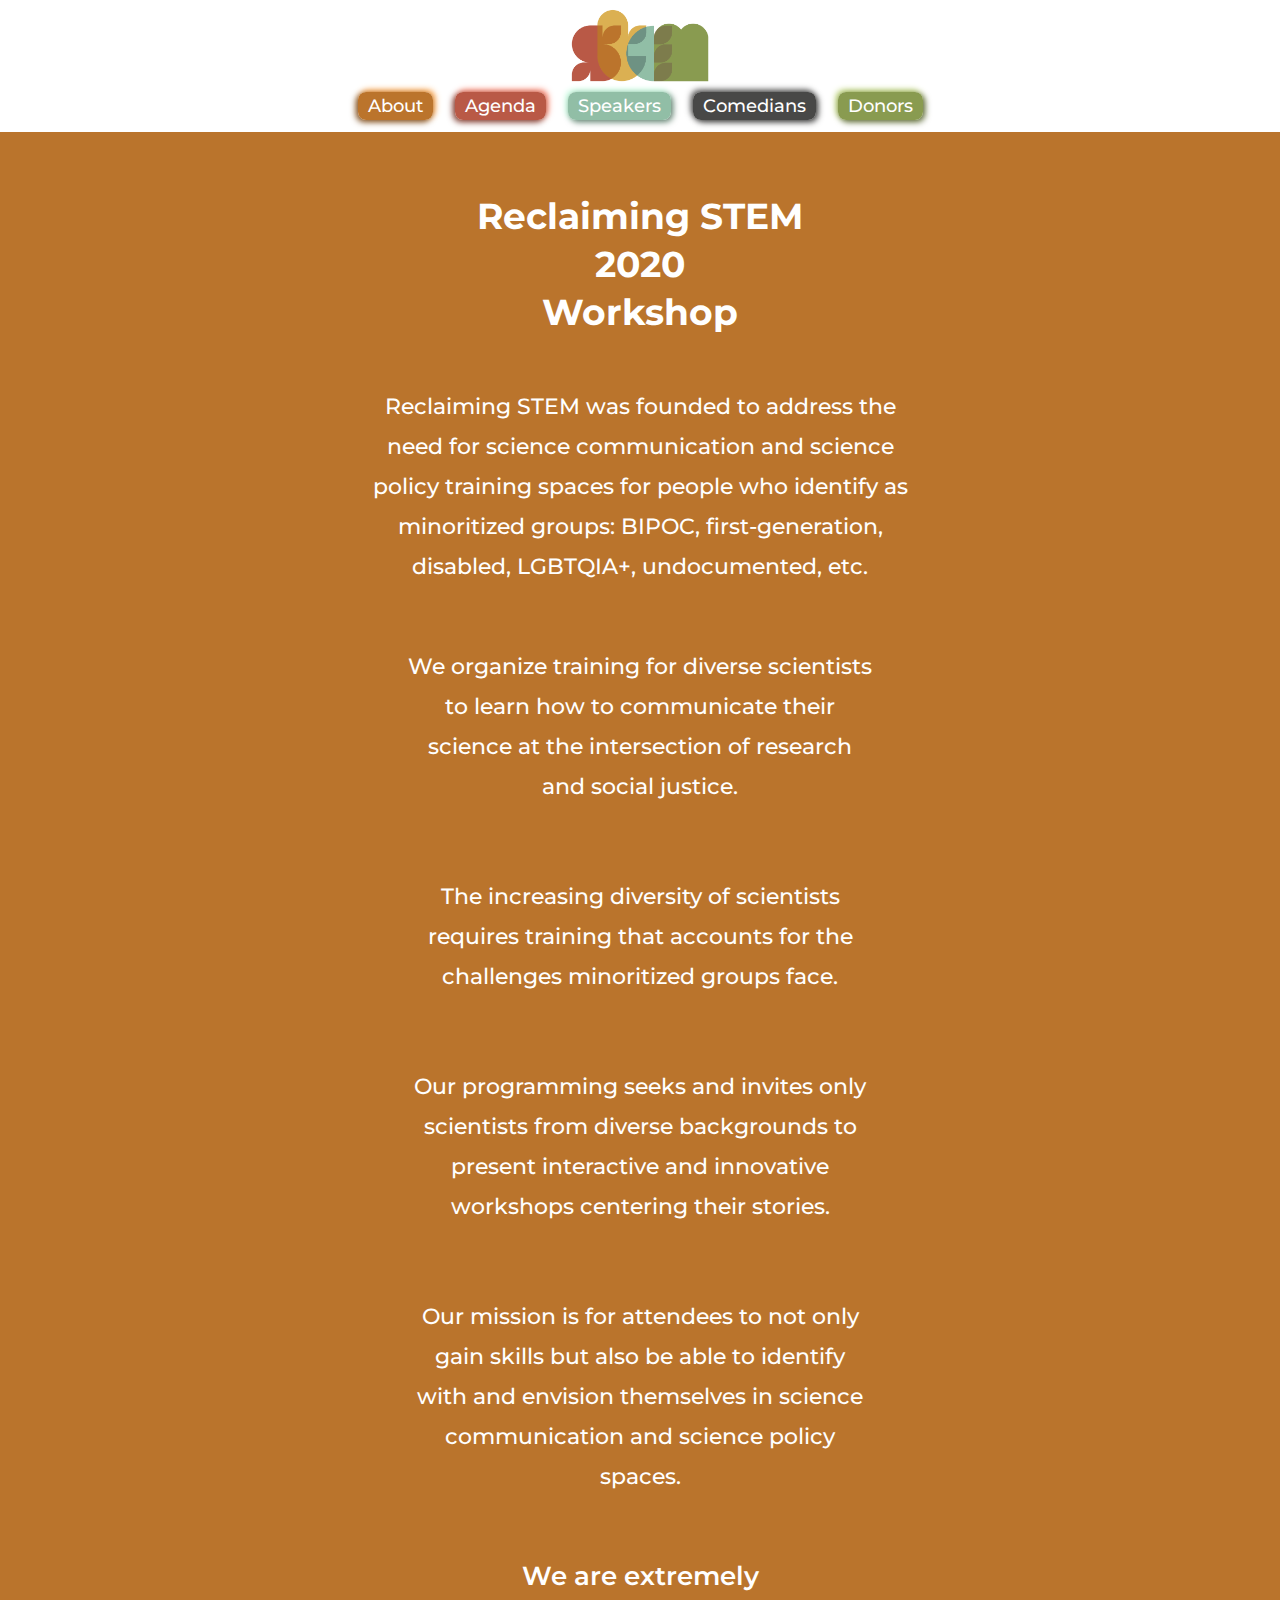
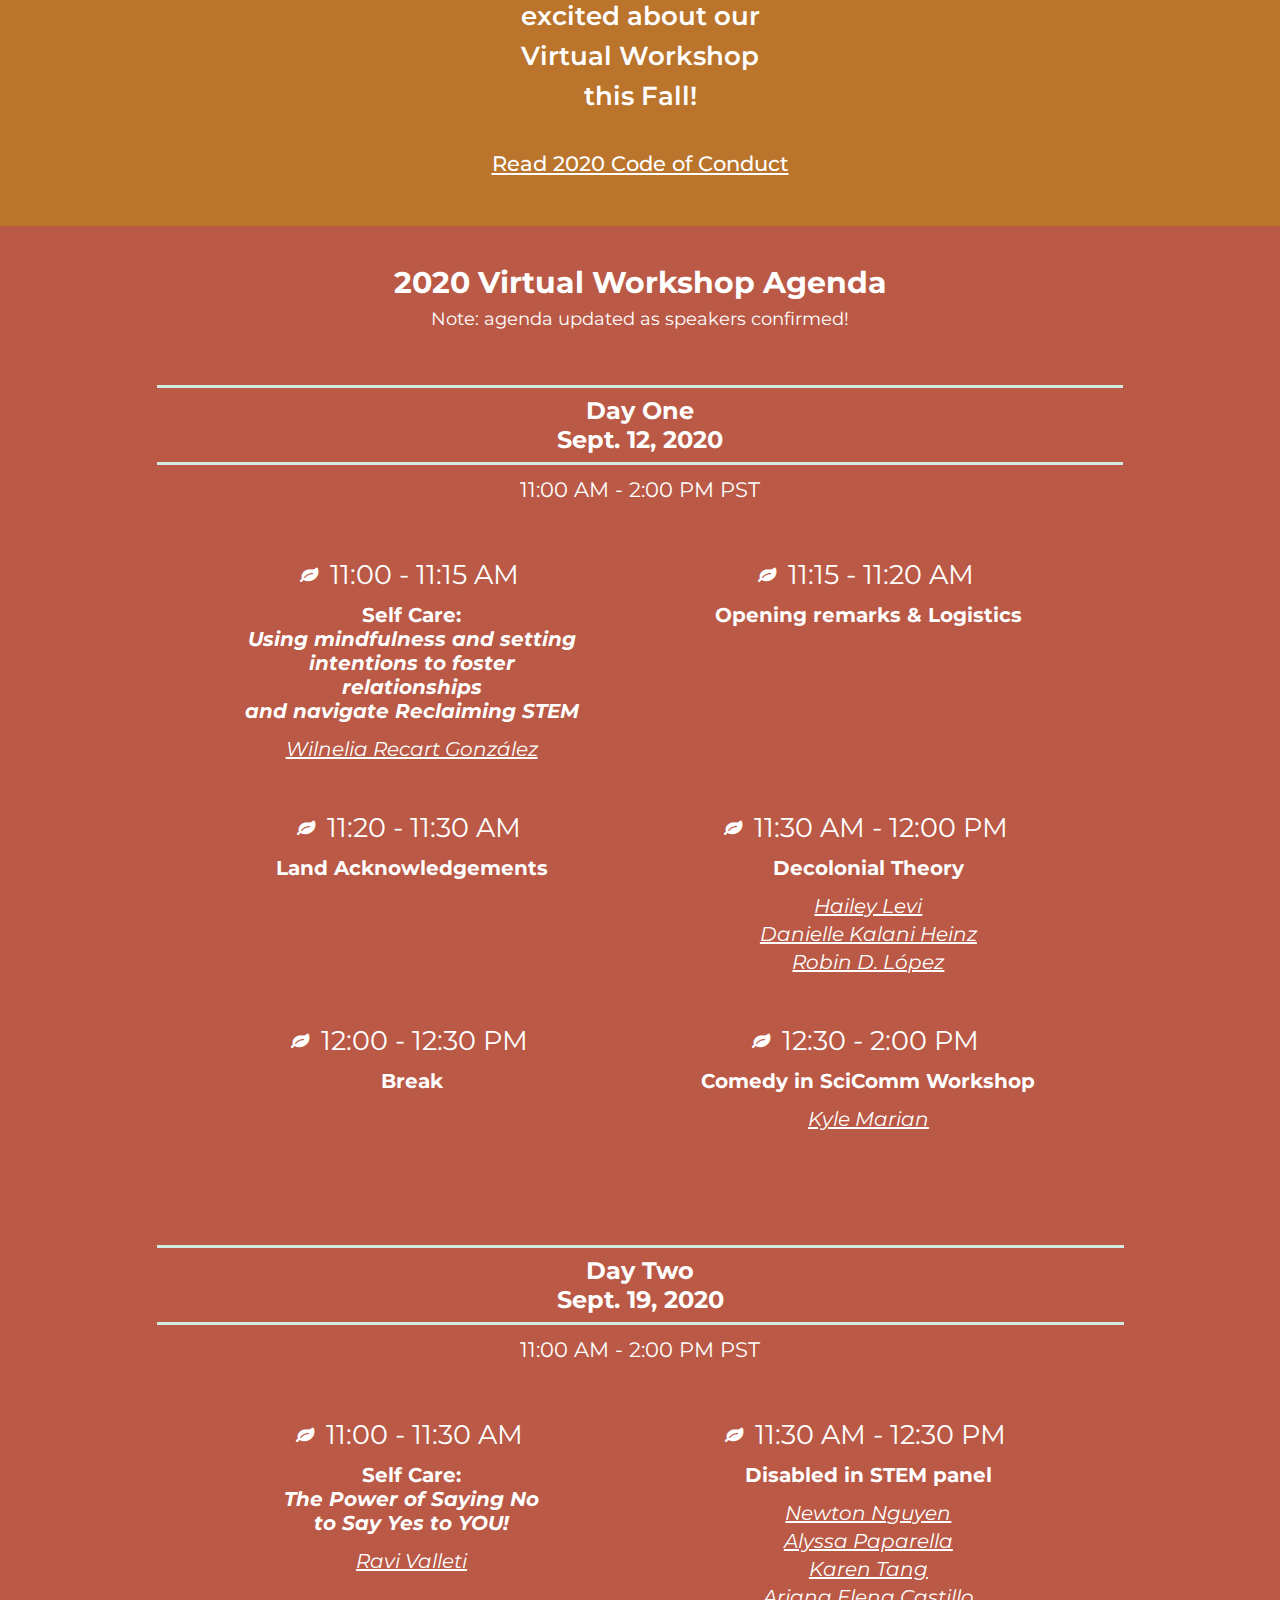
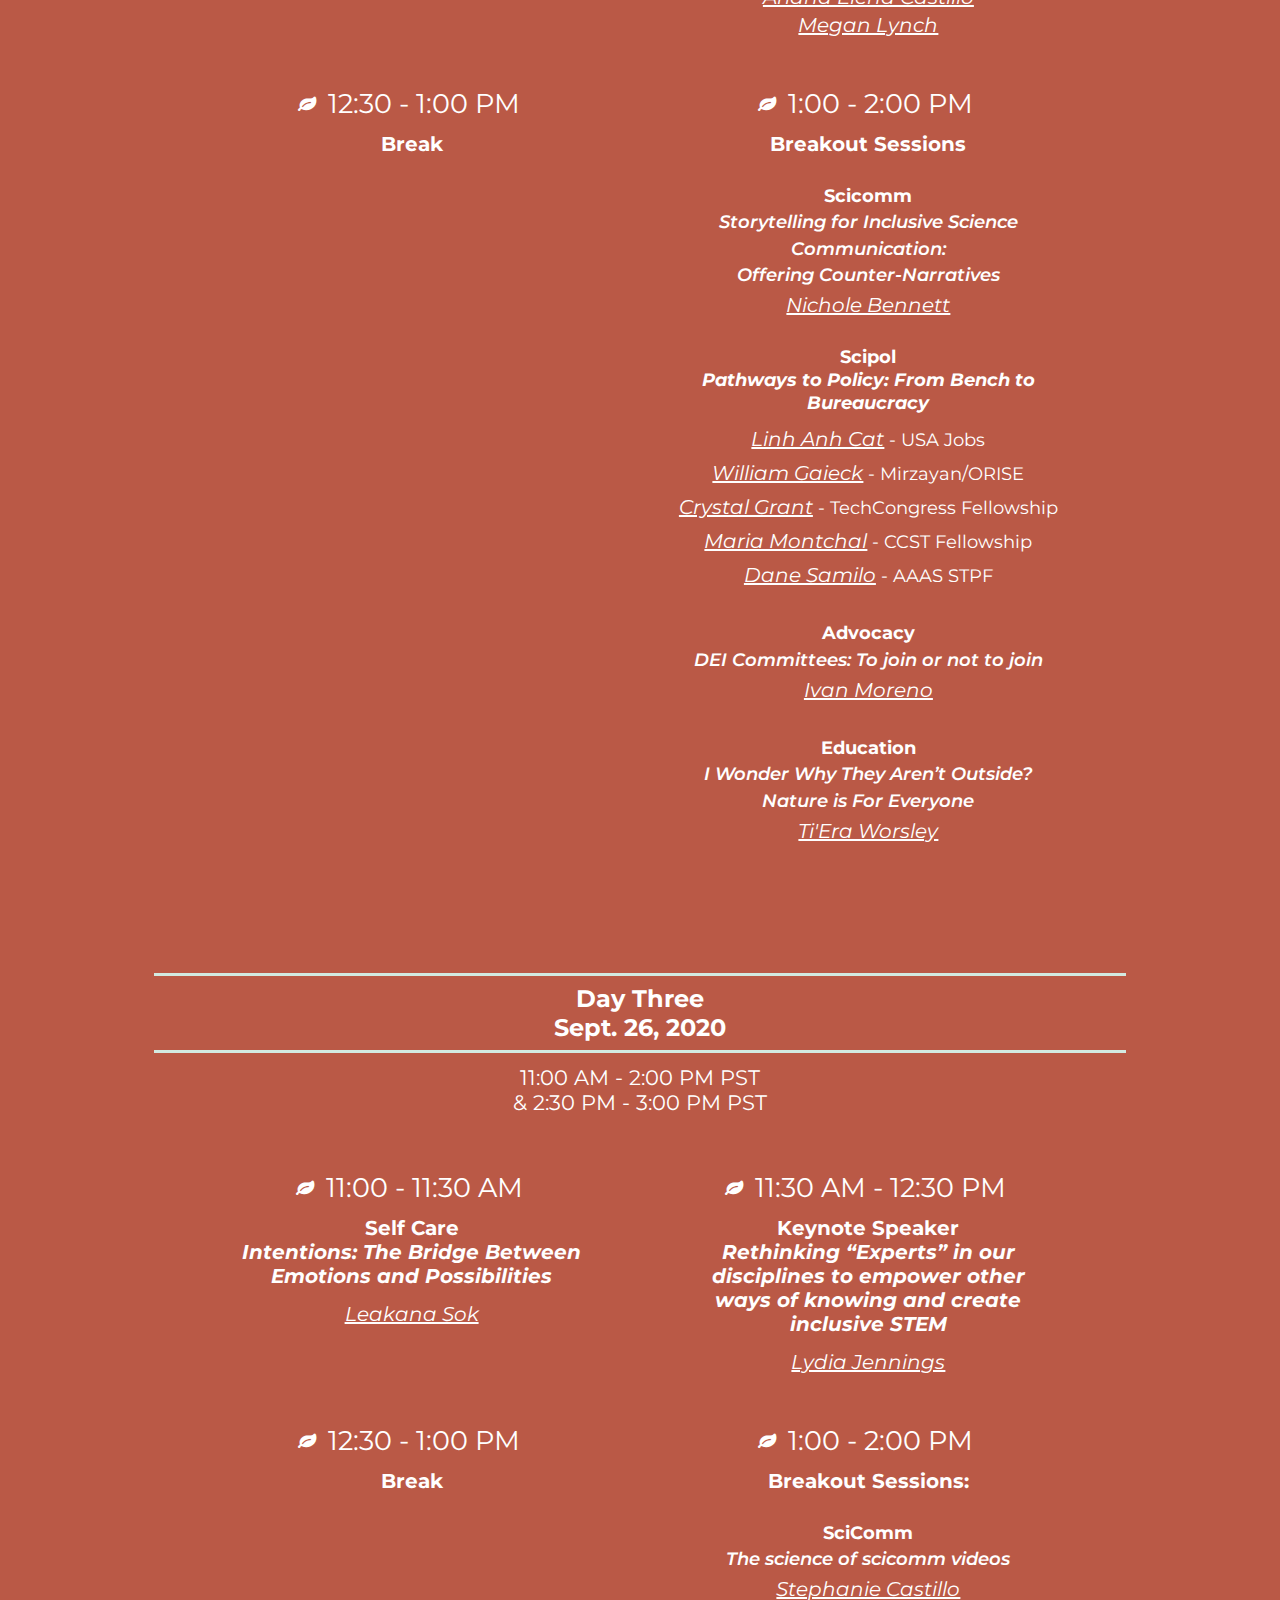
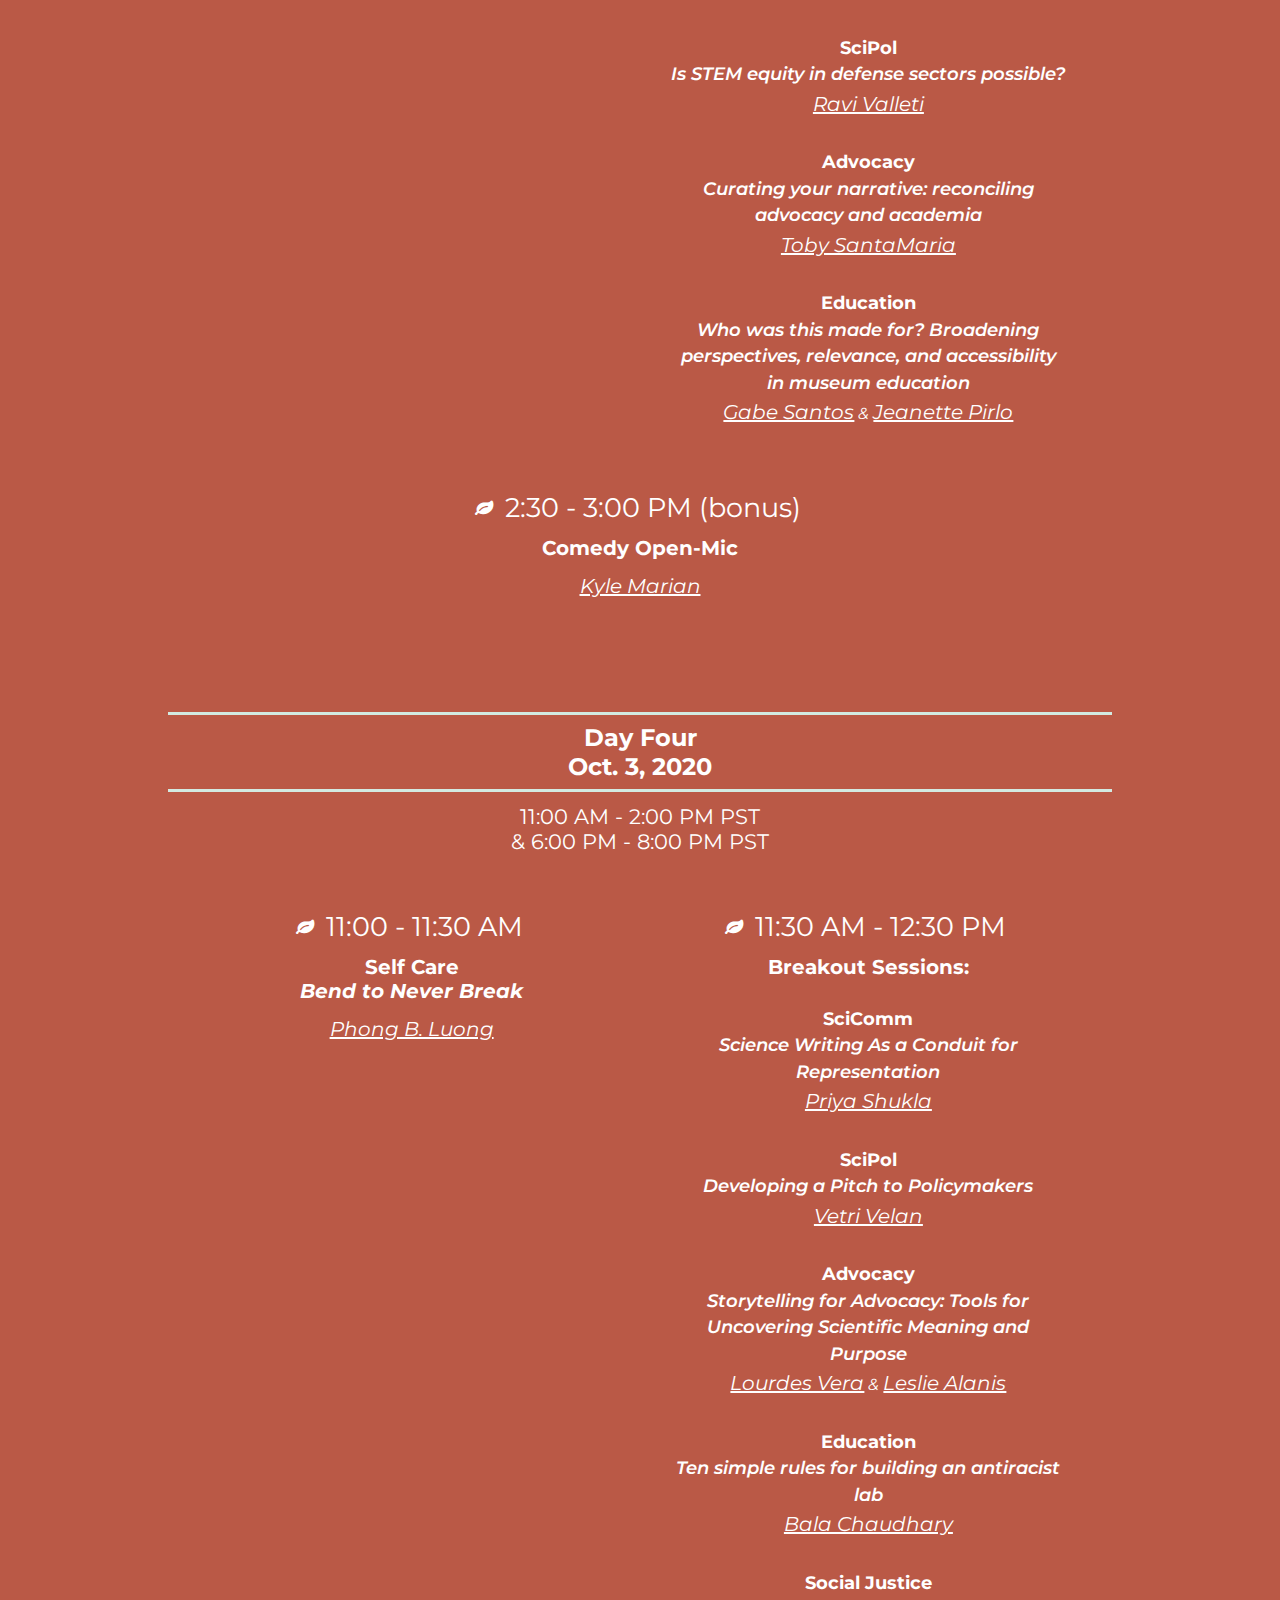
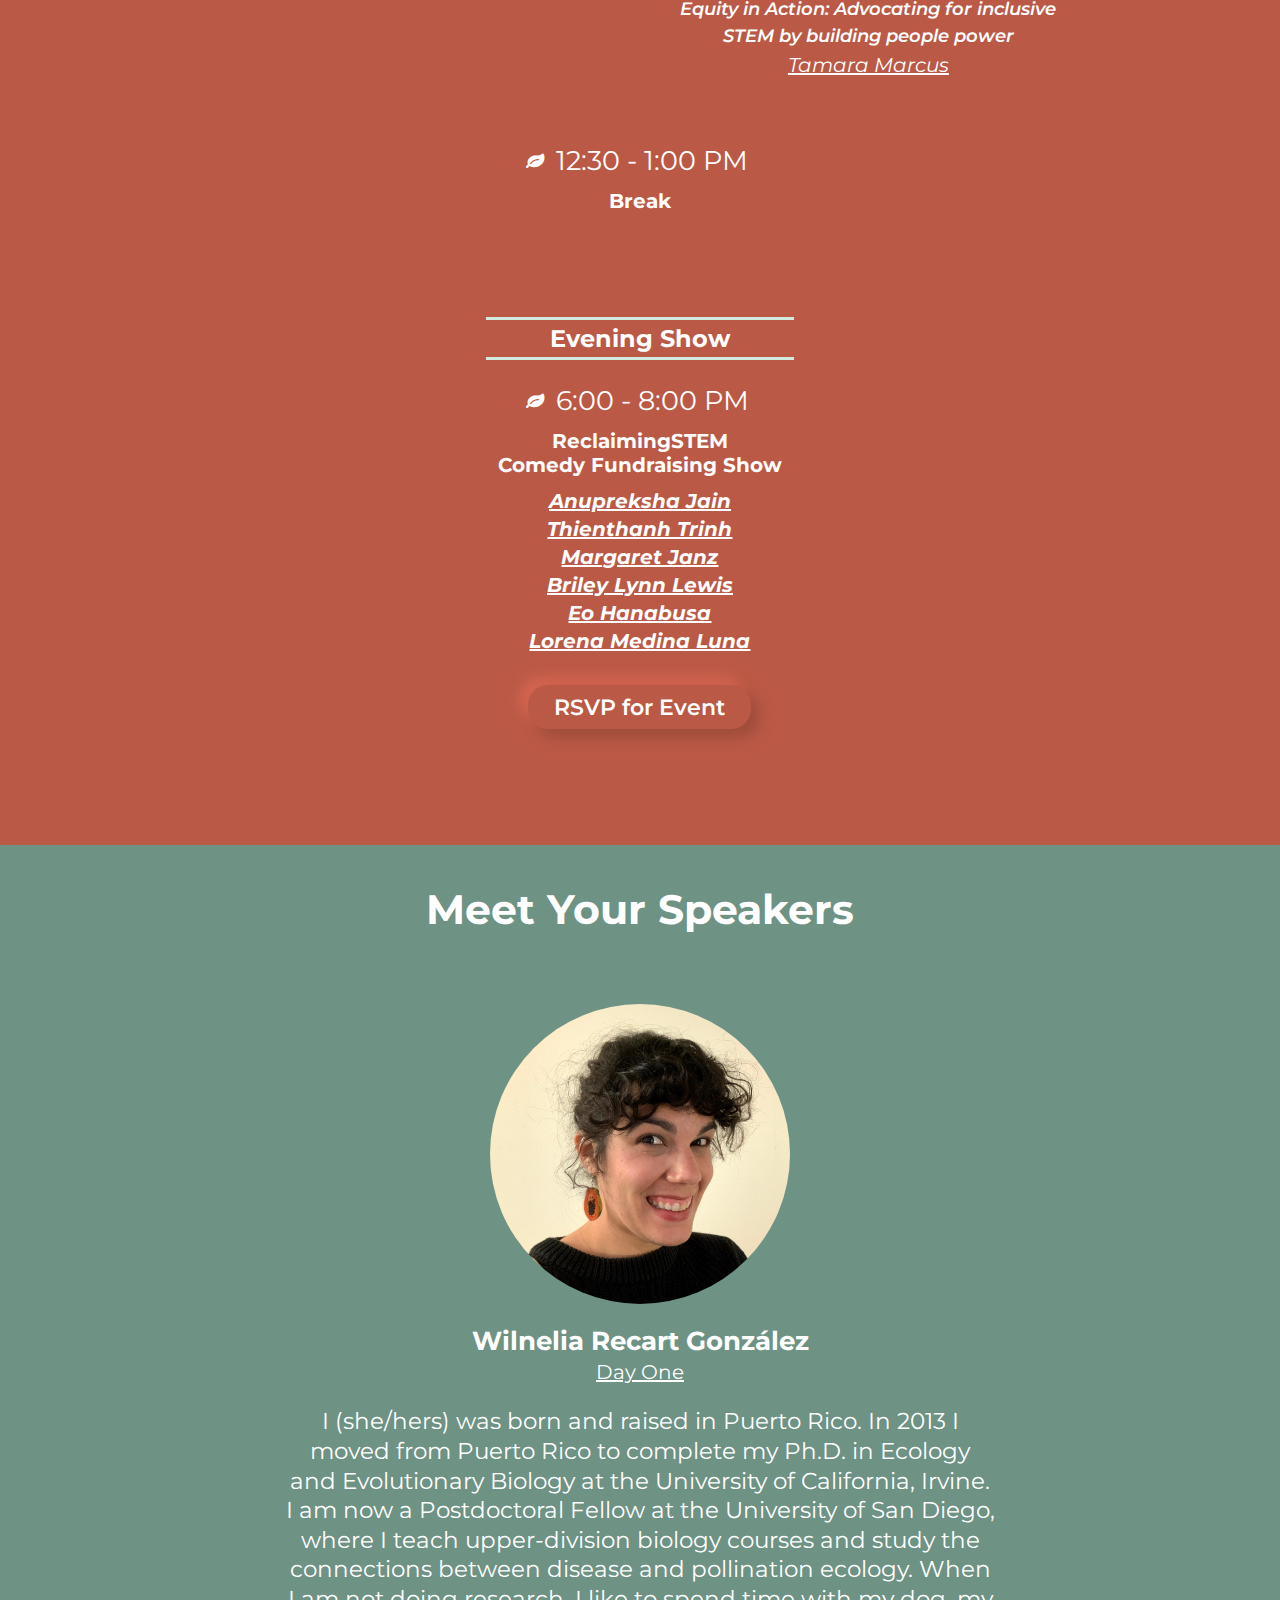
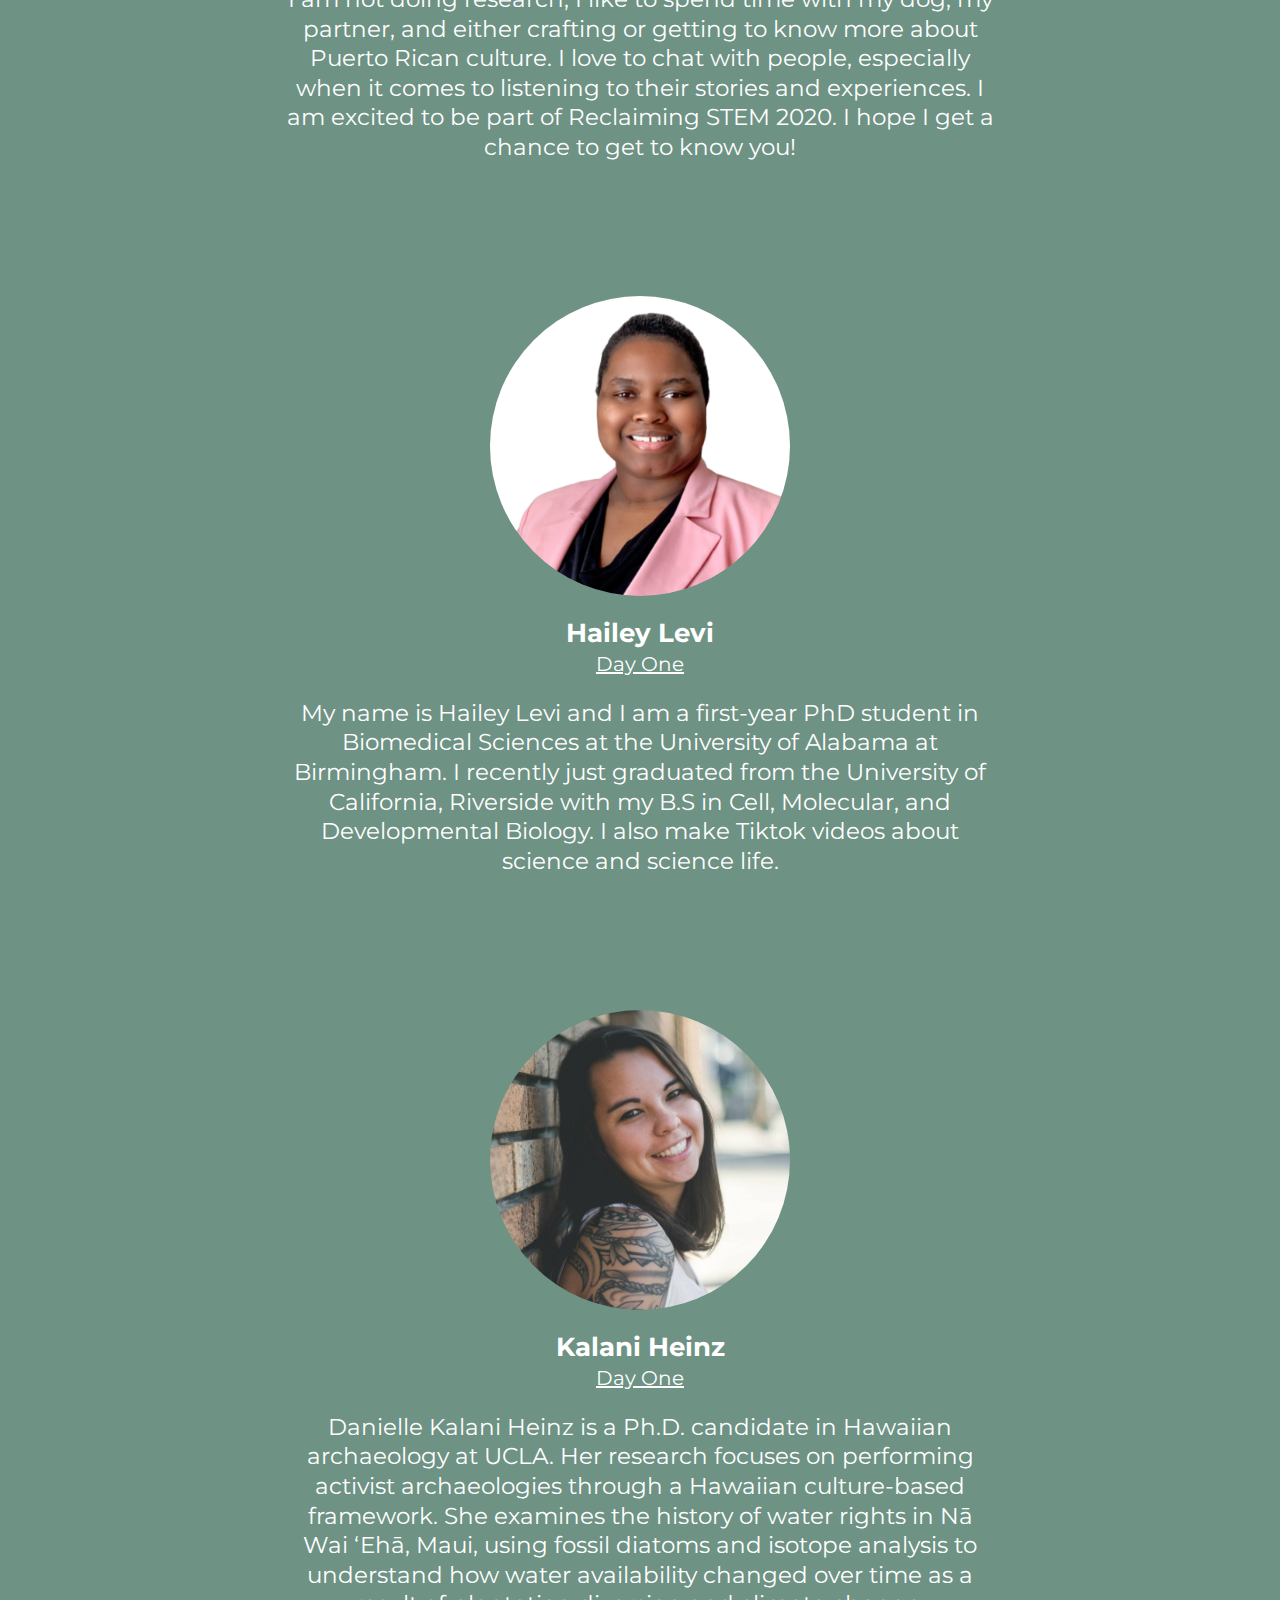
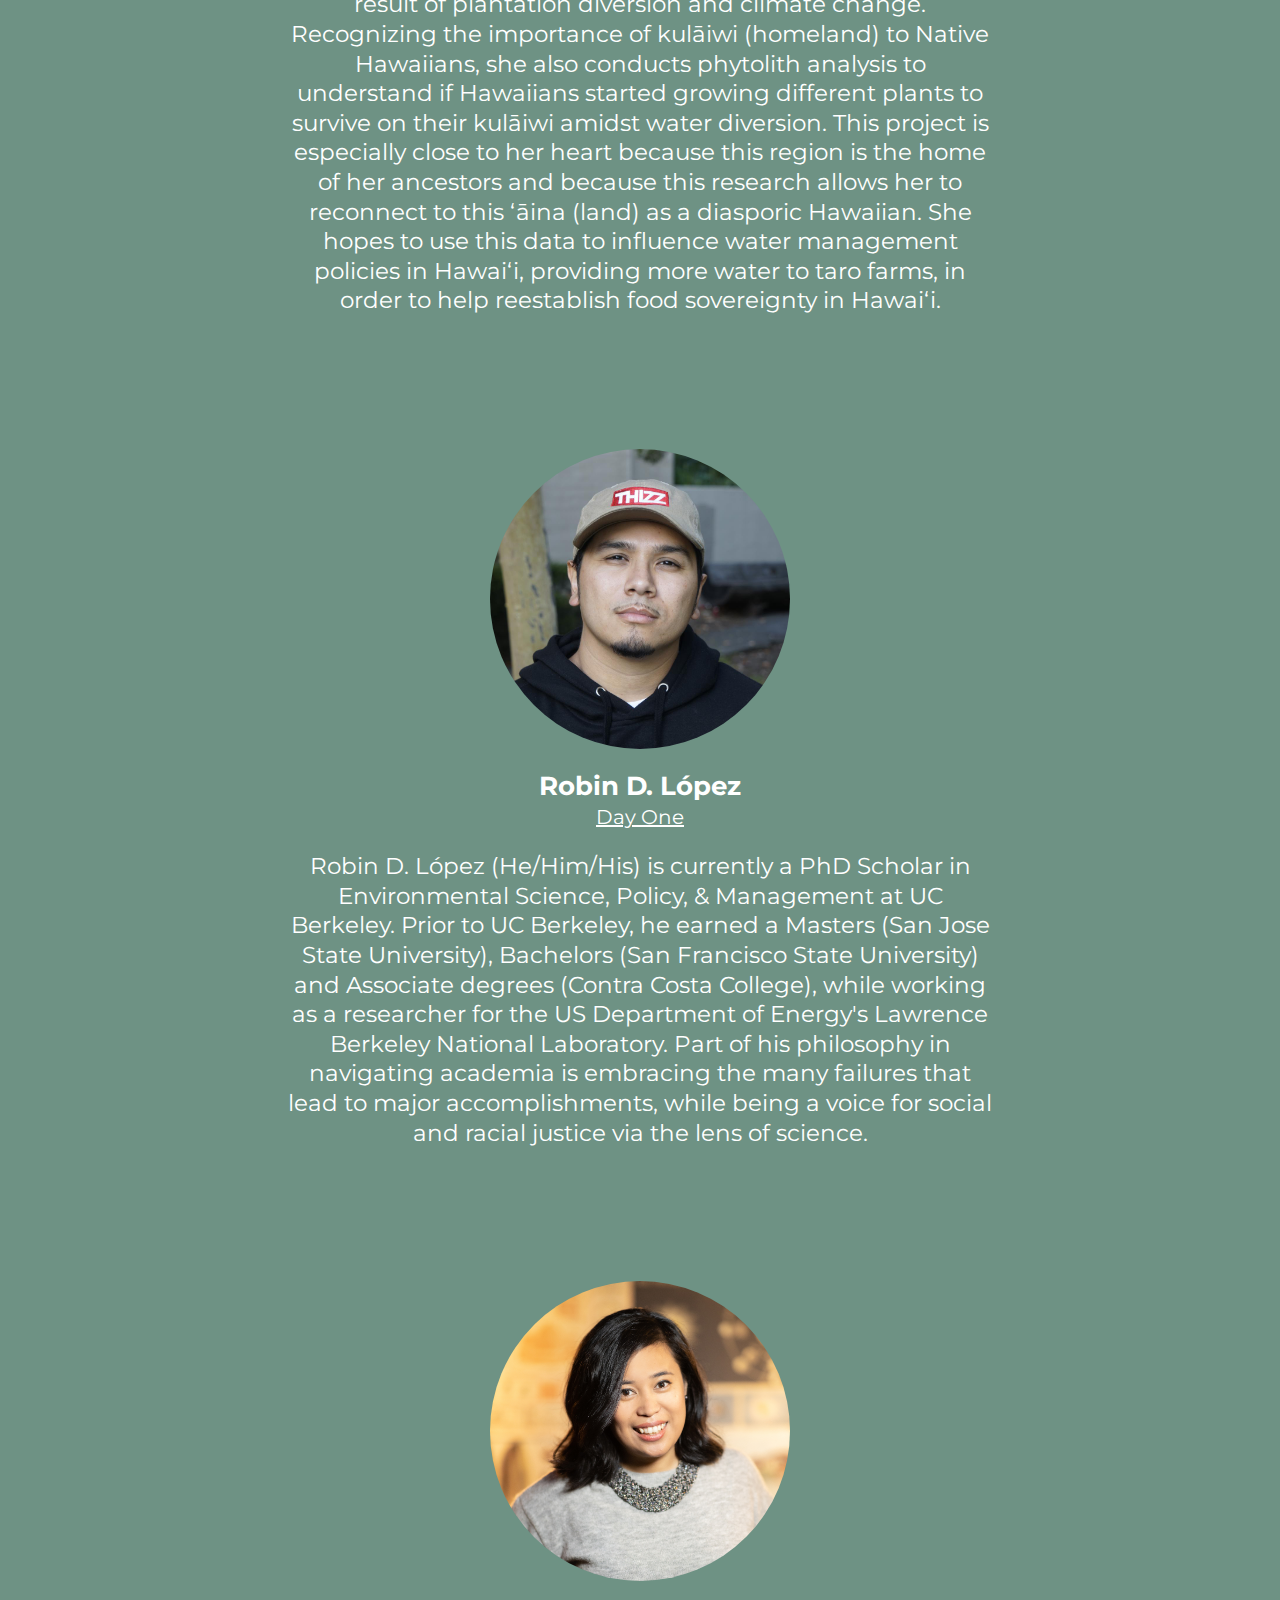
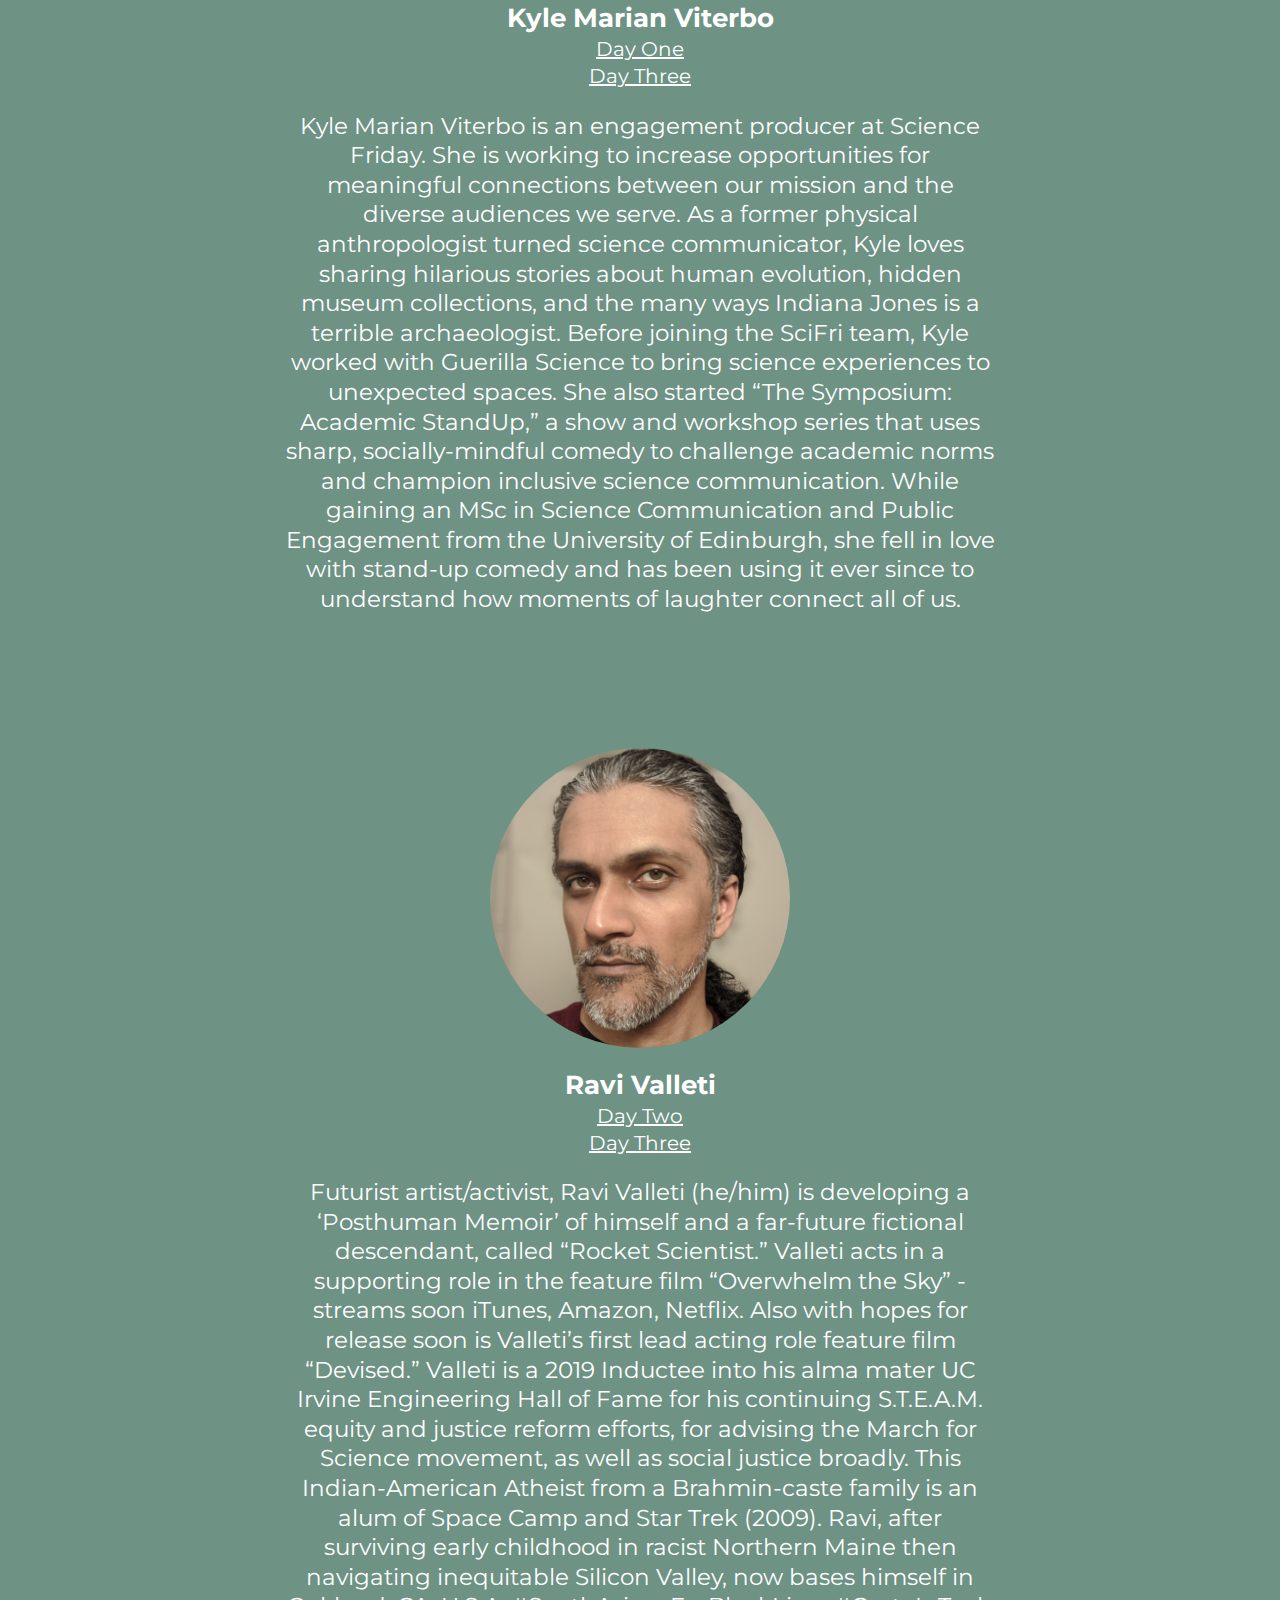
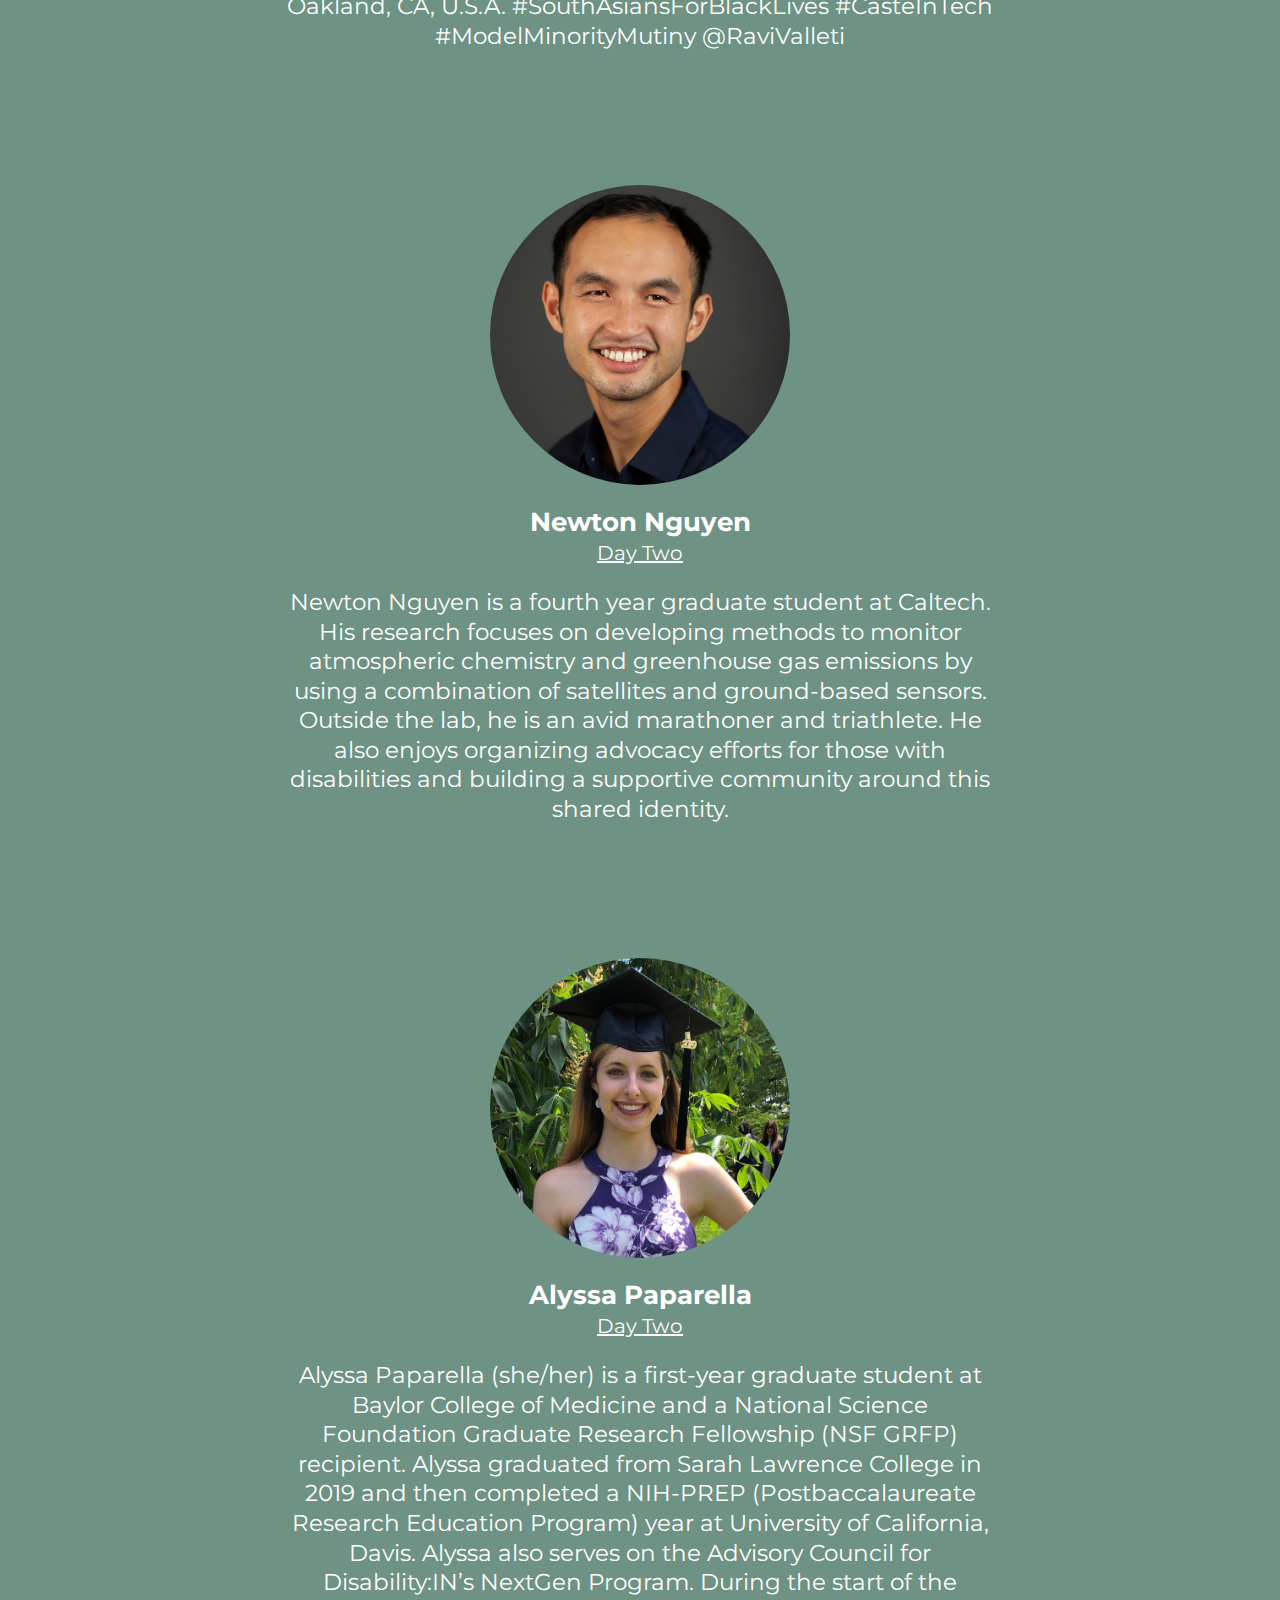
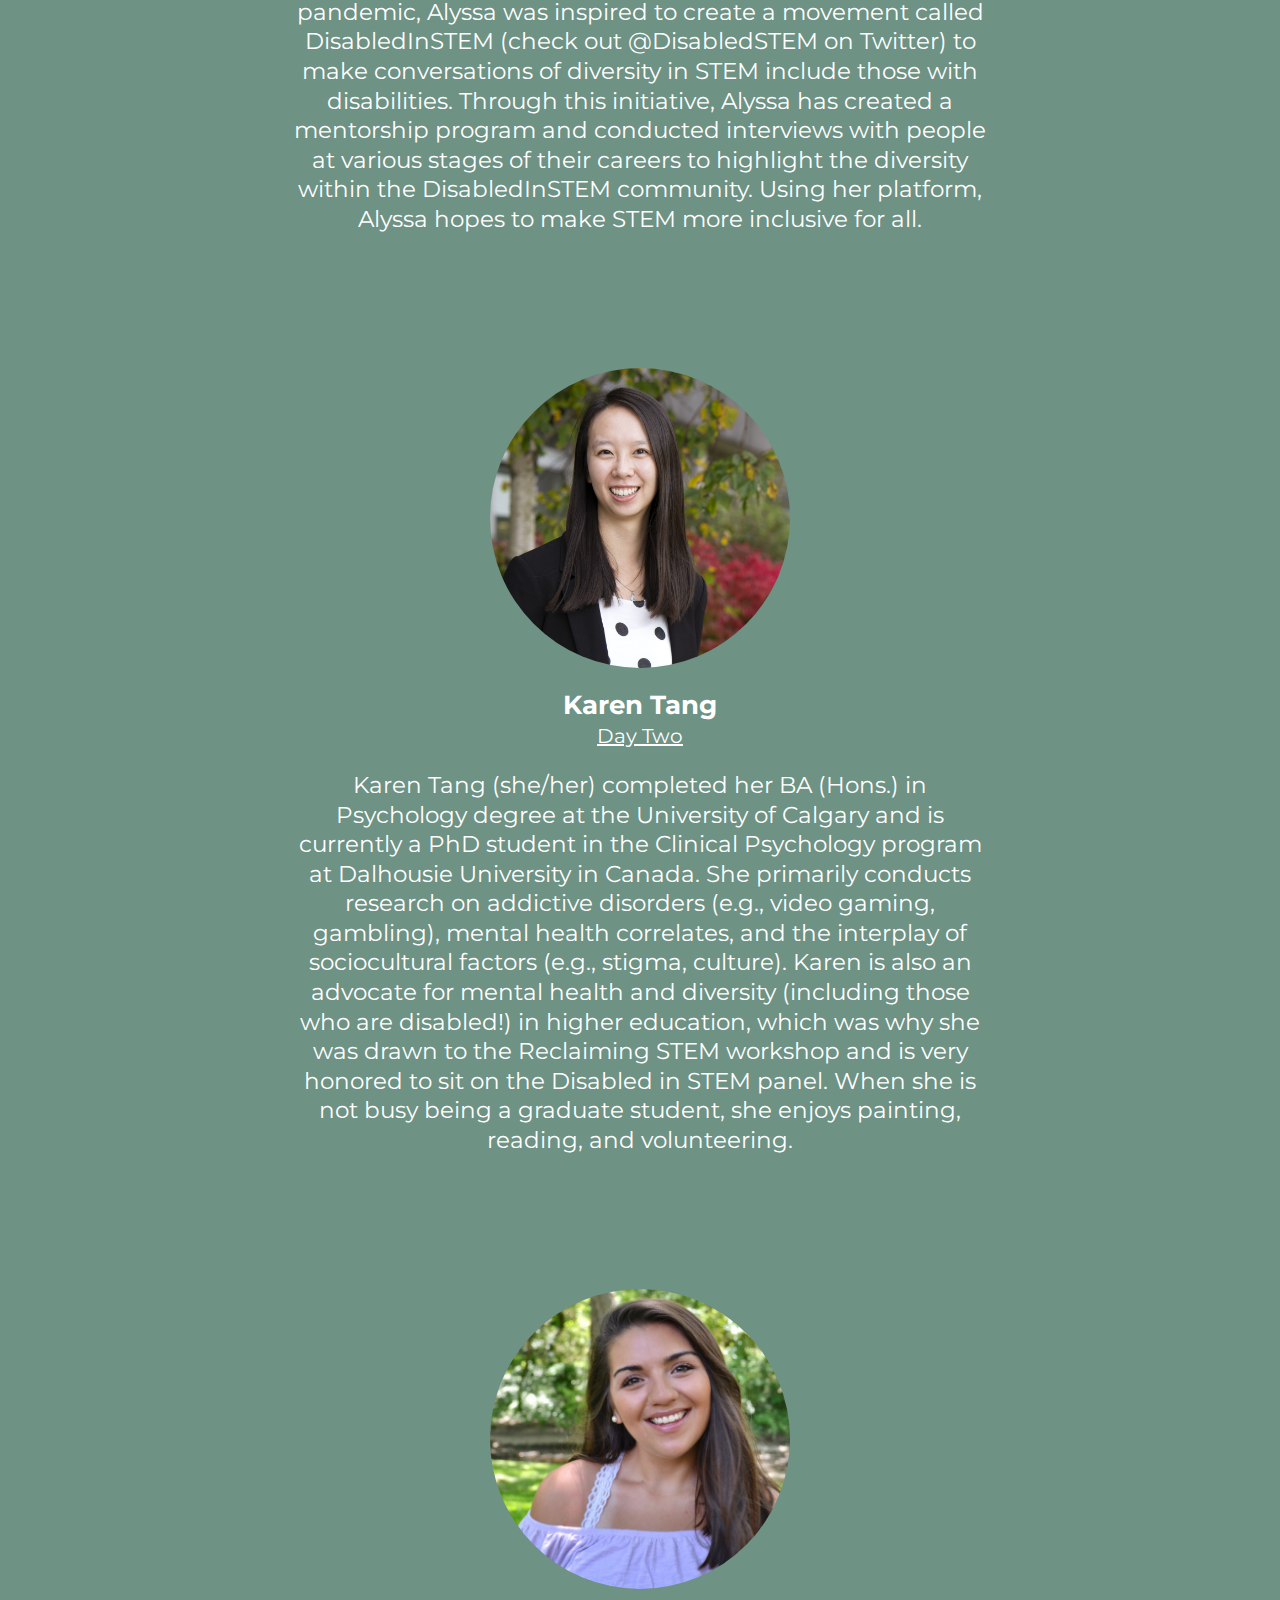
<file: index.html>
<!DOCTYPE html>
<html lang="en">
<head>
  <meta charset="UTF-8">
  <meta name="viewport" content="width=device-width, initial-scale=1.0">
  <meta http-equiv="X-UA-Compatible" content="ie=edge">
  <title>Reclaiming STEM</title>
  <link rel="stylesheet" href="https://stackpath.bootstrapcdn.com/font-awesome/4.7.0/css/font-awesome.min.css">
  <link href="https://fonts.googleapis.com/css2?family=Montserrat:ital,wght@0,400;0,500;0,700;1,400&display=swap" rel="stylesheet">
  <link rel="stylesheet" href="styles.css">
</head>
<body>
  <header>
    <img class="logo" src="./resources/ReclaimingSTEM_FinalFiles_Compact_FullColor.png" alt="">
    <nav>
      <ul>
        <li><a href="#about">About</a></li>
        <li><a href="#agenda">Agenda</a></li>
        <li><a href="#speakers">Speakers</a></li>
        <li><a href="#comedians">Comedians</a></li>
        <li><a href="#donors">Donors</a></li>
      </ul>
    </nav>
  </header>
  <main>
    <div class="conf conf-about" id="about">
      <div class="about-head">
        <h1>Reclaiming STEM <br> 2020 <br> Workshop</h1>
      </div>
      <p>
        Reclaiming STEM was founded to address the need for science communication and science policy
        training spaces for people who identify as minoritized groups: BIPOC, first-generation, disabled, LGBTQIA+,
        undocumented, etc.
      </p>
      <p>
        We organize training for diverse scientists to learn how to communicate their science at the
        intersection of research and social justice.
      </p>
      <p>
        The increasing diversity of scientists requires training that accounts for
        the challenges minoritized groups face.
      </p>
      <p>
        Our programming seeks and invites only scientists from diverse backgrounds to
        present interactive and innovative workshops centering their stories.
      </p>
      <p>
        Our mission is for attendees to not only gain
        skills but also be able to identify with and envision themselves in science communication and science policy spaces.
      </p>
      <p>
        We are extremely excited about our Virtual Workshop this Fall!
      </p>
      <a
        class="conduct"
        target="_blank"
        href="https://docs.google.com/document/d/1FocuDUDnpH2H_WWpOVd--mlTyWkJzJoDRDTPebU7bZo/edit">
        Read 2020 Code of Conduct
      </a>
    </div>
    <div class="conf conf-agenda" id="agenda">
      <div class="agenda">
        <h2>2020 Virtual Workshop Agenda</h2>
        <p>Note: agenda updated as speakers confirmed!</p>
      </div>
      <div class="agenda-day" id="dayOne">
        <div class="day-head">
          <h3>Day One <br> Sept. 12, 2020</h3>
          <span>11:00 AM - 2:00 PM PST</span>
        </div>
        <div class="agenda-content">
          <div class="agenda-item">
            <div class="time">
              <i class="fa fa-leaf"></i>
              <span>11:00 - 11:15 AM</span>
            </div>
            <h4>
              Self Care: <br>
              <span>Using mindfulness and setting intentions to foster relationships <br>
              and navigate Reclaiming STEM</span>
            </h4>
            <a href="#wilnelia">Wilnelia Recart González</a>
          </div>
          <div class="agenda-item">
            <div class="time">
              <i class="fa fa-leaf"></i>
              <span>11:15 - 11:20 AM</span>
            </div>
            <h4>Opening remarks & Logistics</h4>
          </div>
          <div class="agenda-item">
            <div class="time">
              <i class="fa fa-leaf"></i>
              <span>11:20 - 11:30 AM</span>
            </div>
            <h4>Land Acknowledgements</h4>
          </div>
          <div class="agenda-item">
            <div class="time">
              <i class="fa fa-leaf"></i>
              <span>11:30 AM - 12:00 PM</span>
            </div>
            <h4>Decolonial Theory</h4>
            <a href="#hailey">Hailey Levi</a>
            <a href="#danielle">Danielle Kalani Heinz</a>
            <a href="#robin">Robin D. López</a>
          </div>
          <div class="agenda-item">
            <div class="time">
              <i class="fa fa-leaf"></i>
              <span>12:00 - 12:30 PM</span>
            </div>
            <h4>Break</h4>
          </div>
          <div class="agenda-item">
            <div class="time">
              <i class="fa fa-leaf"></i>
              <span>12:30 - 2:00 PM</span>
            </div>
            <h4>Comedy in SciComm Workshop</h4>
            <a href="#kyle">Kyle Marian</a>
          </div>
        </div>
      </div>
      <div class="agenda-day" id="dayTwo">
        <div class="day-head">
          <h3>Day Two <br> Sept. 19, 2020</h3>
          <span>11:00 AM - 2:00 PM PST</span>
        </div>
        <div class="agenda-content">
          <div class="agenda-item">
            <div class="time">
              <i class="fa fa-leaf"></i>
              <span>11:00 - 11:30 AM</span>
            </div>
            <h4>
              Self Care: <br>
              <span>The Power of Saying No <br> to Say Yes to YOU!</span>
            </h4>
            <a href="#ravi">Ravi Valleti</a>
          </div>
          <div class="agenda-item">
            <div class="time">
              <i class="fa fa-leaf"></i>
              <span>11:30 AM - 12:30 PM</span>
            </div>
            <h4>Disabled in STEM panel</h4>
            <a href="#newton">Newton Nguyen</a>
            <a href="#alyssa">Alyssa Paparella</a>
            <a href="#karen">Karen Tang</a>
            <a href="#ariana">Ariana Elena Castillo</a>
            <a href="#megan">Megan Lynch</a>
          </div>
          <div class="agenda-item">
            <div class="time">
              <i class="fa fa-leaf"></i>
              <span>12:30 - 1:00 PM</span>
            </div>
            <h4>Break</h4>
          </div>
          <div class="agenda-item">
            <div class="time">
              <i class="fa fa-leaf"></i>
              <span>1:00 - 2:00 PM</span>
            </div>
            <h4>Breakout Sessions</h4>
            <div class="breakout">
              <h5>
                Scicomm <br>
                <span>Storytelling for Inclusive Science Communication:<br>Offering Counter-Narratives</span>
              </h5>
              <a href="#nichole">Nichole Bennett</a>
            </div>
            <h5 class="panel-h5">
              Scipol <br>
              <span>Pathways to Policy: From Bench to Bureaucracy</span>
            </h5>
            <div class="panel-container">
              <p class="panel"><a href="#linh">Linh Anh Cat</a> - USA Jobs</p>
              <p class="panel"><a href="#iam">William Gaieck</a> - Mirzayan/ORISE</p>
              <p class="panel"><a href="#crystal">Crystal Grant</a> - TechCongress Fellowship</p>
              <p class="panel"><a href="#maria">Maria Montchal</a> - CCST Fellowship</p>
              <p class="panel"><a href="#dane">Dane Samilo</a> - AAAS STPF</p>
            </div>
            <div class="breakout">
              <h5>
                Advocacy <br>
                <span>DEI Committees: To join or not to join</span>
              </h5>
              <a href="#ivan">Ivan Moreno</a>
            </div>
            <div class="breakout">
              <h5>
                Education <br>
                <span>I Wonder Why They Aren’t Outside? Nature is For Everyone</span>
              </h5>
              <a href="#ti">Ti'Era Worsley</a>
            </div>
          </div>
        </div>
      </div>
      <div class="agenda-day" id="dayThree">
        <div class="day-head">
          <h3>Day Three <br> Sept. 26, 2020</h3>
          <span>11:00 AM - 2:00 PM PST</span>
          <span>& 2:30 PM - 3:00 PM PST</span>
        </div>
        <div class="agenda-content">
          <div class="agenda-item">
            <div class="time">
              <i class="fa fa-leaf"></i>
              <span>11:00 - 11:30 AM</span>
            </div>
            <h4>
              Self Care <br>
              <span>Intentions: The Bridge Between Emotions and Possibilities</span>
            </h4>
            <a href="#leakana">Leakana Sok</a>
          </div>
          <div class="agenda-item">
            <div class="time">
              <i class="fa fa-leaf"></i>
              <span>11:30 AM - 12:30 PM</span>
            </div>
            <h4>
              Keynote Speaker <br>
              <span>Rethinking “Experts” in our disciplines to empower other ways of knowing and create inclusive STEM</span>
            </h4>
            <a href="#lydia">Lydia Jennings</a>
          </div>
          <div class="agenda-item">
            <div class="time">
              <i class="fa fa-leaf"></i>
              <span>12:30 - 1:00 PM</span>
            </div>
            <h4>Break</h4>
          </div>
          <div class="agenda-item">
            <div class="time">
              <i class="fa fa-leaf"></i>
              <span>1:00 - 2:00 PM</span>
            </div>
            <h4>Breakout Sessions:</h4>
            <div class="breakout">
              <h5>SciComm <br>
                <span>The science of scicomm videos</span>
              </h5>
              <a href="#stephanie">Stephanie Castillo</a>
            </div>
            <div class="breakout">
              <h5>SciPol <br>
                <span>Is STEM equity in defense sectors possible?</span>
              </h5>
              <a href="#ravi">Ravi Valleti</a>
            </div>
            <div class="breakout">
              <h5>Advocacy <br>
                <span>Curating your narrative: reconciling advocacy and academia</span>
              </h5>
              <a href="#toby">Toby SantaMaria</a>
            </div>
            <div class="breakout">
              <h5>Education <br>
                <span>Who was this made for? Broadening perspectives, relevance, and accessibility in museum education</span>
              </h5>
              <a href="#gabe">Gabe Santos</a>
              <span>&</span>
              <a href="#jeanette">Jeanette Pirlo</a>
            </div>
          </div>
          <div class="agenda-item bonus">
            <div class="time">
              <i class="fa fa-leaf"></i>
              <span>2:30 - 3:00 PM (bonus)</span>
            </div>
            <h4>Comedy Open-Mic</h4>
            <a href="#kyle">Kyle Marian</a>
          </div>
        </div>
      </div>
      <div class="agenda-day" id="dayFour">
        <div class="day-head">
          <h3>Day Four <br> Oct. 3, 2020</h3>
          <span>11:00 AM - 2:00 PM PST</span>
          <span>& 6:00 PM - 8:00 PM PST</span>
        </div>
        <div class="agenda-content">
          <div class="agenda-item">
            <div class="time">
              <i class="fa fa-leaf"></i>
              <span>11:00 - 11:30 AM</span>
            </div>
            <h4>
              Self Care <br>
              <span>Bend to Never Break</span>
            </h4>
            <a href="#phong">Phong B. Luong</a>
          </div>
          <div class="agenda-item">
            <div class="time">
              <i class="fa fa-leaf"></i>
              <span>11:30 AM - 12:30 PM</span>
            </div>
            <h4>Breakout Sessions:</h4>
            <div class="breakout">
              <h5>
                SciComm <br>
                <span>Science Writing As a Conduit for Representation</span>
              </h5>
              <a href="#priya">Priya Shukla</a>
            </div>
            <div class="breakout">
              <h5>
                SciPol <br>
                <span>Developing a Pitch to Policymakers</span>
              </h5>
              <a href="#vetri">Vetri Velan</a>
            </div>
            <div class="breakout">
              <h5>
                Advocacy <br>
                <span>Storytelling for Advocacy: Tools for Uncovering Scientific Meaning and Purpose</span>
              </h5>
              <a href="#lourdes">Lourdes Vera</a>
              <span>&</span>
              <a href="#leslie">Leslie Alanis</a>
            </div>
            <div class="breakout">
              <h5>
                Education <br>
                <span>Ten simple rules for building an antiracist lab</span>
              </h5>
              <a href="#bala">Bala Chaudhary</a>
            </div>
            <div class="breakout">
              <h5>
                Social Justice <br>
                <span>Equity in Action: Advocating for inclusive STEM by building people power</span>
              </h5>
              <a href="#tam">Tamara Marcus</a>
            </div>
          </div>
          <div class="agenda-item">
            <div class="time">
              <i class="fa fa-leaf"></i>
              <span>12:30 - 1:00 PM</span>
            </div>
            <h4>Break</h4>
          </div>
        </div>
        <div class="agenda-content last-content">
          <div class="agenda-item last-item" id="eveningShow">
            <h3>Evening Show</h3>
            <div class="time">
              <i class="fa fa-leaf"></i>
              <span>6:00 - 8:00 PM</span>
            </div>
            <h4>
              ReclaimingSTEM <br> Comedy Fundraising Show
              <a href="#anu">Anupreksha Jain</a>
              <a href="#thien">Thienthanh Trinh</a>
              <a href="#margaret">Margaret Janz</a>
              <a href="#briley">Briley Lynn Lewis</a>
              <a href="#eo">Eo Hanabusa</a>
              <a href="#lorena">Lorena Medina Luna</a>
            </h4>
            <h5>
              <a target="_blank" href="https://www.eventbrite.com/e/reclaimingstem-comedy-fundraising-show-tickets-120607132179">
                RSVP for Event
              </a>
            </h5>
          </div>
        </div>
      </div>
    </div>
    <div class="conf speakers" id="speakers">
      <h2>Meet Your Speakers</h2>
      <div class="speaker-container" id="wilnelia">
        <div class="speaker-image wilnelia"></div>
        <h3>Wilnelia Recart González</h3>
        <a href="#dayOne" class="link-agenda">Day One</a>
        <p>I (she/hers) was born and raised in Puerto Rico. In 2013 I moved from Puerto Rico to complete my Ph.D. in Ecology and Evolutionary Biology at the University of California, Irvine. I am now a Postdoctoral Fellow at the University of San Diego, where I teach upper-division biology courses and study the connections between disease and pollination ecology. When I am not doing research, I like to spend time with my dog, my partner, and either crafting or getting to know more about Puerto Rican culture. I love to chat with people, especially when it comes to listening to their stories and experiences. I am excited to be part of Reclaiming STEM 2020. I hope I get a chance to get to know you!</p>
      </div>
      <div class="speaker-container" id="hailey">
        <div class="speaker-image hailey"></div>
        <h3>Hailey Levi</h3>
        <a href="#dayOne" class="link-agenda">Day One</a>
        <p>My name is Hailey Levi and I am a first-year PhD student in Biomedical Sciences at the University of Alabama at Birmingham. I recently just graduated from the University of California, Riverside with my B.S in Cell, Molecular, and Developmental Biology. I also make Tiktok videos about science and science life.</p>
      </div>
      <div class="speaker-container" id="danielle">
        <div class="speaker-image danielle"></div>
        <h3>Kalani Heinz</h3>
        <a href="#dayOne" class="link-agenda">Day One</a>
        <p>Danielle Kalani Heinz is a Ph.D. candidate in Hawaiian archaeology at UCLA. Her research focuses on performing activist archaeologies through a Hawaiian culture-based framework. She examines the history of water rights in Nā Wai ʻEhā, Maui, using fossil diatoms and isotope analysis to understand how water availability changed over time as a result of plantation diversion and climate change. Recognizing the importance of kulāiwi (homeland) to Native Hawaiians, she also conducts phytolith analysis to understand if Hawaiians started growing different plants to survive on their kulāiwi amidst water diversion. This project is especially close to her heart because this region is the home of her ancestors and because this research allows her to reconnect to this ʻāina (land) as a diasporic Hawaiian. She hopes to use this data to influence water management policies in Hawaiʻi, providing more water to taro farms, in order to help reestablish food sovereignty in Hawaiʻi.</p>
      </div>
      <div class="speaker-container" id="robin">
        <div class="speaker-image robin"></div>
        <h3>Robin D. López</h3>
        <a href="#dayOne" class="link-agenda">Day One</a>
        <p>Robin D. López (He/Him/His) is currently a PhD Scholar in Environmental Science, Policy, & Management at UC Berkeley. Prior to UC Berkeley, he earned a Masters (San Jose State University), Bachelors (San Francisco State University) and Associate degrees (Contra Costa College), while working as a researcher for the US Department of Energy's Lawrence Berkeley National Laboratory. Part of his philosophy in navigating academia is embracing the many failures that lead to major accomplishments, while being a voice for social and racial justice via the lens of science.</p>
      </div>
      <div class="speaker-container" id="kyle">
        <div class="speaker-image kyle"></div>
        <h3>Kyle Marian Viterbo</h3>
        <a href="#dayOne" class="link-agenda">Day One</a>
        <a href="#dayThree" class="link-agenda">Day Three</a>
        <p>Kyle Marian Viterbo is an engagement producer at Science Friday. She is working to increase opportunities for meaningful connections between our mission and the diverse audiences we serve. As a former physical anthropologist turned science communicator, Kyle loves sharing hilarious stories about human evolution, hidden museum collections, and the many ways Indiana Jones is a terrible archaeologist. Before joining the SciFri team, Kyle worked with Guerilla Science to bring science experiences to unexpected spaces. She also started “The Symposium: Academic StandUp,” a show and workshop series that uses sharp, socially-mindful comedy to challenge academic norms and champion inclusive science communication. While gaining an MSc in Science Communication and Public Engagement from the University of Edinburgh, she fell in love with stand-up comedy and has been using it ever since to understand how moments of laughter connect all of us.</p>
      </div>
      <div class="speaker-container" id="ravi">
        <div class="speaker-image ravi"></div>
        <h3>Ravi Valleti</h3>
        <a href="#dayTwo" class="link-agenda">Day Two</a>
        <a href="#dayThree" class="link-agenda">Day Three</a>
        <p>Futurist artist/activist, Ravi Valleti (he/him) is developing a ‘Posthuman Memoir’ of himself and a far-future fictional descendant, called “Rocket Scientist.” Valleti acts in a supporting role in the feature film “Overwhelm the Sky” - streams soon iTunes, Amazon, Netflix. Also with hopes for release soon is Valleti’s first lead acting role feature film “Devised.” Valleti is a 2019 Inductee into his alma mater UC Irvine Engineering Hall of Fame for his continuing S.T.E.A.M. equity and justice reform efforts, for advising the March for Science movement, as well as social justice broadly. This Indian-American Atheist from a Brahmin-caste family is an alum of Space Camp and Star Trek (2009). Ravi, after surviving early childhood in racist Northern Maine then navigating inequitable Silicon Valley, now bases himself in Oakland, CA, U.S.A. #SouthAsiansForBlackLives #CasteInTech #ModelMinorityMutiny @RaviValleti</p>
      </div>
      <div class="speaker-container" id="newton">
        <div class="speaker-image newton"></div>
        <h3>Newton Nguyen</h3>
        <a href="#dayTwo" class="link-agenda">Day Two</a>
        <p>Newton Nguyen is a fourth year graduate student at Caltech. His research focuses on developing methods to monitor atmospheric chemistry and greenhouse gas emissions by using a combination of satellites and ground-based sensors. Outside the lab, he is an avid marathoner and triathlete. He also enjoys organizing advocacy efforts for those with disabilities and building a supportive community around this shared identity.</p>
      </div>
      <div class="speaker-container" id="alyssa">
        <div class="speaker-image alyssa"></div>
        <h3>Alyssa Paparella</h3>
        <a href="#dayTwo" class="link-agenda">Day Two</a>
        <p>Alyssa Paparella (she/her) is a first-year graduate student at Baylor College of Medicine and a National Science Foundation Graduate Research Fellowship (NSF GRFP) recipient. Alyssa graduated from Sarah Lawrence College in 2019 and then completed a NIH-PREP (Postbaccalaureate Research Education Program) year at University of California, Davis. Alyssa also serves on the Advisory Council for Disability:IN’s NextGen Program. During the start of the pandemic, Alyssa was inspired to create a movement called DisabledInSTEM (check out @DisabledSTEM on Twitter) to make conversations of diversity in STEM include those with disabilities. Through this initiative, Alyssa has created a mentorship program and conducted interviews with people at various stages of their careers to highlight the diversity within the
        DisabledInSTEM community. Using her platform, Alyssa hopes to make STEM more inclusive for all.</p>
      </div>
      <div class="speaker-container" id="karen">
        <div class="speaker-image karen"></div>
        <h3>Karen Tang</h3>
        <a href="#dayTwo" class="link-agenda">Day Two</a>
        <p>Karen Tang (she/her) completed her BA (Hons.) in Psychology degree at the University of Calgary and is currently a PhD student in the Clinical Psychology program at Dalhousie University in Canada. She primarily conducts research on addictive disorders (e.g., video gaming, gambling), mental health correlates, and the interplay of sociocultural factors (e.g., stigma, culture). Karen is also an advocate for mental health and diversity (including those who are disabled!) in higher education, which was why she was drawn to the Reclaiming STEM workshop and is very honored to sit on the Disabled in STEM panel. When she is not busy being a graduate student, she enjoys painting, reading, and volunteering.</p>
      </div>
      <div class="speaker-container" id="ariana">
        <div class="speaker-image ariana"></div>
        <h3>Ariana Elena Castillo</h3>
        <a href="#dayTwo" class="link-agenda">Day Two</a>
        <p>Ariana Elena Castillo (she/her/ella) is a meteorologist and PhD student at Harvard University with a focus on atmospheric and climate sciences. Her research includes evaluating chemical species from wildfire plumes at NASA and will work on understanding the structure of the stratosphere using trace gases. Ariana's academic journey was not completely "normal" due to struggling with mental illnesses. Based on her experiences as queer disabled Latinx woman in science, she has been advocating for inclusion and accessibility for disabled folks within the STEM community and academia. In her free time, she likes to ice skate, create art, hike, and collect Star Wars fantasy pins.</p>
      </div>
      <div class="speaker-container" id="megan">
        <div class="speaker-image megan"></div>
        <h3>Megan Lynch</h3>
        <a href="#dayTwo" class="link-agenda">Day Two</a>
        <p>Megan Lynch is a Masters student in Horticulture & Agronomy at UC Davis. She started her ongoing carob research in community college. Her Masters project is on bud development in almond. Repeated bouts with institutional ableism inspired the founding of UC Access Now, an equity & justice campaign for disabled students/staff/faculty at the University of California that has evolved into a coalition. She runs Reclaiming STEM’s Academic Secret Menu working group Twitter account. Somehow in all this she’s working on launching a plant breeding podcast called Breeding Rainbow. She’d like to work in fruit breeding and germplasm conservation, particularly in Scandinavia. And if there’s such a thing as work/life balance, she’d like to shoehorn getting back to art and music again in there somewhere.</p>
      </div>
      <div class="speaker-container" id="nichole">
        <div class="speaker-image nichole"></div>
        <h3>Nichole Bennett</h3>
        <a href="#dayTwo" class="link-agenda">Day Two</a>
        <p>Nichole Bennett, M.A., researches science communication in the Ph.D. program at The Stan Richards School of Advertising and Public Relations at The University of Texas. Their work is at the intersection of science communication, applied theater, and social justice. Before this, they researched the biological impacts of climate change while earning their Masters in Ecology, Evolution, and Behavior from The University of Texas. They are also an award-winning theater performer, instructor, director, and technical designer. Nichole teaches improv to neurodivergent youth through The Building Connections Program and created STEMprov, which helps scientists build communication and empathy skills
        (<a class="nichole-link" target="_blank" href="http://stemprov.org">http://stemprov.org</a>).</p>
      </div>
      <div class="speaker-container" id="linh">
        <div class="speaker-image linh-anh"></div>
        <h3>Linh Anh Cat</h3>
        <a href="#dayTwo" class="link-agenda">Day Two</a>
        <p>Linh Anh Cat is a biologist and division chief with the National Park Service in San Diego, CA. She earned her Ph.D. in ecology and evolutionary biology at the University of California, Irvine. During her time there, she helped co-found Reclaiming STEM with Evelyn. Linh Anh is also a writer for Forbes Science and a former Next Generation Fellow with the University Corporation for Atmospheric Research.</p>
      </div>
      <div class="speaker-container" id="iam">
        <div class="speaker-image iam"></div>
        <h3>Iam Gaieck</h3>
        <a href="#dayTwo" class="link-agenda">Day Two</a>
        <p>Iam (he/him/his) graduated from UC Irvine with both a M.S. & Ph.D. in Materials Science & Engineering where he studied water splitting for hydrogen production. He was a 2020 Christine Mirzayan STP Fellow at the National Academies on the Board of Science, Technology, and Economic Policy (STEP) where he helped with reports on inducement prizes, U.S. competitiveness in the 21st century, and advancing commercialization from national labs. He is now an ORISE Fellow working on water security, critical materials, and energy at the Advanced Manufacturing Office (AMO) in the U.S. Department of Energy’s Office of Energy Efficiency and Renewable Energy (DOE-EERE). Iam is a Co-Chair for the National Science Policy Network’s (NSPN) DEI Committee.</p>
      </div>
      <div class="speaker-container" id="crystal">
        <div class="speaker-image crystal"></div>
        <h3>Crystal Grant</h3>
        <a href="#dayTwo" class="link-agenda">Day Two</a>
        <p>Crystal is passionate about better understanding the effects of technology on society and is especially interested in ensuring the benefits of tech are applied equitably and that tech tools developed are free of harmful biases. During her undergraduate studies at Cornell University, she earned a B.A. in Biological Sciences with a minor in Anthropology. She received her Ph.D. in Genetics and Molecular Biology from Emory University. In her research, she used bioinformatics tools to characterize the molecular changes in humans with age to better understand the relationship between aging and
        disease.
        <br><br>
        After defending her PhD, she worked as a Science and Technology Policy Mirzayan Fellow at the National Academies where she contributed to research policies to increase the number of Women of Color working in tech. Crystal is serving as a TechCongress fellow supporting oversight, health care, and technology issues in the Senate.</p>
      </div>
      <div class="speaker-container" id="maria">
        <div class="speaker-image maria"></div>
        <h3>Maria Montchal</h3>
        <a href="#dayTwo" class="link-agenda">Day Two</a>
        <p>Maria earned her PhD at UC Irvine in neuroscience, researching how memory works in humans. Some of her favorite experiences in grad school involved mentoring students and doing science outreach and education. This helped Maria realize that she wanted to do something to help people more directly after grad school, which led her to science policy. Maria is currently a Science Fellow with the California Council on Science and Technology (CCST) in Sacramento, placed in the Senate Environmental Quality Committee. She has loved the challenge of switching from neuroscience to learning about California’s environmental policy landscape, and is excited to talk to everyone at Reclaiming STEM!</p>
      </div>
      <div class="speaker-container" id="dane">
        <div class="speaker-image dane"></div>
        <h3>Dane Samilo</h3>
        <a href="#dayTwo" class="link-agenda">Day Two</a>
        <p>Dane Samilo, PhD is an immunologist by training who is currently a AAAS Science & Technology Policy Fellow placed at the Department of Defense in the Office of Laboratories and Personnel. There, he works on an assortment of projects spanning STEM education and outreach program evaluation and monitoring; Federal Coordination in STEM interagency working groups on Convergence, Inclusion in STEM, and Computational Literacy; and defense laboratory infrastructure and personnel. Prior to his fellowship, Dane worked as a medical writer for Chameleon Communications and an assortment of non-academic jobs. He earned his PhD at Weill Cornell Medicine in 2018 and his BS in Biology from UC San Diego in 2009</p>
      </div>
      <div class="speaker-container" id="ivan">
        <div class="speaker-image ivan"></div>
        <h3>Ivan Moreno</h3>
        <a href="#dayTwo" class="link-agenda">Day Two</a>
        <p>Ivan Moreno is a third year PhD student in the Marine Biology program at Scripps Institution of Oceanography at UCSD where he studies microbiology. He grew up in North Long Beach and prior to attending graduate school, obtained his Bachelor of Science degree in Cellular and Molecular Biology from California State University, Dominguez Hills after transferring from Long Beach City College. Ivan is also a Community Engagement Fellow at Scripps where he participates in advocacy efforts in the areas of equity, diversity and inclusion. His passion for advocacy comes from seeing a lack of diversity in his field of research and providing the next generation of scientists with a positive space and outlook on career-wise issues through his work. Outside of academia and work, he enjoys playing with his dog, Lava.</p>
      </div>
      <div class="speaker-container" id="ti">
        <div class="speaker-image ti"></div>
        <h3>Ti'Era Worsley</h3>
        <a href="#dayTwo" class="link-agenda">Day Two</a>
        <p>Ti’Era is a third-year doctoral student at the University of North Carolina at Greensboro. She is an informal STEM educator and works with historically marginalized, middle-school aged youth. She works in informal makerspaces at a local Boys and Girls Club and refugee center. Ti’Era’s current research interests include creating spaces where historically marginalized youth feel that they can bring their whole authentic selves and engage in science learning in ways that have traditionally been overlooked. Ti’Era also looks at issues of diversity and inclusion in environmental education by examining socio-historical narratives of why different races have not seen themselves as "outdoorsy" and why we should disrupt that narrative. She is also a Returned Peace Corps Volunteer (Perú) and is a certified Environmental Educator and National Geographic Educator.</p>
      </div>
      <div class="speaker-container" id="leakana">
        <div class="speaker-image leakana"></div>
        <h3>Leakana Sok</h3>
        <a href="#dayThree" class="link-agenda">Day Three</a>
        <p>Leakana (she/they) is trained in Somatic Breathwork Therapy and also studied Humanities at the University of New Hampshire. Leakana aims to empower individuals through conscious connected breathing and community organizing. They have always believed that healing and justice go hand in hand, and that in seeking one, you will brush up against the other. After reading countless authors of color, they found solace in their words. These authors’ words and Leakana’s own breathwork practice motivates them to take actions to change institutions that perpetuate systems of oppression. Leakana hopes to continue this work through empowerment and breathwork.</p>
      </div>
      <div class="speaker-container" id="lydia">
        <div class="speaker-image lydia"></div>
        <h3>Lydia Jennings</h3>
        <a href="#dayThree" class="link-agenda">Day Three</a>
        <p>Lydia grew up in Santa Fe, New Mexico (Tewa lands) and is Huichol (Wixáritari) and Pascua Yaqui (Yoeme). Lydia earned
        her Bachelors of Science from California State University, Monterey Bay in Environmental Science, Technology and Policy.
        Lydia now resides in Tucson, Arizona (O’odham & Yaqui lands) where she is studying at the University of Arizona in the
        Department of Environmental Sciences, with a minor in American Indian Policy. Her research interests are in soil health,
        remediation, mining policy, and environmental data ownership by tribal nations. Lydia is a 2015 National Science
        Foundation Graduate Research Fellow, a 2019 American Geophysical Union “Voices for Science” Fellow, a Native Nations
        Institute Indigenous Data Sovereignty Scholar, and was recognized in 2019 by REI as a “trail runner changing the world”.
        <br><br>
        When not in the lab, Lydia loves running the Sonoran Desert with her pup, Salchicha. In addition to her science
        research, Lydia is passionate about diversifying the outdoor recreation community and using running as a way to engage
        more youth in science, working with organizations such as Natives Outdoors, Patagonia, and Footprints Environmental
        Running Camp.</p>
      </div>
      <div class="speaker-container" id="stephanie">
        <div class="speaker-image stephanie"></div>
        <h3>Stephanie Castillo</h3>
        <a href="#dayThree" class="link-agenda">Day Three</a>
        <p>Stephanie Castillo is a PhD candidate in science communication at Vanderbilt University. She is also the founder of Phuture Doctors, a digital media company that aims to expose students to careers in STEM while changing the face of science—one video at a time. Stephanie’s thesis work centers around video production and how students relate to a video based on the production design. The main goal of her thesis study is to determine if underrepresented undergraduate students in STEM relate more to learning about science or the journey of the scientist, or both! She has nine years of research experience and teaching which she uses to her advantage when it comes to simplifying complex concepts to a broader audience. She hopes her research will help future scientists and educators create videos that actually inspire and relate their audience.</p>
      </div>
      <div class="speaker-container" id="toby">
        <div class="speaker-image toby"></div>
        <h3>Toby SantaMaria</h3>
        <a href="#dayThree" class="link-agenda">Day Three</a>
        <p>Toby/Itati is a Chicana from Tucson, Arizona. They love biology and ecology, and their ultimate goal is to be an
        applied ecosystems scientist at a selective liberal arts college. They completed their BA in Biology at Kenyon College
        and have completed REUs at North Carolina State University and Marine Biological Labs in Woods Hole. Itati is currently
        a graduate student for a PhD in Plant Biology at Michigan State University under Lars Brudvig: investigating
        consequences of restoration for the carbon cycle in grassy biomes. Itati also spends their time doing science
        communication on Twitter as well as social justice advocacy on and offline. Itati is currently a mentor for MSU's
        inaugural peer mentorship program in Plant Biology.</p>
      </div>
      <div class="speaker-container" id="gabe">
        <div class="speaker-image gabe"></div>
        <h3>Gabe Santos</h3>
        <a href="#dayThree" class="link-agenda">Day Three</a>
        <p>Gabriel-Philip Santos is a paleontologist and educator at the Alf Museum of Paleontology in LA. His work focused on marine mammal evolution, but has shifted to educational research.
        <br><br>
        He is a NatGeo certified educator and co-founder of the Cosplay for Science Initiative.</p>
      </div>
      <div class="speaker-container" id="jeanette">
        <div class="speaker-image jeanette"></div>
        <h3>Jeanette Pirlo</h3>
        <a href="#dayThree" class="link-agenda">Day Three</a>
        <p>Jeanette Pirlo is a paleontologist and educator at the Florida Museum of Natural History, University of Florida in Gainesville, Floria. Her work focuses on elephant ecology during the late Miocene of Florida, as well as broadening representation within natural history collections. She is a PhD candidate at UF and a National Science Foundation Graduate Fellow, and is co-founder of the iDigBio-Summer Internship Program, providing paid summer internships for underrepresented undergraduate students.</p>
      </div>
      <div class="speaker-container" id="phong">
        <div class="speaker-image phong"></div>
        <h3>Phong B. Luong</h3>
        <a href="#dayFour" class="link-agenda">Day Four</a>
        <p>Dr. Phong Luong works as the Assistant Director of Academic Counseling at UC Irvine. His current work revolves around student wellness and academic progress. He meets with students individually and facilitates workshops on the topics of communication development, stress management in an academic setting, diversity in STEM, work-life balance, Imposter Syndrome, and conflict management. He is an adjunct Psychology faculty member at Irvine Valley College, a certified Hatha yoga teacher, and Jiu Jitsu/MMA fighter and coach. He enjoys long meals with his wife and kids while sipping on Vietnamese iced coffee.</p>
      </div>
      <div class="speaker-container" id="priya">
        <div class="speaker-image priya"></div>
        <h3>Priya Shukla</h3>
        <a href="#dayFour" class="link-agenda">Day Four</a>
        <p>Priya is a PhD student in Ecology at UC Davis. Her research explores the effects of climate change on shellfish aquaculture in California. She is working with the Hog Island and Tomales Bay Oyster Companies to explore whether pre-conditioning the commercially farmed Pacific Oyster to elevated seawater temperatures improves the species’ resistance to disease outbreaks. Prior to beginning her PhD, Priya received her Master’s in Ecology from San Diego State University and her Bachelor’s from UC Davis in Environmental Science and Management. She has also worked as an environmental consultant, a high school teacher, a policy specialist, a public educator, and a lab manager. Priya is an active science communicator and deeply invested in improving the accessibility of marine science. Her writing has been featured on the Aerogram, the Xylom, the Conversation, and Bay Nature. She also has an online Ocean & Climate Science column with Forbes.</p>
      </div>
      <div class="speaker-container" id="vetri">
        <div class="speaker-image vetri"></div>
        <h3>Vetri Velan</h3>
        <a href="#dayFour" class="link-agenda">Day Four</a>
        <p>Vetri is a PhD candidate in Physics, studying the use of liquid noble elements (helium and xenon) for the detection of dark matter. He is interested in how policy at all levels of government can be used to support scientific research, including through funding, educational structures, and ensuring that institutions are welcoming to scientists from all backgrounds. Vetri is the former President of the Science Policy Group at Berkeley and a member of the National Science Policy Network. Some science policy issues that Vetri has worked on include taxation of graduate students, genetically-engineered agriculture, and the use of facial recognition systems by public institutions.</p>
      </div>
      <div class="speaker-container" id="lourdes">
        <div class="speaker-image lourdes"></div>
        <h3>Lourdes Vera</h3>
        <a href="#dayFour" class="link-agenda">Day Four</a>
        <p>Lourdes Vera is a PhD candidate and member of the Social Science Environmental Health Research Institute (SSEHRI) in the
        Department of Sociology and Anthropology at Northeastern University. Her dissertation research applies a framework of
        "Environmental Data Justice" developed with the Environmental Data and Governance Initiative (EDGI) to envision and
        implement systems of data production and stewardship driven by communities affected by environmental contamination.
        Specifically, she works with residents in Karnes County, Texas to monitor their air near oil and gas facilities. As a
        former science teacher, she is interested in fusing critical pedagogy with community-based science to promote democratic
        participation in science and inform environmental policy. As part of EDGI, Lourdes is on the coordinating committee and
        works with the Environmental Data Justice working group.</p>
      </div>
      <div class="speaker-container" id="leslie">
        <div class="speaker-image leslie"></div>
        <h3>Leslie Alanis</h3>
        <a href="#dayFour" class="link-agenda">Day Four</a>
        <p>Leslie Alanis (she/hers), is an activist from Durham NC, she recently graduated from UNC-CH with a major in
        Environmental Studies and a minor in food studies and in geography where she helped lead a movement for fair food and
        farmworker’s rights. Currently, she is an intern for the Environmental Data and Governance Initiative where she
        facilitates storytelling and helps with minor website tasks as well as outreach. She is incredibly passionate about
        environmental justice, food justice, food sovereignty, and mental health awareness. In her free time, she enjoys cooking
        and baking with her siblings as well as biking.</p>
      </div>
      <div class="speaker-container" id="bala">
        <div class="speaker-image bala"></div>
        <h3>Bala Chaudhary</h3>
        <a href="#dayFour" class="link-agenda">Day Four</a>
        <p>Dr. Bala Chaudhary is an Assistant Professor in the Department of Environmental Science and Studies at DePaul University
        in Chicago. She is a trained ecologist, conducting her undergraduate degree at the University of Chicago and her MS and
        PhD at Northern Arizona University. Research in her lab examines plant-soil-microbial ecology to address landscape-scale
        questions in natural and managed ecosystems from deserts to rain forests to cities. Bala has numerous publications in
        high profile journals and, in 2019, she received a National Science Foundation CAREER Award to study microbial
        biogeography as well as ways to promote racial and ethnic diversity in STEM.</p>
      </div>
      <div class="speaker-container" id="tam">
        <div class="speaker-image tam"></div>
        <h3>Tamara Marcus</h3>
        <a href="#dayFour" class="link-agenda">Day Four</a>
        <p>Tamara serves as the Iowa Linn County Sustainability Manager and is a Ph.D. candidate in the Natural Resources and Earth
        System Sciences program at the University of New Hampshire. Her research interests include using bioinformatic techniques to understand the
        impact of warming on microbial mediation of carbon emissions from Arctic lakes. Additionally, she studies how indigenous
        communities access weather and climate data to better understand how to make results from climate research more accessible and applicable
        to individuals and communities. Using a combination of survey data and storytelling, she works with Sami communities and
        indigenous Australians to record environmental change observed by the traditional owners of the land. Through this work she hopes to promote
        collaborative development of conservation policy by both scientists and indigenous communities. Previously, she has
        worked with non-profits and local governments in the Indian Himalaya to translate results of her research into local environmental policy. Ms.
        Marcus has been a Fulbright-Nehru fellow, a NASA New Hampshire Space Grant fellow, and a National Center for Atmospheric
        Research fellow and completed her B.S. in biochemistry and English from the University of Minnesota, Twin Cities.</p>
      </div>
    </div>
    <div class="conf comedians" id="comedians">
      <h2>Meet Your Comedians</h2>
      <div class="speaker-container" id="anu">
        <div class="speaker-image anu"></div>
        <h3>Anupreksha Jain</h3>
        <a href="#eveningShow" class="link-agenda">Evening Show</a>
        <p>Anupreksha Jain grew up in Kota, India, and moved to the US to pursue a BS in Biological Sciences. In the course of her
        degree, she contributed to various research projects relating to the study of plant-insect interactions. She now calls
        herself an entomologist and hopes to build a career in agroecology. Currently, she is working at Harvard University
        investigating the effects of elevated carbon dioxide levels on bee nutrition and applying to graduate programs.</p>
      </div>
      <div class="speaker-container" id="thien">
        <div class="speaker-image thien"></div>
        <h3>Thienthanh Trinh</h3>
        <a href="#eveningShow" class="link-agenda">Evening Show</a>
        <p>Thienthanh recently graduated with a M.S. in Biology from the University of Central Florida. Prior to this, she earned a
        B.A. with a double major in Biology and Neuroscience from Wesleyan University. In her free time, she likes to paint,
        box, rock climb, and hike. She also plays a mean game of bananagrams. She wants to use her creativity, love for science,
        and humor to communicate ideas in a more fun, engaging and accessible way.</p>
      </div>
      <div class="speaker-container" id="margaret">
        <div class="speaker-image margaret"></div>
        <h3>Margaret Janz</h3>
        <a href="#eveningShow" class="link-agenda">Evening Show</a>
        <p>Margaret lives in Philadelphia where she provides research support as a librarian and is a masters student in Hamline
        University's Natural Science and Environmental Education program. Her love for sharing information and for nature have
        led her to science communication, which she thinks has potential to increase access and understanding of science. She
        wants everyone to feel as welcome in and excited about the environment as she is.</p>
      </div>
      <div class="speaker-container" id="briley">
        <div class="speaker-image briley"></div>
        <h3>Briley Lynn Lewis</h3>
        <a href="#eveningShow" class="link-agenda">Evening Show</a>
        <p>Briley is a third-year graduate student and NSF Fellow at UCLA studying Astronomy & Astrophysics. She is interested in
        the complete “story” of exoplanets: how different kinds of planets form and evolve (possibly even evolving into
        something that can host life!), and how we can observe this process. Outside of research, she is passionate about
        teaching and science communication: writing for Astrobites, volunteering with the UCLA Planetarium, and organizing
        ComSciCon Los Angeles. She spends her free time reading, crafting, and hiking with her senior rescue dog, Rocky.</p>
      </div>
      <div class="speaker-container" id="eo">
        <div class="speaker-image eo"></div>
        <h3>Eo Hanabusa</h3>
        <a href="#eveningShow" class="link-agenda">Evening Show</a>
        <p>Eo (She/Her/Hers) graduated from UC Irvine with a B. S. in Ecology and Evolutionary Biology and a
        minor in Spanish. Her honors research project studied the reproductive evolution of flowering plant
        species endemic to Hawaiʻi. After graduating, she continued to work for her lab by contributing to
        phylogenetic projects, creating herbarium specimens, and singing to plants. Beyond the lab, Eo produced
        a weekly radio segment for KUCI News, covering stories ranging from students’ biomedical research to
        the social impacts of the Coronavirus pandemic on Asian American communities. Eo draws inspiration
        from her family history and the Japanese diaspora, and is passionate about interdisciplinary approaches to
        making science accessible through language and culture.</p>
      </div>
      <div class="speaker-container" id="lorena">
        <div class="speaker-image lorena"></div>
        <h3>Lorena Medina Luna</h3>
        <a href="#eveningShow" class="link-agenda">Evening Show</a>
        <p>Dr. Lorena Medina Luna is an Education Designer and Communications Specialist at the National Center for Atmospheric
        Research (NCAR). She is the lead organizer for the NCAR Explorer Series, which consists of public lectures and science
        videos that highlight careers and science being conducted at NCAR. As a native Spanish speaker, Dr. Medina Luna is
        working to increase bilingual (Spanish-English) science communication in the earth and related sciences. She also
        supports internship programs by leading science communication workshops.
        <br><br>
        Prior to NCAR, Dr. Medina Luna worked at the Denver Museum of Nature and Science as a bilingual educator leading classes
        for k-12 school groups in topics ranging from biological sciences to space sciences. Dr. Medina Luna received her PhD in
        Geology (Geophysics) from the University of Michigan investigating the stresses that generate earthquakes. She received
        her M.S. in Geology from California State University, Northridge studying the southern San Andreas fault stratigraphy,
        using Optically Stimulated Luminescence (OSL) geochronology. She received her B.S. in Earth and Environmental Science
        from the University of California, Irvine.</p>
      </div>
    </div>
    <div class="conf donors" id="donors">
      <h2>Thanks to our Donors</h2>
      <p>American Geophysical Union <br> Centennial Grant</p>
      <p>American Geophysical Union <br> Voices for Science</p>
      <p>UCLA’s Center for Diverse Leadership in Science and Graduate Programs in Biosciences</p>
      <p>National Science Policy Network</p>
      <p>Colorado State University-Boulder</p>
      <p>Diverse Scholar</p>
      <p>Union of Concerned Scientists</p>
      <p>And a huge thank you to our Patreons and donors on Paypal for making this year's workshop possible.</p>
      <p>You can help support our work on our <a target="_blank" href="https://www.patreon.com/reclaimingSTEM">Patreon!</a></p>
    </div>
  </main>
</body>
</html>
</file>
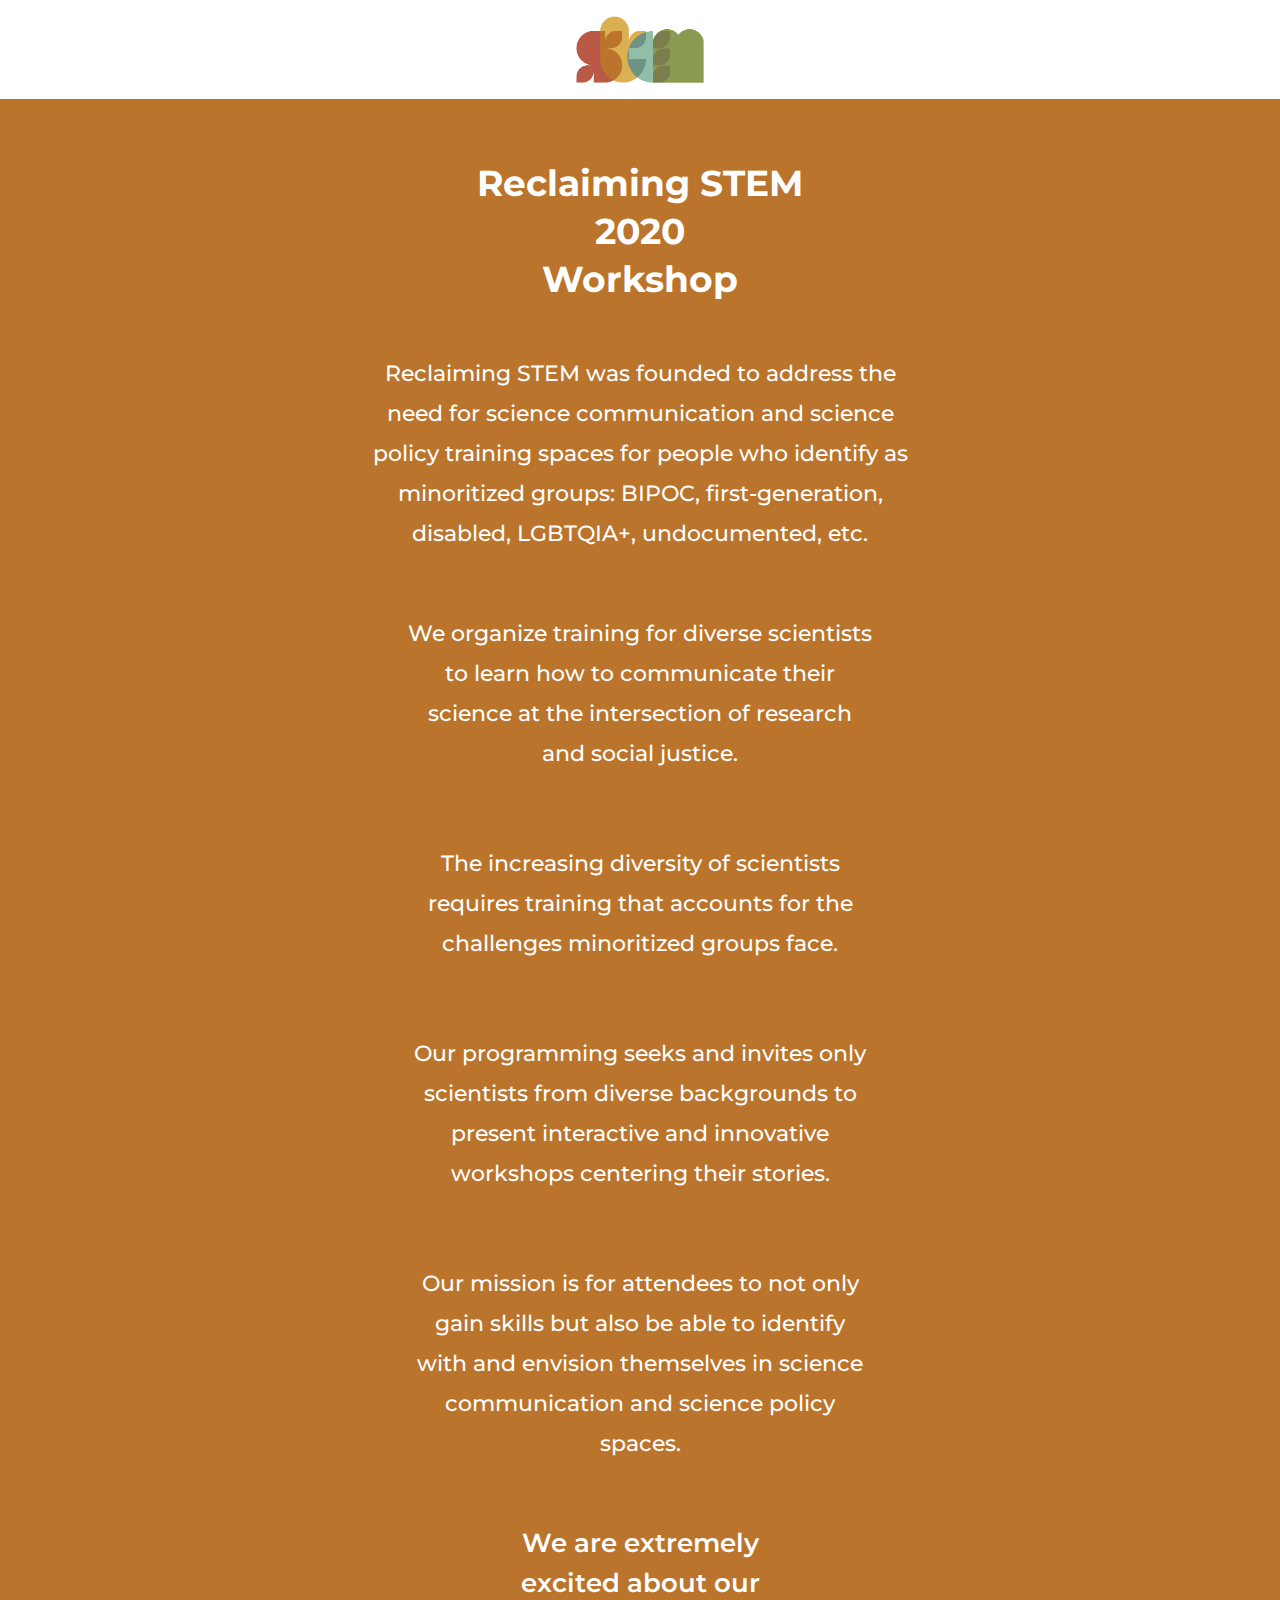
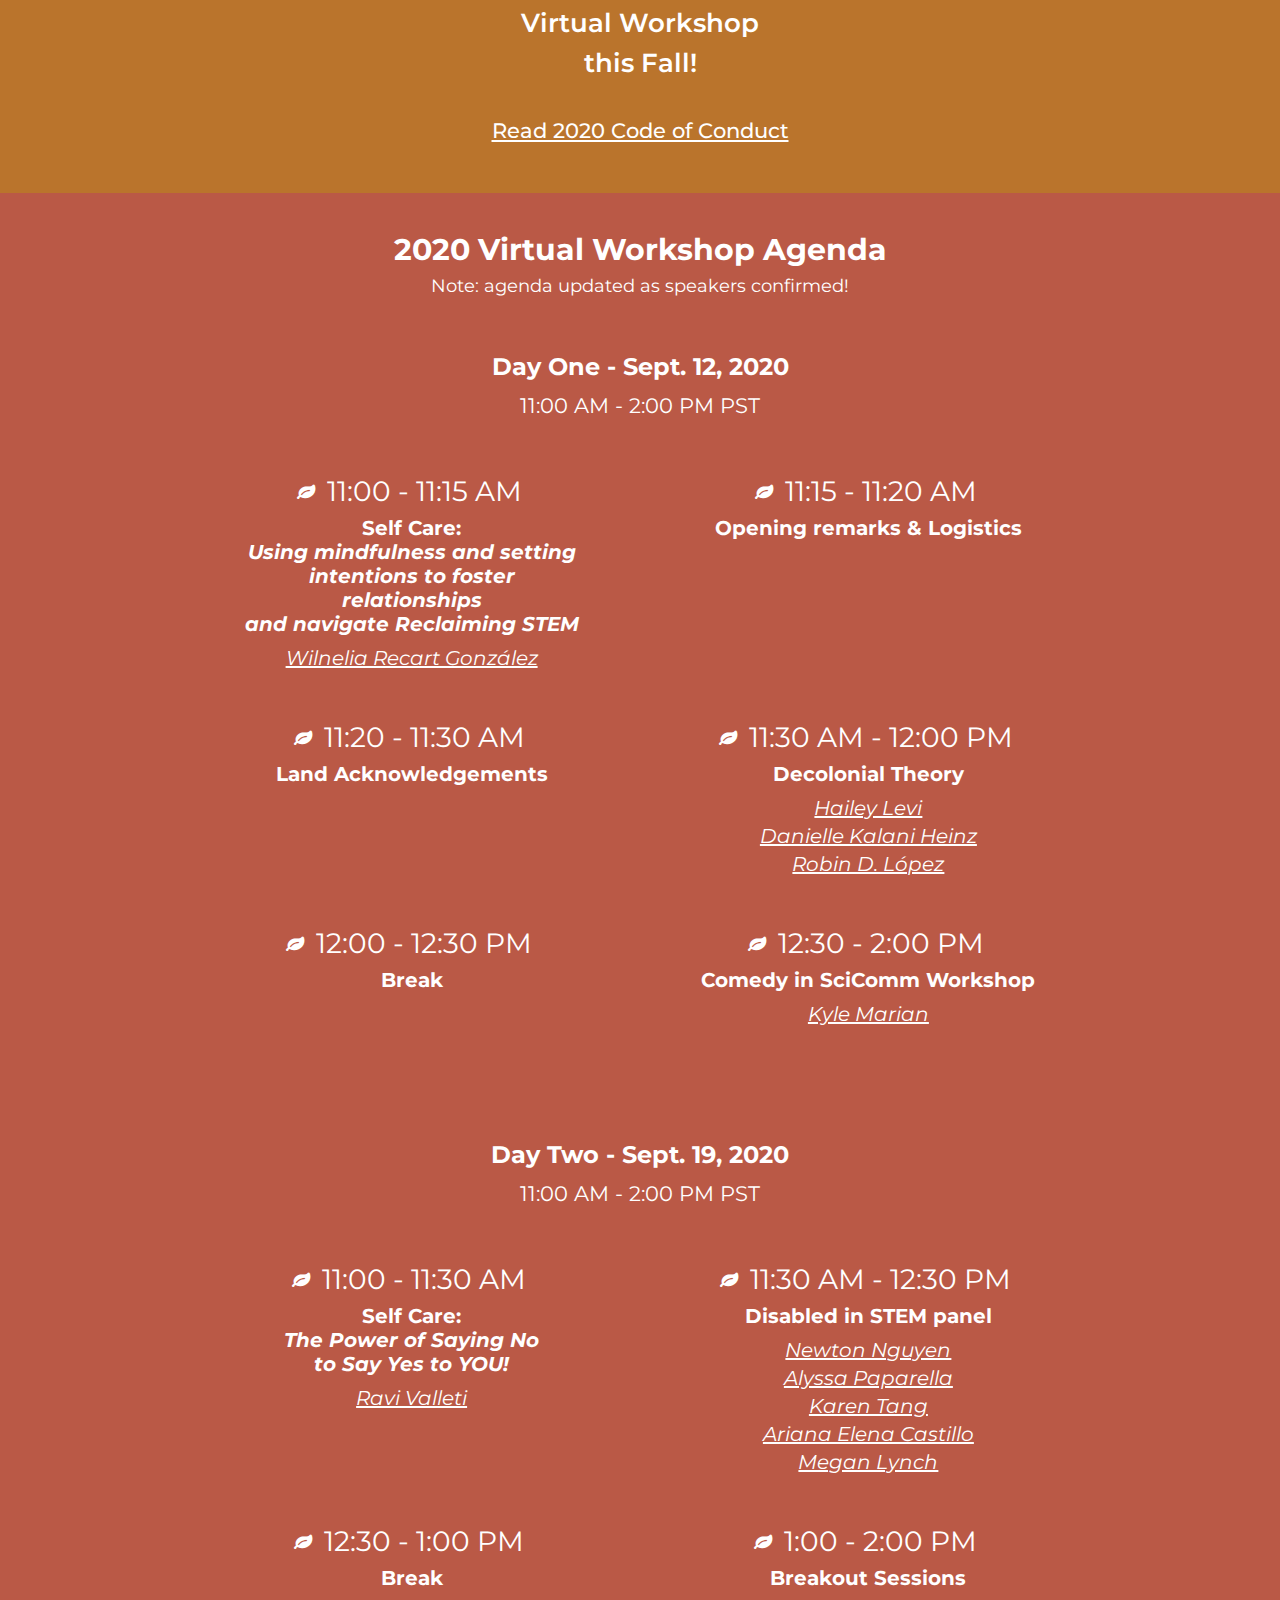
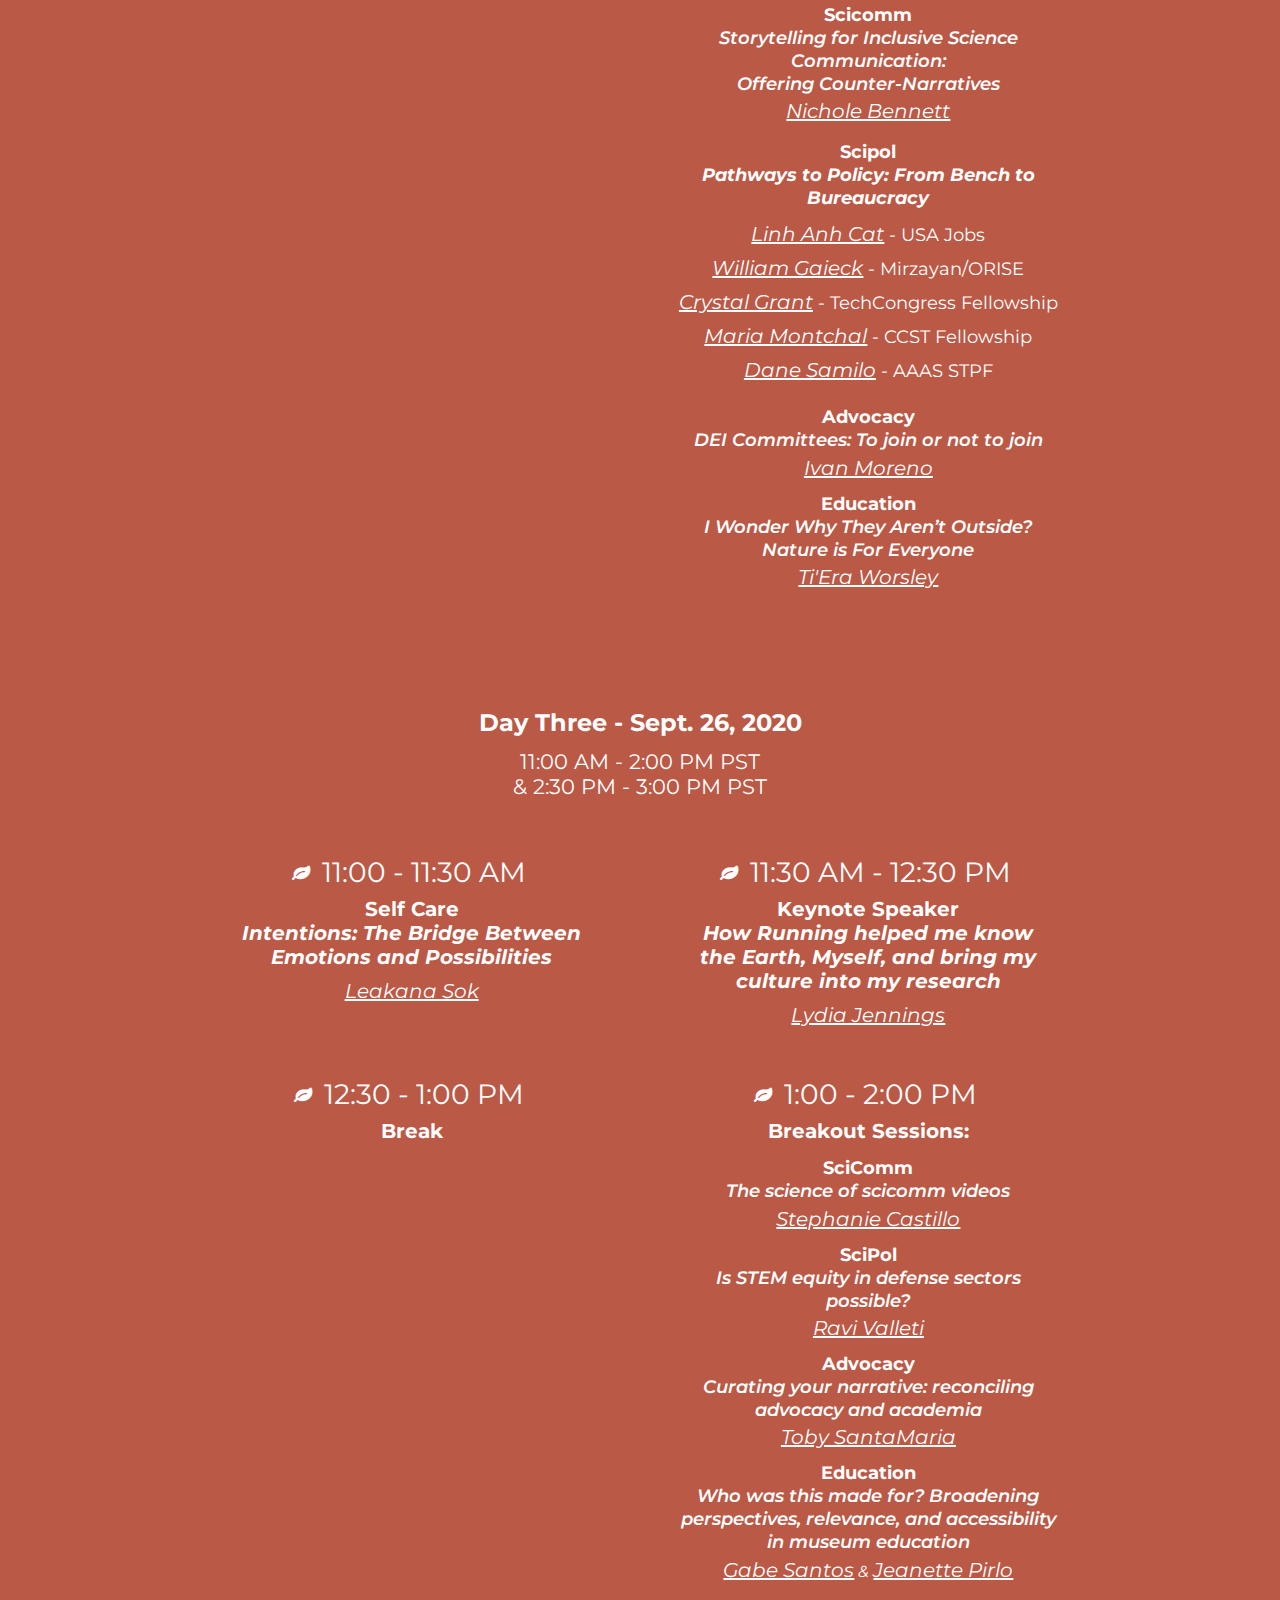
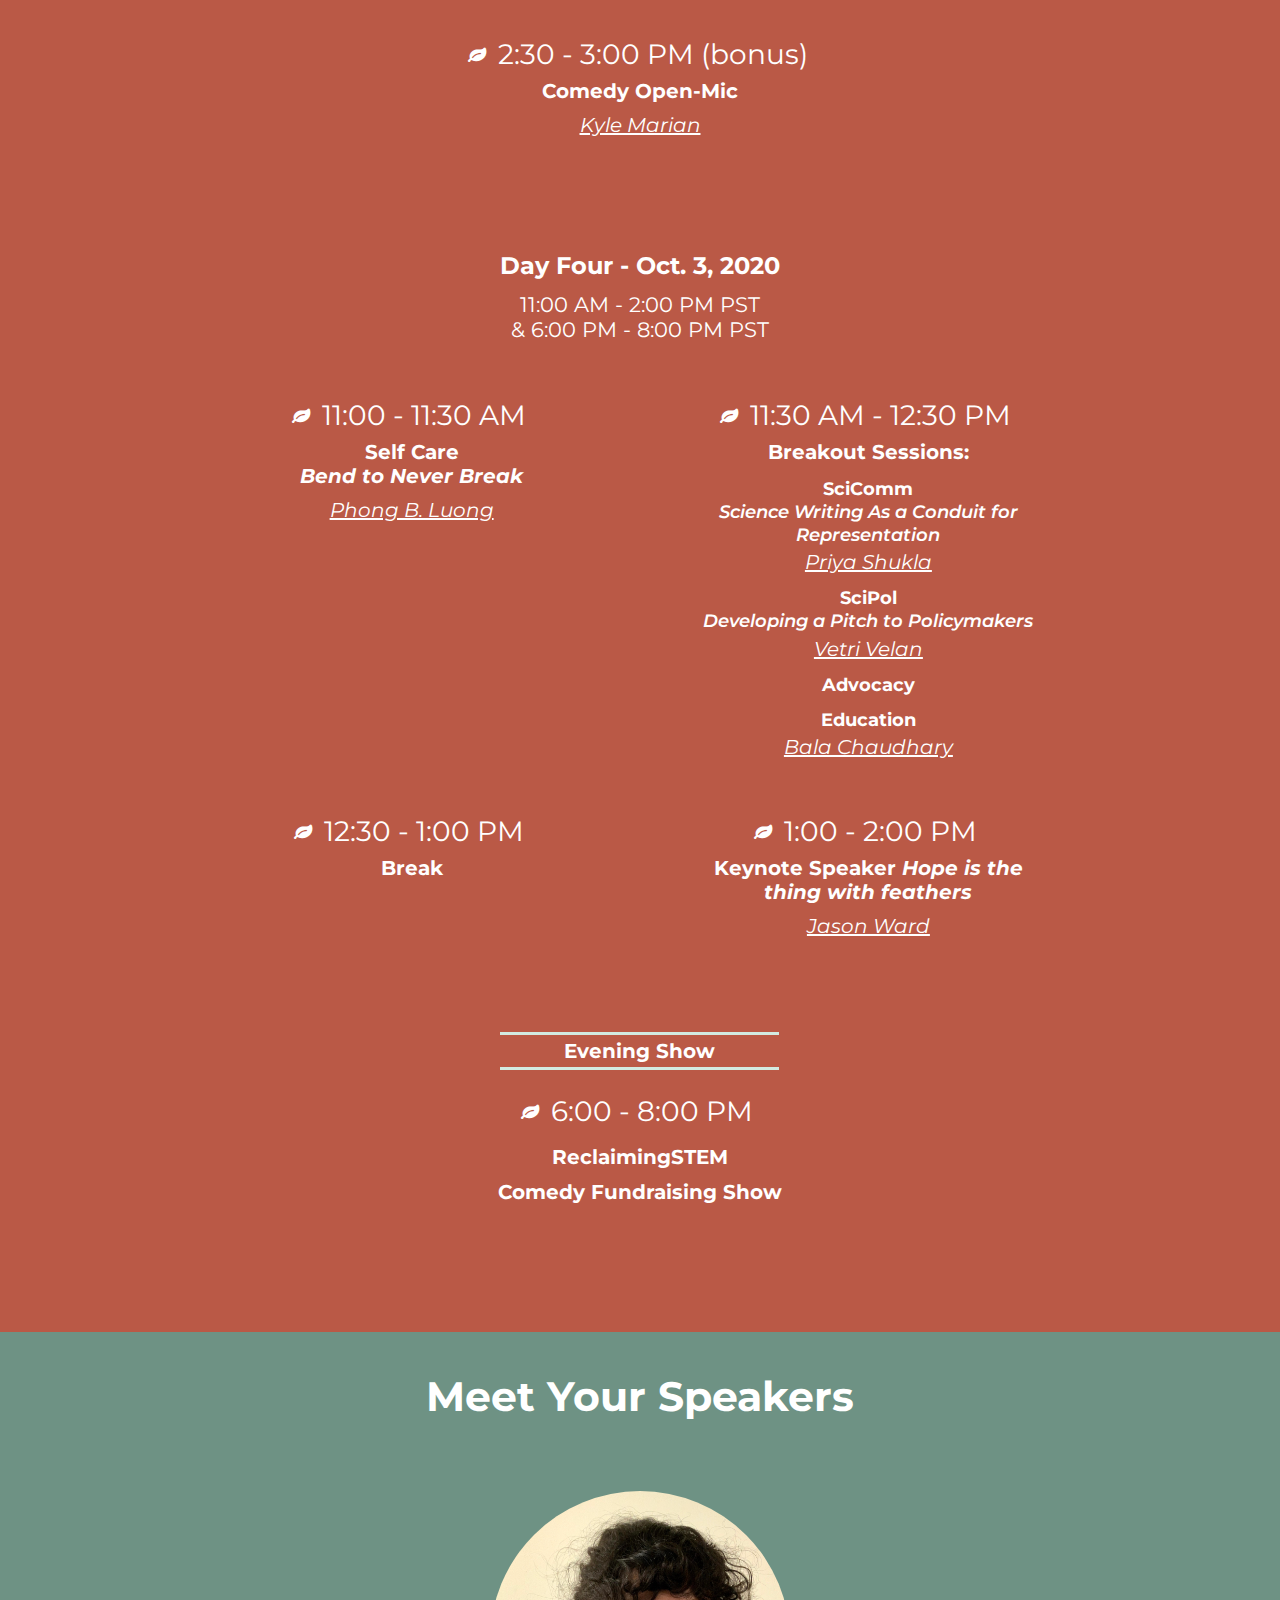
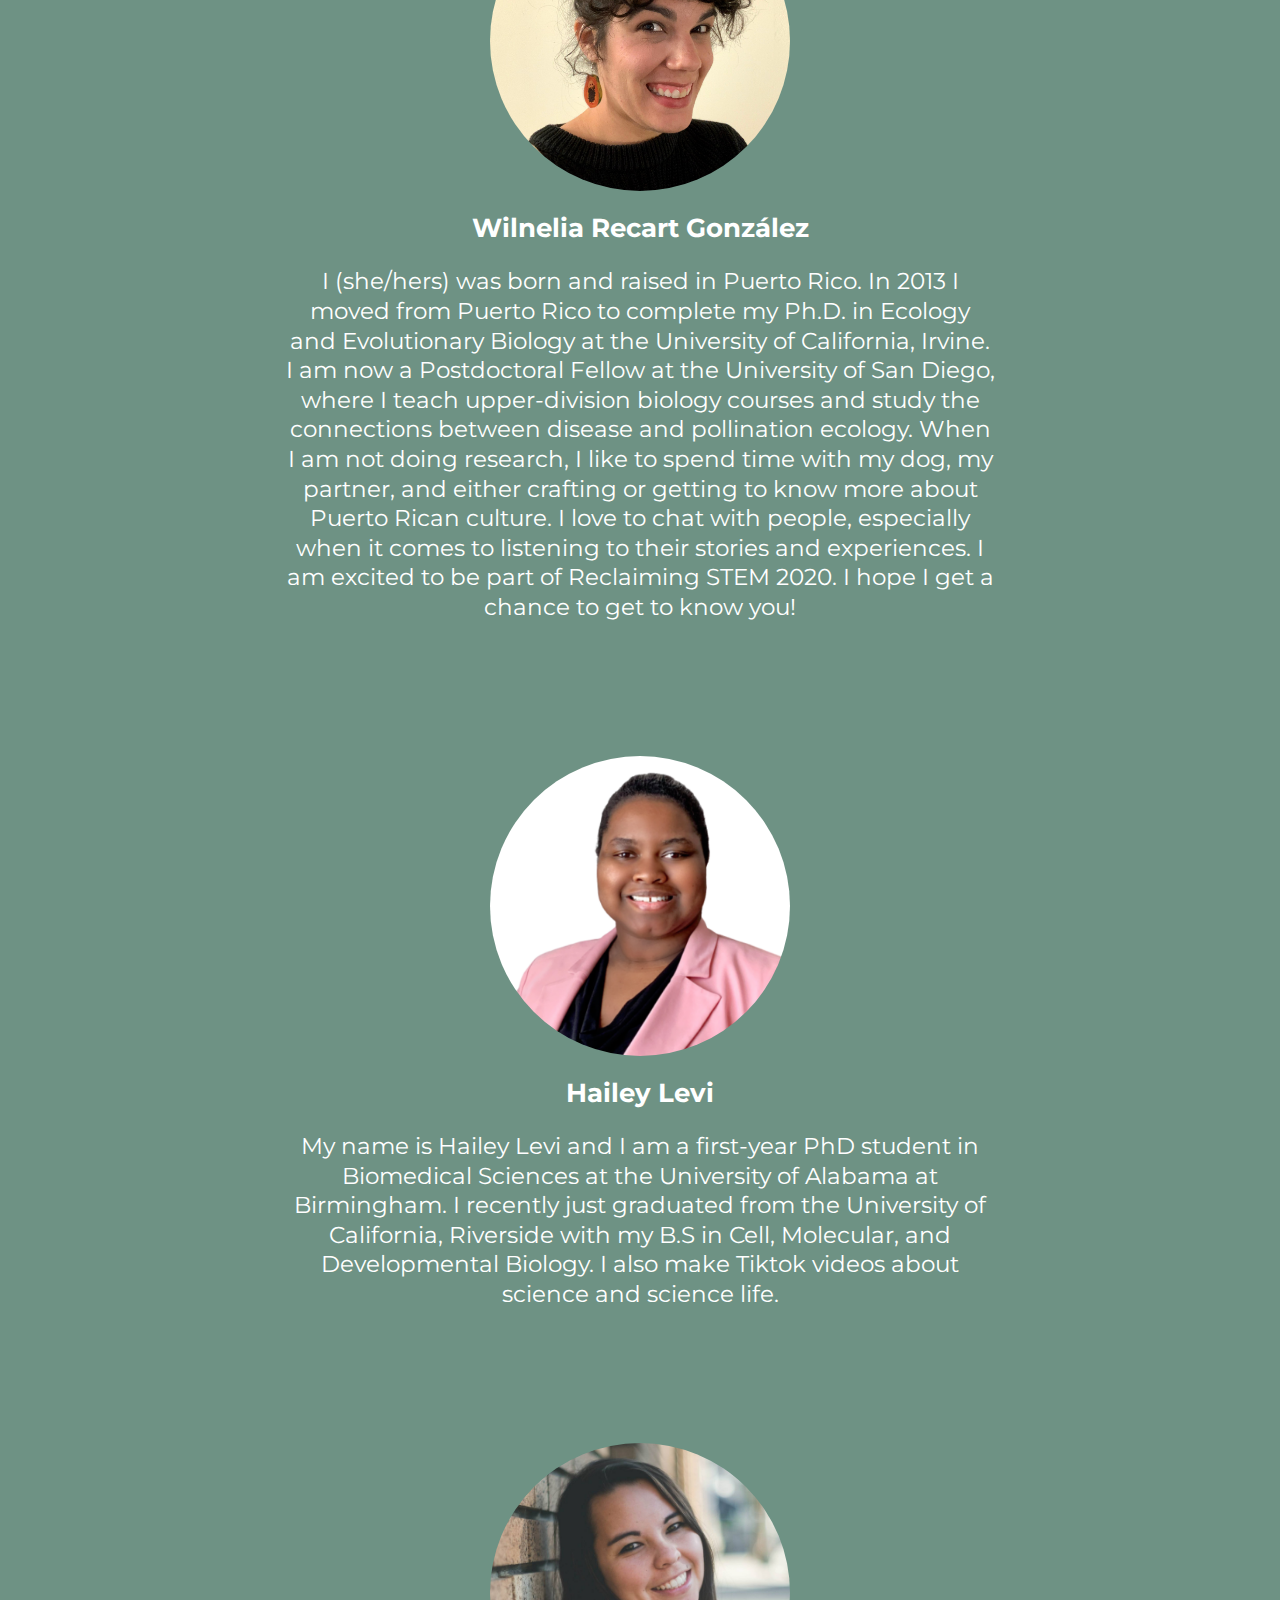
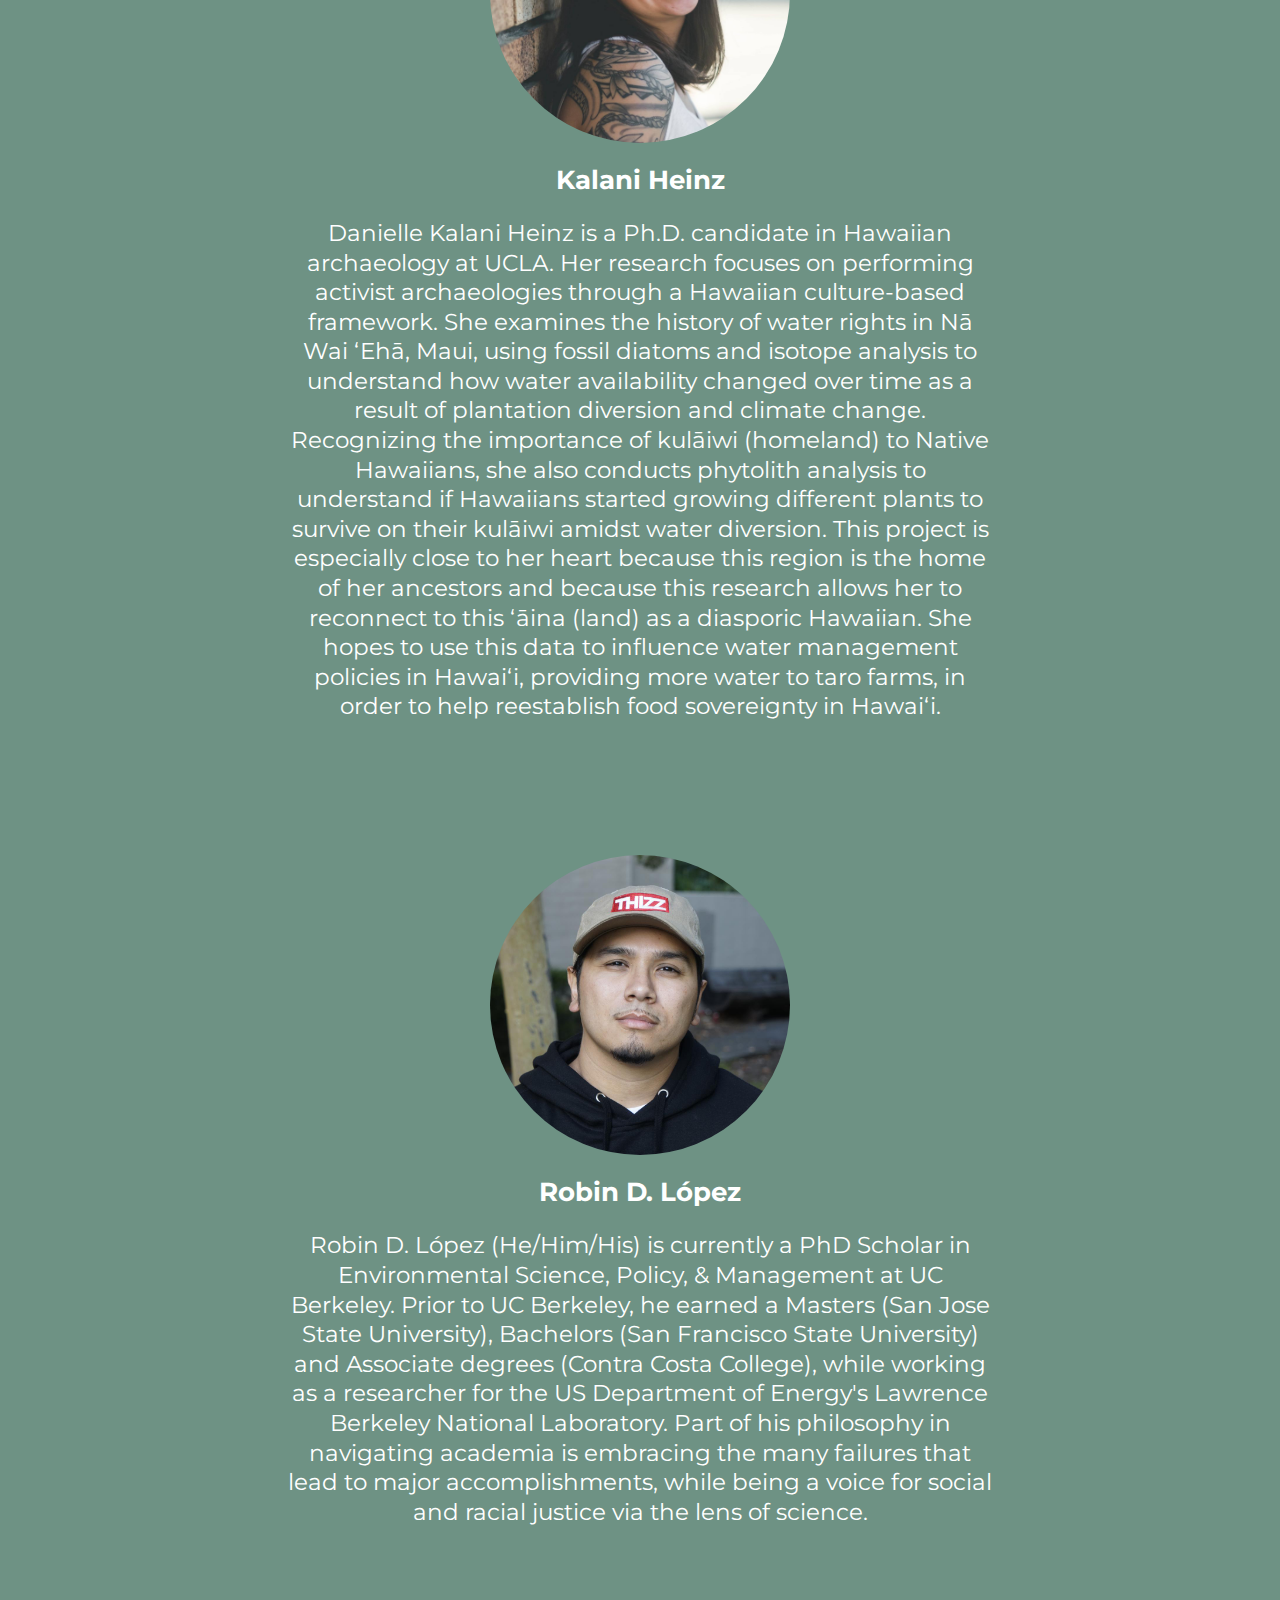
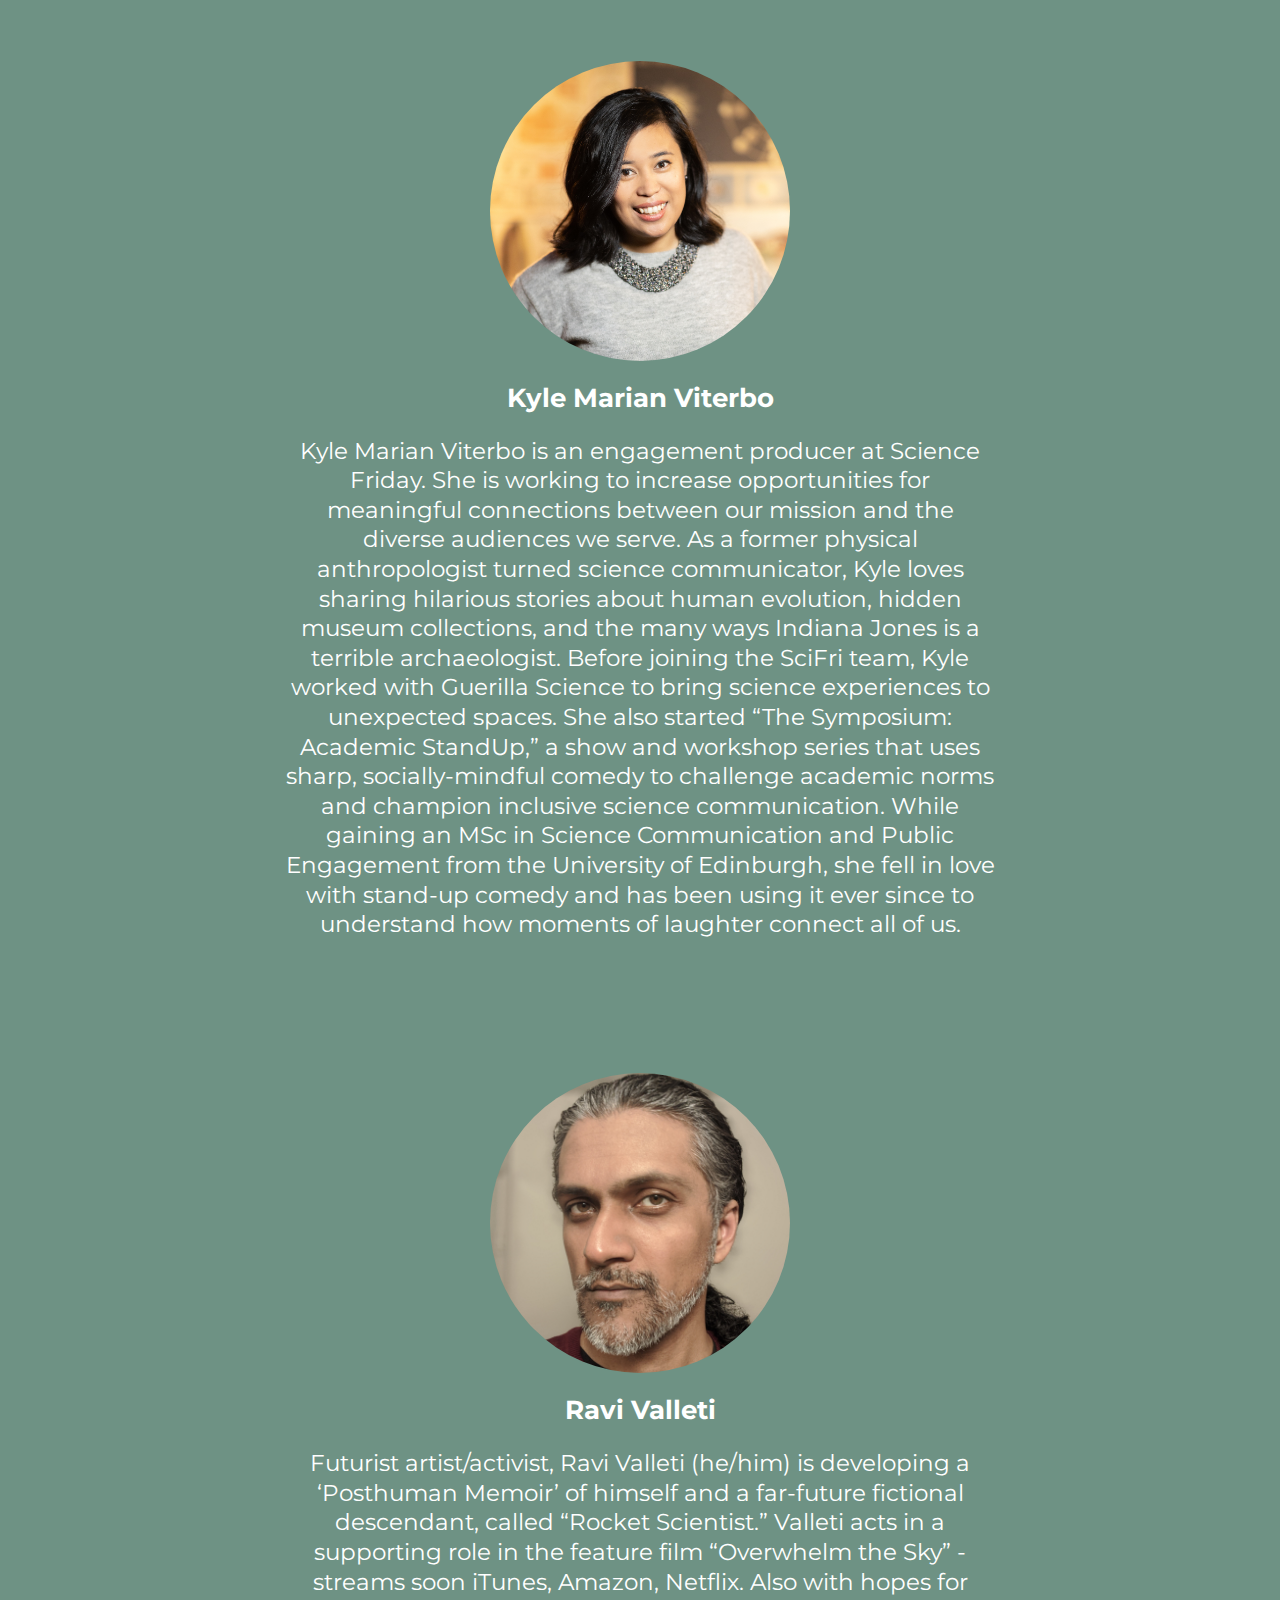
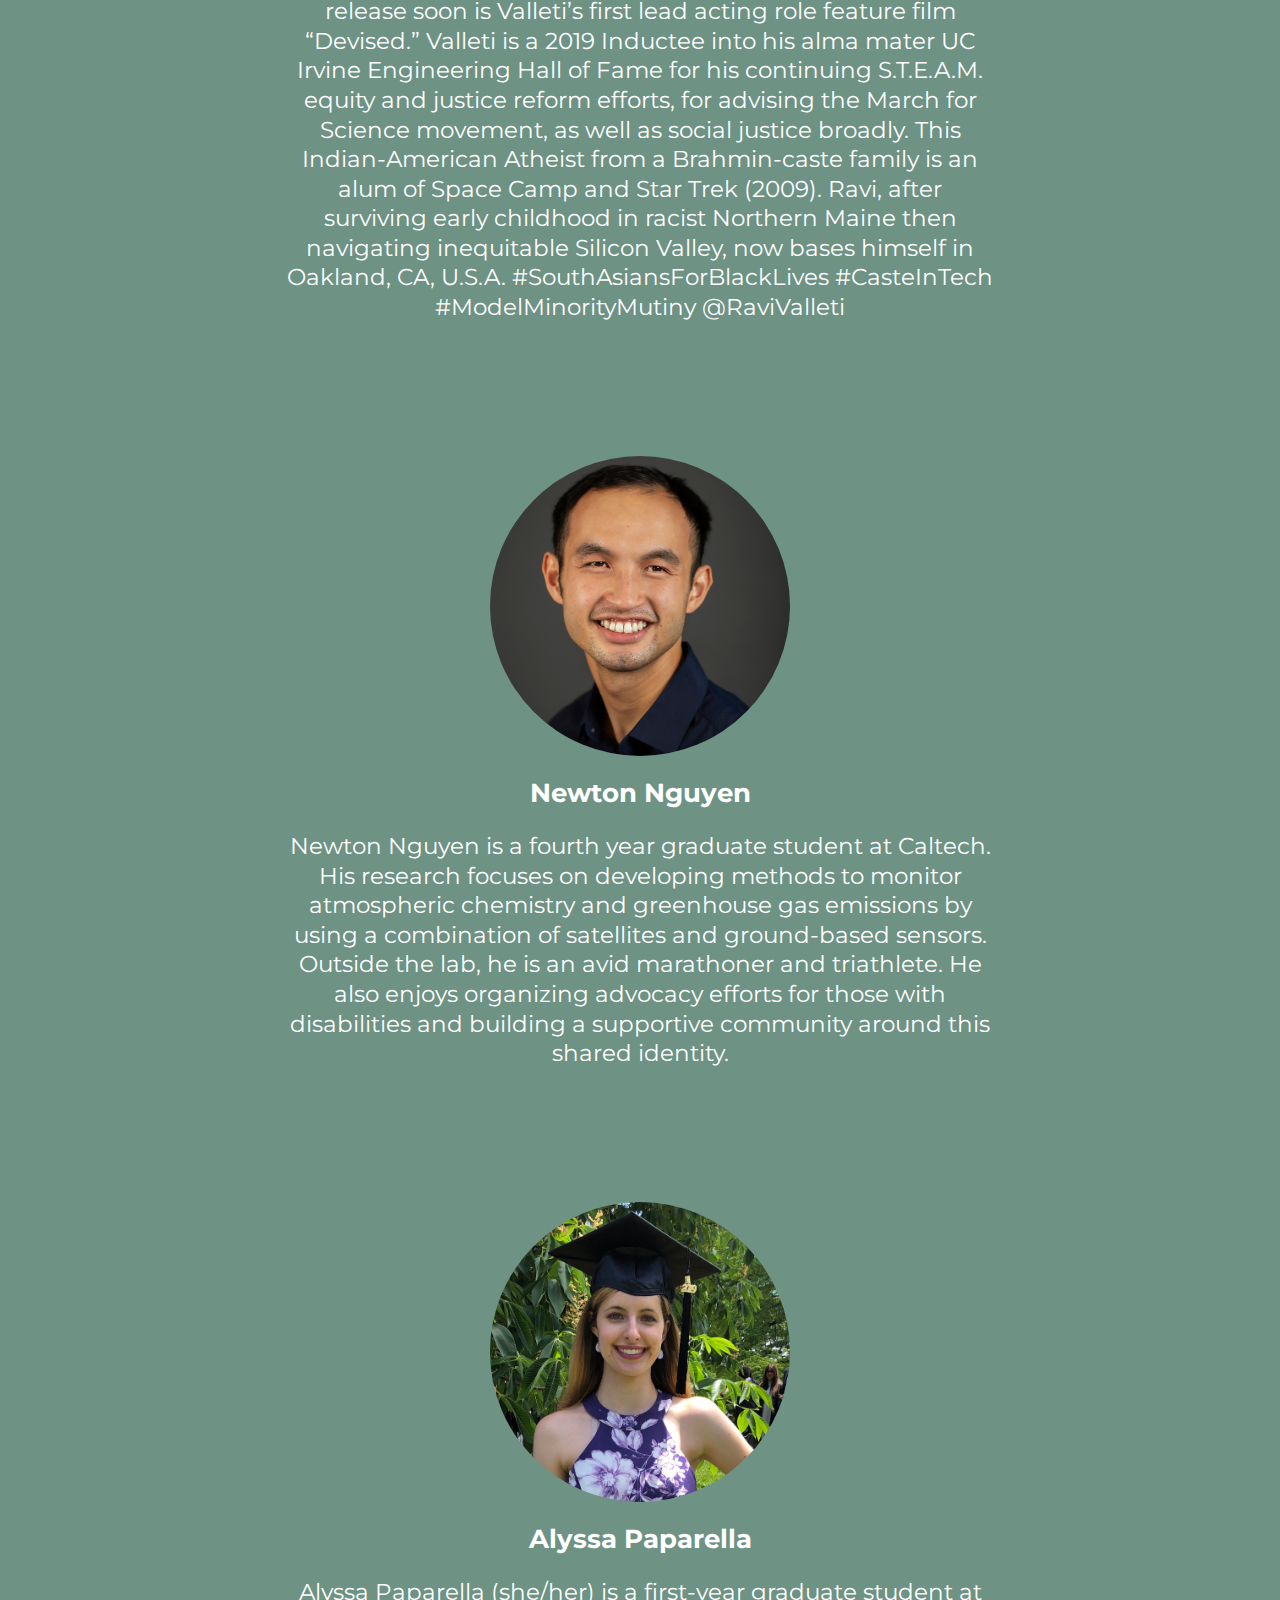
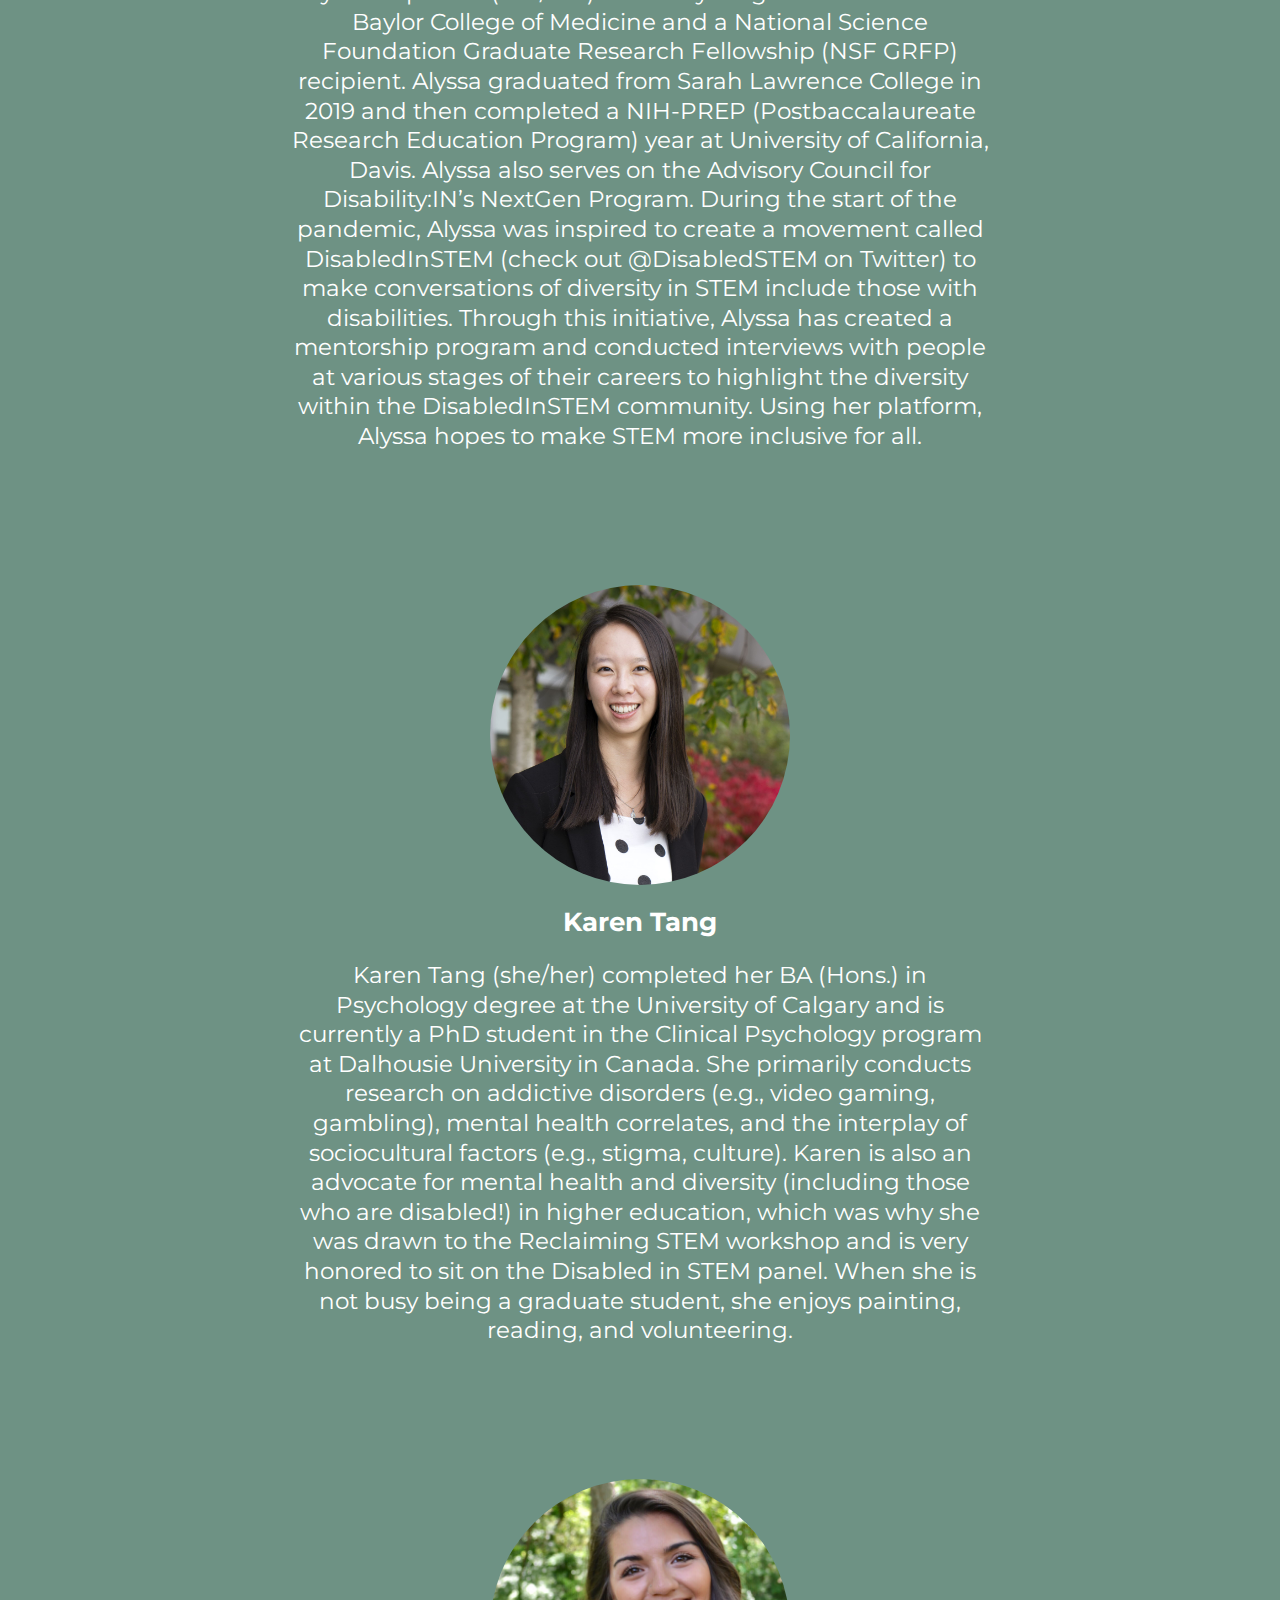
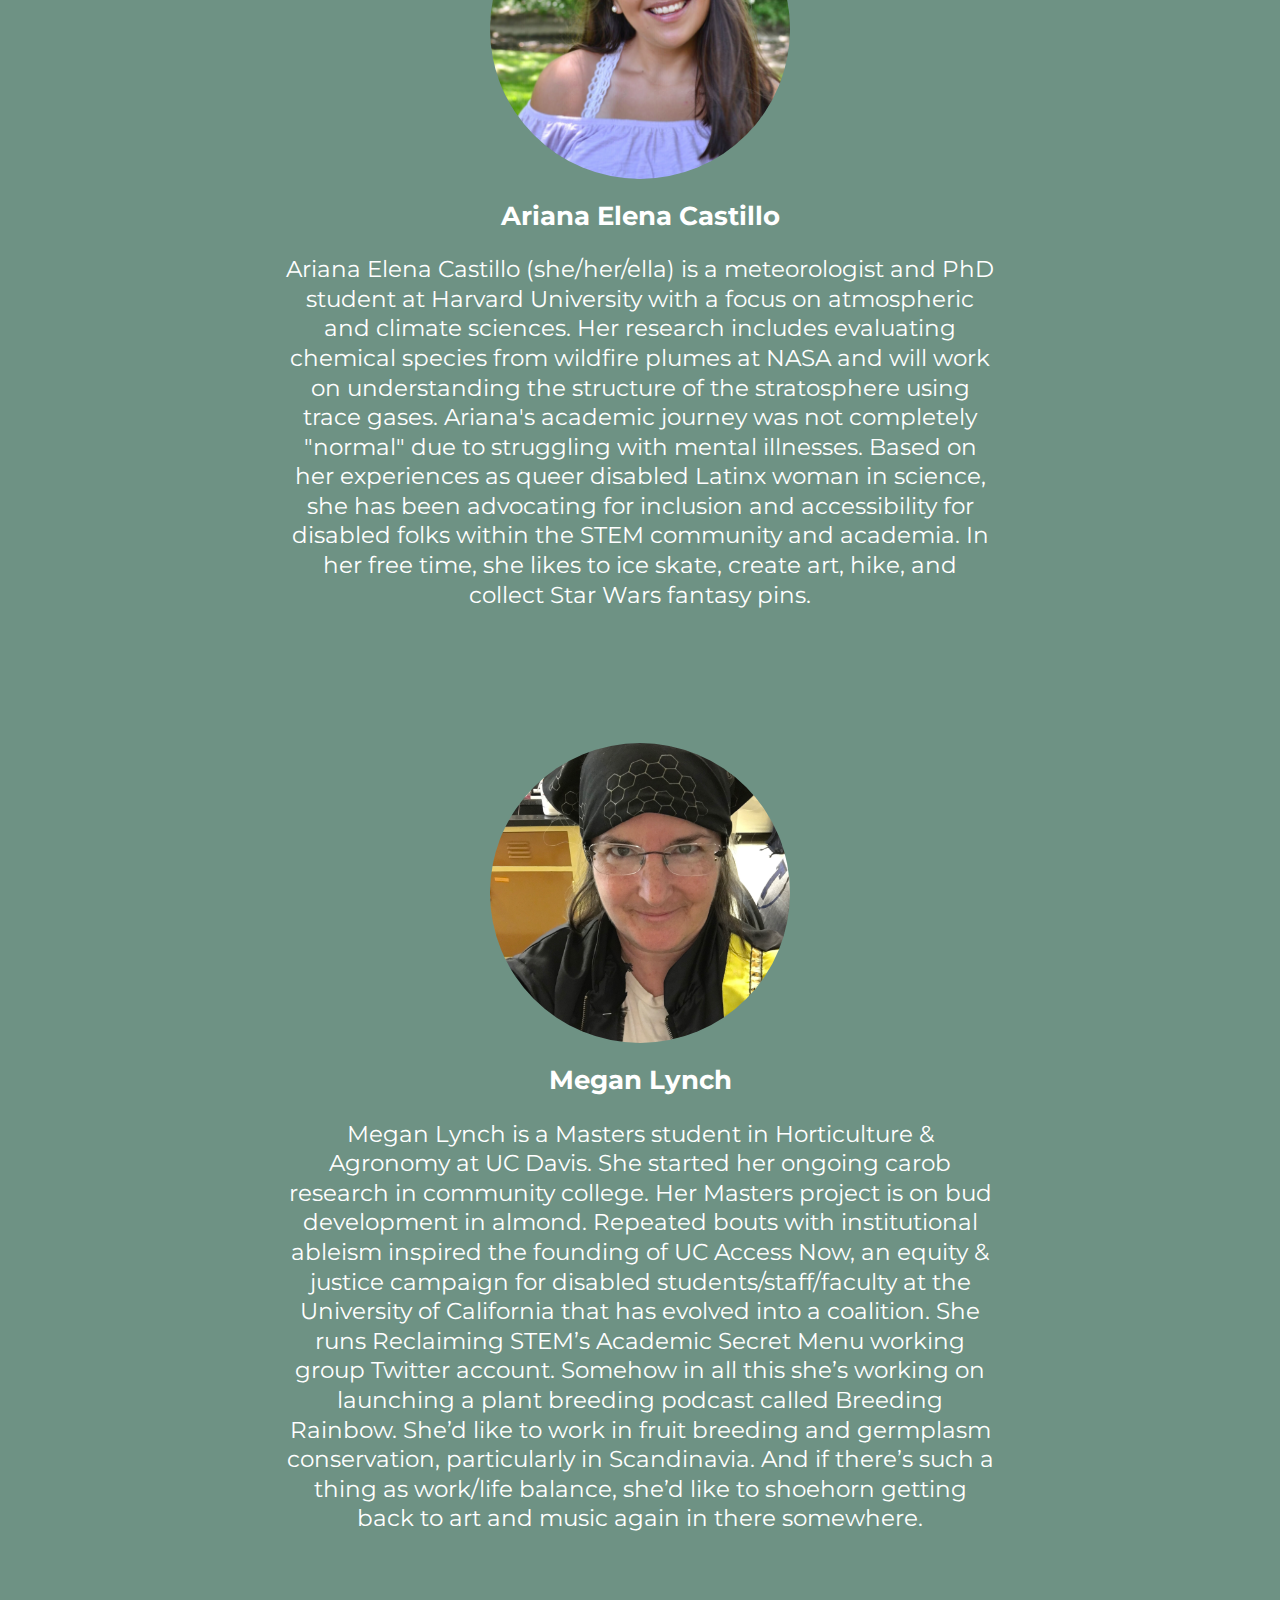
<file: vanilla/index.html>
<!DOCTYPE html>
<html lang="en">
<head>
  <meta charset="UTF-8">
  <meta name="viewport" content="width=device-width, initial-scale=1.0">
  <meta http-equiv="X-UA-Compatible" content="ie=edge">
  <title>Reclaiming STEM</title>
  <link rel="stylesheet" href="https://stackpath.bootstrapcdn.com/font-awesome/4.7.0/css/font-awesome.min.css">
  <link href="https://fonts.googleapis.com/css2?family=Montserrat:ital,wght@0,400;0,500;0,700;1,400&display=swap" rel="stylesheet">
  <link rel="stylesheet" href="styles.css">
</head>
<body>
  <header>
    <img class="mobile-logo" src="./resources/ReclaimingSTEM_FinalFiles_Compact_FullColor.png" alt="">
  </header>
  <main>
    <div class="conf conf-about">
      <div class="about-head">
        <h1>Reclaiming STEM <br> 2020 <br> Workshop</h1>
      </div>
      <p>
        Reclaiming STEM was founded to address the need for science communication and science policy
        training spaces for people who identify as minoritized groups: BIPOC, first-generation, disabled, LGBTQIA+,
        undocumented, etc.
      </p>
      <p>
        We organize training for diverse scientists to learn how to communicate their science at the
        intersection of research and social justice.
      </p>
      <p>
        The increasing diversity of scientists requires training that accounts for
        the challenges minoritized groups face.
      </p>
      <p>
        Our programming seeks and invites only scientists from diverse backgrounds to
        present interactive and innovative workshops centering their stories.
      </p>
      <p>
        Our mission is for attendees to not only gain
        skills but also be able to identify with and envision themselves in science communication and science policy spaces.
      </p>
      <p>
        We are extremely excited about our Virtual Workshop this Fall!
      </p>
      <a
        class="conduct"
        target="_blank"
        href="https://docs.google.com/document/d/1FocuDUDnpH2H_WWpOVd--mlTyWkJzJoDRDTPebU7bZo/edit">
        Read 2020 Code of Conduct
      </a>
    </div>
    <div class="conf conf-agenda">
      <div class="agenda">
        <h2>2020 Virtual Workshop Agenda</h2>
        <p>Note: agenda updated as speakers confirmed!</p>
      </div>
      <div class="agenda-day">
        <div class="day-head">
          <h3>Day One - Sept. 12, 2020</h3>
          <span>11:00 AM - 2:00 PM PST</span>
        </div>
        <div class="agenda-content">
          <div class="agenda-item">
            <div class="time">
              <i class="fa fa-leaf"></i>
              <span>11:00 - 11:15 AM</span>
            </div>
            <h4>
              Self Care: <br>
              <span>Using mindfulness and setting intentions to foster relationships <br>
              and navigate Reclaiming STEM</span>
            </h4>
            <a href="#wilnelia">Wilnelia Recart González</a>
          </div>
          <div class="agenda-item">
            <div class="time">
              <i class="fa fa-leaf"></i>
              <span>11:15 - 11:20 AM</span>
            </div>
            <h4>Opening remarks & Logistics</h4>
          </div>
          <div class="agenda-item">
            <div class="time">
              <i class="fa fa-leaf"></i>
              <span>11:20 - 11:30 AM</span>
            </div>
            <h4>Land Acknowledgements</h4>
          </div>
          <div class="agenda-item">
            <div class="time">
              <i class="fa fa-leaf"></i>
              <span>11:30 AM - 12:00 PM</span>
            </div>
            <h4>Decolonial Theory</h4>
            <a href="#hailey">Hailey Levi</a>
            <a href="#danielle">Danielle Kalani Heinz</a>
            <a href="#robin">Robin D. López</a>
          </div>
          <div class="agenda-item">
            <div class="time">
              <i class="fa fa-leaf"></i>
              <span>12:00 - 12:30 PM</span>
            </div>
            <h4>Break</h4>
          </div>
          <div class="agenda-item">
            <div class="time">
              <i class="fa fa-leaf"></i>
              <span>12:30 - 2:00 PM</span>
            </div>
            <h4>Comedy in SciComm Workshop</h4>
            <a href="#kyle">Kyle Marian</a>
          </div>
        </div>
      </div>
      <div class="agenda-day">
        <div class="day-head">
          <h3>Day Two - Sept. 19, 2020</h3>
          <span>11:00 AM - 2:00 PM PST</span>
        </div>
        <div class="agenda-content">
          <div class="agenda-item">
            <div class="time">
              <i class="fa fa-leaf"></i>
              <span>11:00 - 11:30 AM</span>
            </div>
            <h4>
              Self Care: <br>
              <span>The Power of Saying No <br> to Say Yes to YOU!</span>
            </h4>
            <a href="#ravi">Ravi Valleti</a>
          </div>
          <div class="agenda-item">
            <div class="time">
              <i class="fa fa-leaf"></i>
              <span>11:30 AM - 12:30 PM</span>
            </div>
            <h4>Disabled in STEM panel</h4>
            <a href="#newton">Newton Nguyen</a>
            <a href="#alyssa">Alyssa Paparella</a>
            <a href="#karen">Karen Tang</a>
            <a href="#ariana">Ariana Elena Castillo</a>
            <a href="#megan">Megan Lynch</a>
          </div>
          <div class="agenda-item">
            <div class="time">
              <i class="fa fa-leaf"></i>
              <span>12:30 - 1:00 PM</span>
            </div>
            <h4>Break</h4>
          </div>
          <div class="agenda-item">
            <div class="time">
              <i class="fa fa-leaf"></i>
              <span>1:00 - 2:00 PM</span>
            </div>
            <h4>Breakout Sessions</h4>
            <div class="breakout">
              <h5>
                Scicomm <br>
                <span>Storytelling for Inclusive Science Communication:<br>Offering Counter-Narratives</span>
              </h5>
              <a href="#nichole">Nichole Bennett</a>
            </div>
            <h5 class="panel-h5">
              Scipol <br>
              <span>Pathways to Policy: From Bench to Bureaucracy</span>
            </h5>
            <div class="panel-container">
              <p class="panel"><a href="#linh">Linh Anh Cat</a> - USA Jobs</p>
              <p class="panel"><a href="#iam">William Gaieck</a> - Mirzayan/ORISE</p>
              <p class="panel"><a href="#crystal">Crystal Grant</a> - TechCongress Fellowship</p>
              <p class="panel"><a href="#maria">Maria Montchal</a> - CCST Fellowship</p>
              <p class="panel"><a href="#dane">Dane Samilo</a> - AAAS STPF</p>
            </div>
            <div class="breakout">
              <h5>
                Advocacy <br>
                <span>DEI Committees: To join or not to join</span>
              </h5>
              <a href="#ivan">Ivan Moreno</a>
            </div>
            <div class="breakout">
              <h5>
                Education <br>
                <span>I Wonder Why They Aren’t Outside? Nature is For Everyone</span>
              </h5>
              <a href="#ti">Ti'Era Worsley</a>
            </div>
          </div>
        </div>
      </div>
      <div class="agenda-day">
        <div class="day-head">
          <h3>Day Three - Sept. 26, 2020</h3>
          <span>11:00 AM - 2:00 PM PST</span>
          <span>& 2:30 PM - 3:00 PM PST</span>
        </div>
        <div class="agenda-content">
          <div class="agenda-item">
            <div class="time">
              <i class="fa fa-leaf"></i>
              <span>11:00 - 11:30 AM</span>
            </div>
            <h4>
              Self Care <br>
              <span>Intentions: The Bridge Between Emotions and Possibilities</span>
            </h4>
            <a href="#leakana">Leakana Sok</a>
          </div>
          <div class="agenda-item">
            <div class="time">
              <i class="fa fa-leaf"></i>
              <span>11:30 AM - 12:30 PM</span>
            </div>
            <h4>
              Keynote Speaker <br>
              <span>How Running helped me know the Earth, Myself, and bring my culture into my research</span>
            </h4>
            <a href="#lydia">Lydia Jennings</a>
          </div>
          <div class="agenda-item">
            <div class="time">
              <i class="fa fa-leaf"></i>
              <span>12:30 - 1:00 PM</span>
            </div>
            <h4>Break</h4>
          </div>
          <div class="agenda-item">
            <div class="time">
              <i class="fa fa-leaf"></i>
              <span>1:00 - 2:00 PM</span>
            </div>
            <h4>Breakout Sessions:</h4>
            <div class="breakout">
              <h5>SciComm <br>
                <span>The science of scicomm videos</span>
              </h5>
              <a href="#stephanie">Stephanie Castillo</a>
            </div>
            <div class="breakout">
              <h5>SciPol <br>
                <span>Is STEM equity in defense sectors possible?</span>
              </h5>
              <a href="#ravi">Ravi Valleti</a>
            </div>
            <div class="breakout">
              <h5>Advocacy <br>
                <span>Curating your narrative: reconciling advocacy and academia</span>
              </h5>
              <a href="#toby">Toby SantaMaria</a>
            </div>
            <div class="breakout">
              <h5>Education <br>
                <span>Who was this made for? Broadening perspectives, relevance, and accessibility in museum education</span>
              </h5>
              <a href="#gabe">Gabe Santos</a>
              <span>&</span>
              <a href="#jeanette">Jeanette Pirlo</a>
            </div>
          </div>
          <div class="agenda-item bonus">
            <div class="time">
              <i class="fa fa-leaf"></i>
              <span>2:30 - 3:00 PM (bonus)</span>
            </div>
            <h4>Comedy Open-Mic</h4>
            <a href="#kyle">Kyle Marian</a>
          </div>
        </div>
      </div>
      <div class="agenda-day">
        <div class="day-head">
          <h3>Day Four - Oct. 3, 2020</h3>
          <span>11:00 AM - 2:00 PM PST</span>
          <span>& 6:00 PM - 8:00 PM PST</span>
        </div>
        <div class="agenda-content">
          <div class="agenda-item">
            <div class="time">
              <i class="fa fa-leaf"></i>
              <span>11:00 - 11:30 AM</span>
            </div>
            <h4>
              Self Care <br>
              <span>Bend to Never Break</span>
            </h4>
            <a href="#phong">Phong B. Luong</a>
          </div>
          <div class="agenda-item">
            <div class="time">
              <i class="fa fa-leaf"></i>
              <span>11:30 AM - 12:30 PM</span>
            </div>
            <h4>Breakout Sessions:</h4>
            <div class="breakout">
              <h5>
                SciComm <br>
                <span>Science Writing As a Conduit for Representation</span>
              </h5>
              <a href="#priya">Priya Shukla</a>
            </div>
            <div class="breakout">
              <h5>
                SciPol <br>
                <span>Developing a Pitch to Policymakers</span>
              </h5>
              <a href="#vetri">Vetri Velan</a>
            </div>
            <div class="breakout">
              <h5>Advocacy</h5> <!-- Will need title and speaker -->
            </div>
            <div class="breakout">
              <h5>
                Education <!-- Will need title -->
              </h5>
              <a href="bala">Bala Chaudhary</a>
            </div>
          </div>
          <div class="agenda-item">
            <div class="time">
              <i class="fa fa-leaf"></i>
              <span>12:30 - 1:00 PM</span>
            </div>
            <h4>Break</h4>
          </div>
          <div class="agenda-item">
            <div class="time">
              <i class="fa fa-leaf"></i>
              <span>1:00 - 2:00 PM</span>
            </div>
            <h4>
              Keynote Speaker
              <span>Hope is the thing with feathers</span>
            </h4>
            <a href="#jason">Jason Ward</a>
          </div>
        </div>
        <div class="agenda-content last-content">
          <div class="agenda-item last-item">
            <h3>Evening Show</h3>
            <div class="time">
              <i class="fa fa-leaf"></i>
              <span>6:00 - 8:00 PM</span>
            </div>
            <h4>ReclaimingSTEM <br>Comedy Fundraising Show</h4>
          </div>
        </div>
      </div>
    </div>
    <div class="conf speakers">
      <h2>Meet Your Speakers</h2>
      <div class="speaker-container" id="wilnelia">
        <div class="speaker-image wilnelia"></div>
        <h3>Wilnelia Recart González</h3>
        <p>I (she/hers) was born and raised in Puerto Rico. In 2013 I moved from Puerto Rico to complete my Ph.D. in Ecology and Evolutionary Biology at the University of California, Irvine. I am now a Postdoctoral Fellow at the University of San Diego, where I teach upper-division biology courses and study the connections between disease and pollination ecology. When I am not doing research, I like to spend time with my dog, my partner, and either crafting or getting to know more about Puerto Rican culture. I love to chat with people, especially when it comes to listening to their stories and experiences. I am excited to be part of Reclaiming STEM 2020. I hope I get a chance to get to know you!</p>
      </div>
      <div class="speaker-container" id="hailey">
        <div class="speaker-image hailey"></div>
        <h3>Hailey Levi</h3>
        <p>My name is Hailey Levi and I am a first-year PhD student in Biomedical Sciences at the University of Alabama at Birmingham. I recently just graduated from the University of California, Riverside with my B.S in Cell, Molecular, and Developmental Biology. I also make Tiktok videos about science and science life.</p>
      </div>
      <div class="speaker-container" id="danielle">
        <div class="speaker-image danielle"></div>
        <h3>Kalani Heinz</h3>
        <p>Danielle Kalani Heinz is a Ph.D. candidate in Hawaiian archaeology at UCLA. Her research focuses on performing activist archaeologies through a Hawaiian culture-based framework. She examines the history of water rights in Nā Wai ʻEhā, Maui, using fossil diatoms and isotope analysis to understand how water availability changed over time as a result of plantation diversion and climate change. Recognizing the importance of kulāiwi (homeland) to Native Hawaiians, she also conducts phytolith analysis to understand if Hawaiians started growing different plants to survive on their kulāiwi amidst water diversion. This project is especially close to her heart because this region is the home of her ancestors and because this research allows her to reconnect to this ʻāina (land) as a diasporic Hawaiian. She hopes to use this data to influence water management policies in Hawaiʻi, providing more water to taro farms, in order to help reestablish food sovereignty in Hawaiʻi.</p>
      </div>
      <div class="speaker-container" id="robin">
        <div class="speaker-image robin"></div>
        <h3>Robin D. López</h3>
        <p>Robin D. López (He/Him/His) is currently a PhD Scholar in Environmental Science, Policy, & Management at UC Berkeley. Prior to UC Berkeley, he earned a Masters (San Jose State University), Bachelors (San Francisco State University) and Associate degrees (Contra Costa College), while working as a researcher for the US Department of Energy's Lawrence Berkeley National Laboratory. Part of his philosophy in navigating academia is embracing the many failures that lead to major accomplishments, while being a voice for social and racial justice via the lens of science.</p>
      </div>
      <div class="speaker-container" id="kyle">
        <div class="speaker-image kyle"></div>
        <h3>Kyle Marian Viterbo</h3>
        <p>Kyle Marian Viterbo is an engagement producer at Science Friday. She is working to increase opportunities for meaningful connections between our mission and the diverse audiences we serve. As a former physical anthropologist turned science communicator, Kyle loves sharing hilarious stories about human evolution, hidden museum collections, and the many ways Indiana Jones is a terrible archaeologist. Before joining the SciFri team, Kyle worked with Guerilla Science to bring science experiences to unexpected spaces. She also started “The Symposium: Academic StandUp,” a show and workshop series that uses sharp, socially-mindful comedy to challenge academic norms and champion inclusive science communication. While gaining an MSc in Science Communication and Public Engagement from the University of Edinburgh, she fell in love with stand-up comedy and has been using it ever since to understand how moments of laughter connect all of us.</p>
      </div>
      <div class="speaker-container" id="ravi">
        <div class="speaker-image ravi"></div>
        <h3>Ravi Valleti</h3>
        <p>Futurist artist/activist, Ravi Valleti (he/him) is developing a ‘Posthuman Memoir’ of himself and a far-future fictional descendant, called “Rocket Scientist.” Valleti acts in a supporting role in the feature film “Overwhelm the Sky” - streams soon iTunes, Amazon, Netflix. Also with hopes for release soon is Valleti’s first lead acting role feature film “Devised.” Valleti is a 2019 Inductee into his alma mater UC Irvine Engineering Hall of Fame for his continuing S.T.E.A.M. equity and justice reform efforts, for advising the March for Science movement, as well as social justice broadly. This Indian-American Atheist from a Brahmin-caste family is an alum of Space Camp and Star Trek (2009). Ravi, after surviving early childhood in racist Northern Maine then navigating inequitable Silicon Valley, now bases himself in Oakland, CA, U.S.A. #SouthAsiansForBlackLives #CasteInTech #ModelMinorityMutiny @RaviValleti</p>
      </div>
      <div class="speaker-container" id="newton">
        <div class="speaker-image newton"></div>
        <h3>Newton Nguyen</h3>
        <p>Newton Nguyen is a fourth year graduate student at Caltech. His research focuses on developing methods to monitor atmospheric chemistry and greenhouse gas emissions by using a combination of satellites and ground-based sensors. Outside the lab, he is an avid marathoner and triathlete. He also enjoys organizing advocacy efforts for those with disabilities and building a supportive community around this shared identity.</p>
      </div>
      <div class="speaker-container" id="alyssa">
        <div class="speaker-image alyssa"></div>
        <h3>Alyssa Paparella</h3>
        <p>Alyssa Paparella (she/her) is a first-year graduate student at Baylor College of Medicine and a National Science Foundation Graduate Research Fellowship (NSF GRFP) recipient. Alyssa graduated from Sarah Lawrence College in 2019 and then completed a NIH-PREP (Postbaccalaureate Research Education Program) year at University of California, Davis. Alyssa also serves on the Advisory Council for Disability:IN’s NextGen Program. During the start of the pandemic, Alyssa was inspired to create a movement called DisabledInSTEM (check out @DisabledSTEM on Twitter) to make conversations of diversity in STEM include those with disabilities. Through this initiative, Alyssa has created a mentorship program and conducted interviews with people at various stages of their careers to highlight the diversity within the
        DisabledInSTEM community. Using her platform, Alyssa hopes to make STEM more inclusive for all.</p>
      </div>
      <div class="speaker-container" id="karen">
        <div class="speaker-image karen"></div>
        <h3>Karen Tang</h3>
        <p>Karen Tang (she/her) completed her BA (Hons.) in Psychology degree at the University of Calgary and is currently a PhD student in the Clinical Psychology program at Dalhousie University in Canada. She primarily conducts research on addictive disorders (e.g., video gaming, gambling), mental health correlates, and the interplay of sociocultural factors (e.g., stigma, culture). Karen is also an advocate for mental health and diversity (including those who are disabled!) in higher education, which was why she was drawn to the Reclaiming STEM workshop and is very honored to sit on the Disabled in STEM panel. When she is not busy being a graduate student, she enjoys painting, reading, and volunteering.</p>
      </div>
      <div class="speaker-container" id="ariana">
        <div class="speaker-image ariana"></div>
        <h3>Ariana Elena Castillo</h3>
        <p>Ariana Elena Castillo (she/her/ella) is a meteorologist and PhD student at Harvard University with a focus on atmospheric and climate sciences. Her research includes evaluating chemical species from wildfire plumes at NASA and will work on understanding the structure of the stratosphere using trace gases. Ariana's academic journey was not completely "normal" due to struggling with mental illnesses. Based on her experiences as queer disabled Latinx woman in science, she has been advocating for inclusion and accessibility for disabled folks within the STEM community and academia. In her free time, she likes to ice skate, create art, hike, and collect Star Wars fantasy pins.</p>
      </div>
      <div class="speaker-container" id="megan">
        <div class="speaker-image megan"></div>
        <h3>Megan Lynch</h3>
        <p>Megan Lynch is a Masters student in Horticulture & Agronomy at UC Davis. She started her ongoing carob research in community college. Her Masters project is on bud development in almond. Repeated bouts with institutional ableism inspired the founding of UC Access Now, an equity & justice campaign for disabled students/staff/faculty at the University of California that has evolved into a coalition. She runs Reclaiming STEM’s Academic Secret Menu working group Twitter account. Somehow in all this she’s working on launching a plant breeding podcast called Breeding Rainbow. She’d like to work in fruit breeding and germplasm conservation, particularly in Scandinavia. And if there’s such a thing as work/life balance, she’d like to shoehorn getting back to art and music again in there somewhere.</p>
      </div>
      <div class="speaker-container" id="nichole">
        <div class="speaker-image nichole"></div>
        <h3>Nichole Bennett</h3>
        <p>Nichole Bennett, M.A., researches science communication in the Ph.D. program at The Stan Richards School of Advertising and Public Relations at The University of Texas. Their work is at the intersection of science communication, applied theater, and social justice. Before this, they researched the biological impacts of climate change while earning their Masters in Ecology, Evolution, and Behavior from The University of Texas. They are also an award-winning theater performer, instructor, director, and technical designer. Nichole teaches improv to neurodivergent youth through The Building Connections Program and created STEMprov, which helps scientists build communication and empathy skills
        (<a class="nichole-link" target="_blank" href="http://stemprov.org">http://stemprov.org</a>).</p>
      </div>
      <div class="speaker-container" id="linh">
        <div class="speaker-image linh-anh"></div>
        <h3>Linh Anh Cat</h3>
        <p>Linh Anh Cat is a biologist and division chief with the National Park Service in San Diego, CA. She earned her Ph.D. in ecology and evolutionary biology at the University of California, Irvine. During her time there, she helped co-found Reclaiming STEM with Evelyn. Linh Anh is also a writer for Forbes Science and a former Next Generation Fellow with the University Corporation for Atmospheric Research.</p>
      </div>
      <div class="speaker-container" id="iam">
        <div class="speaker-image iam"></div>
        <h3>Iam Gaieck</h3>
        <p>Iam (he/him/his) graduated from UC Irvine with both a M.S. & Ph.D. in Materials Science & Engineering where he studied water splitting for hydrogen production. He was a 2020 Christine Mirzayan STP Fellow at the National Academies on the Board of Science, Technology, and Economic Policy (STEP) where he helped with reports on inducement prizes, U.S. competitiveness in the 21st century, and advancing commercialization from national labs. He is now an ORISE Fellow working on water security, critical materials, and energy at the Advanced Manufacturing Office (AMO) in the U.S. Department of Energy’s Office of Energy Efficiency and Renewable Energy (DOE-EERE). Iam is a Co-Chair for the National Science Policy Network’s (NSPN) DEI Committee.</p>
      </div>
      <div class="speaker-container" id="crystal">
        <div class="speaker-image crystal"></div>
        <h3>Crystal Grant</h3>
        <p>Crystal is passionate about better understanding the effects of technology on society and is especially interested in ensuring the benefits of tech are applied equitably and that tech tools developed are free of harmful biases. During her undergraduate studies at Cornell University, she earned a B.A. in Biological Sciences with a minor in Anthropology. She received her Ph.D. in Genetics and Molecular Biology from Emory University. In her research, she used bioinformatics tools to characterize the molecular changes in humans with age to better understand the relationship between aging and
        disease.
        <br><br>
        After defending her PhD, she worked as a Science and Technology Policy Mirzayan Fellow at the National Academies where she contributed to research policies to increase the number of Women of Color working in tech. Crystal is serving as a TechCongress fellow supporting oversight, health care, and technology issues in the Senate.</p>
      </div>
      <div class="speaker-container" id="maria">
        <div class="speaker-image maria"></div>
        <h3>Maria Montchal</h3>
        <p>Maria earned her PhD at UC Irvine in neuroscience, researching how memory works in humans. Some of her favorite experiences in grad school involved mentoring students and doing science outreach and education. This helped Maria realize that she wanted to do something to help people more directly after grad school, which led her to science policy. Maria is currently a Science Fellow with the California Council on Science and Technology (CCST) in Sacramento, placed in the Senate Environmental Quality Committee. She has loved the challenge of switching from neuroscience to learning about California’s environmental policy landscape, and is excited to talk to everyone at Reclaiming STEM!</p>
      </div>
      <div class="speaker-container" id="dane">
        <div class="speaker-image dane"></div>
        <h3>Dane Samilo</h3>
        <p>Dane Samilo, PhD is an immunologist by training who is currently a AAAS Science & Technology Policy Fellow placed at the Department of Defense in the Office of Laboratories and Personnel. There, he works on an assortment of projects spanning STEM education and outreach program evaluation and monitoring; Federal Coordination in STEM interagency working groups on Convergence, Inclusion in STEM, and Computational Literacy; and defense laboratory infrastructure and personnel. Prior to his fellowship, Dane worked as a medical writer for Chameleon Communications and an assortment of non-academic jobs. He earned his PhD at Weill Cornell Medicine in 2018 and his BS in Biology from UC San Diego in 2009</p>
      </div>
      <div class="speaker-container" id="ivan">
        <div class="speaker-image ivan"></div>
        <h3>Ivan Moreno</h3>
        <p>Ivan Moreno is a third year PhD student in the Marine Biology program at Scripps Institution of Oceanography at UCSD where he studies microbiology. He grew up in North Long Beach and prior to attending graduate school, obtained his Bachelor of Science degree in Cellular and Molecular Biology from California State University, Dominguez Hills after transferring from Long Beach City College. Ivan is also a Community Engagement Fellow at Scripps where he participates in advocacy efforts in the areas of equity, diversity and inclusion. His passion for advocacy comes from seeing a lack of diversity in his field of research and providing the next generation of scientists with a positive space and outlook on career-wise issues through his work. Outside of academia and work, he enjoys playing with his dog, Lava.</p>
      </div>
      <div class="speaker-container" id="ti">
        <div class="speaker-image ti"></div>
        <h3>Ti'Era Worsley</h3>
        <p>Ti’Era is a third-year doctoral student at the University of North Carolina at Greensboro. She is an informal STEM educator and works with historically marginalized, middle-school aged youth. She works in informal makerspaces at a local Boys and Girls Club and refugee center. Ti’Era’s current research interests include creating spaces where historically marginalized youth feel that they can bring their whole authentic selves and engage in science learning in ways that have traditionally been overlooked. Ti’Era also looks at issues of diversity and inclusion in environmental education by examining socio-historical narratives of why different races have not seen themselves as "outdoorsy" and why we should disrupt that narrative. She is also a Returned Peace Corps Volunteer (Perú) and is a certified Environmental Educator and National Geographic Educator.</p>
      </div>
      <div class="speaker-container" id="leakana">
        <div class="speaker-image leakana"></div>
        <h3>Leakana Sok</h3>
        <p>Leakana (she/they) is trained in Somatic Breathwork Therapy and also studied Humanities at the University of New Hampshire. Leakana aims to empower individuals through conscious connected breathing and community organizing. They have always believed that healing and justice go hand in hand, and that in seeking one, you will brush up against the other. After reading countless authors of color, they found solace in their words. These authors’ words and Leakana’s own breathwork practice motivates them to take actions to change institutions that perpetuate systems of oppression. Leakana hopes to continue this work through empowerment and breathwork.</p>
      </div>
      <div class="speaker-container" id="lydia">
        <div class="speaker-image lydia"></div>
        <h3>Lydia Jennings</h3>
        <p>Lydia grew up in Santa Fe, New Mexico (Tewa lands) and is Huichol (Wixáritari) and Pascua Yaqui (Yoeme). Lydia earned
        her Bachelors of Science from California State University, Monterey Bay in Environmental Science, Technology and Policy.
        Lydia now resides in Tucson, Arizona (O’odham & Yaqui lands) where she is studying at the University of Arizona in the
        Department of Environmental Sciences, with a minor in American Indian Policy. Her research interests are in soil health,
        remediation, mining policy, and environmental data ownership by tribal nations. Lydia is a 2015 National Science
        Foundation Graduate Research Fellow, a 2019 American Geophysical Union “Voices for Science” Fellow, a Native Nations
        Institute Indigenous Data Sovereignty Scholar, and was recognized in 2019 by REI as a “trail runner changing the world”.
        <br><br>
        When not in the lab, Lydia loves running the Sonoran Desert with her pup, Salchicha. In addition to her science
        research, Lydia is passionate about diversifying the outdoor recreation community and using running as a way to engage
        more youth in science, working with organizations such as Natives Outdoors, Patagonia, and Footprints Environmental
        Running Camp.</p>
      </div>
      <div class="speaker-container" id="stephanie">
        <div class="speaker-image stephanie"></div>
        <h3>Stephanie Castillo</h3>
        <p>Stephanie Castillo is a PhD candidate in science communication at Vanderbilt University. She is also the founder of Phuture Doctors, a digital media company that aims to expose students to careers in STEM while changing the face of science—one video at a time. Stephanie’s thesis work centers around video production and how students relate to a video based on the production design. The main goal of her thesis study is to determine if underrepresented undergraduate students in STEM relate more to learning about science or the journey of the scientist, or both! She has nine years of research experience and teaching which she uses to her advantage when it comes to simplifying complex concepts to a broader audience. She hopes her research will help future scientists and educators create videos that actually inspire and relate their audience.</p>
      </div>
      <div class="speaker-container" id="toby">
        <div class="speaker-image toby"></div>
        <h3>Toby SantaMaria</h3>
        <p>Toby/Itati is a Chicana from Tucson, Arizona. They love biology and ecology, and their ultimate goal is to be an
        applied ecosystems scientist at a selective liberal arts college. They completed their BA in Biology at Kenyon College
        and have completed REUs at North Carolina State University and Marine Biological Labs in Woods Hole. Itati is currently
        a graduate student for a PhD in Plant Biology at Michigan State University under Lars Brudvig: investigating
        consequences of restoration for the carbon cycle in grassy biomes. Itati also spends their time doing science
        communication on Twitter as well as social justice advocacy on and offline. Itati is currently a mentor for MSU's
        inaugural peer mentorship program in Plant Biology.</p>
      </div>
      <div class="speaker-container" id="gabe">
        <div class="speaker-image gabe"></div>
        <h3>Gabe Santos</h3>
        <p>Gabriel-Philip Santos is a paleontologist and educator at the Alf Museum of Paleontology in LA. His work focused on marine mammal evolution, but has shifted to educational research.
        <br><br>
        He is a NatGeo certified educator and co-founder of the Cosplay for Science Initiative.</p>
      </div>
      <div class="speaker-container" id="jeanette">
        <div class="speaker-image jeanette"></div>
        <h3>Jeanette Pirlo</h3>
        <p>Jeanette Pirlo is a paleontologist and educator at the Florida Museum of Natural History, University of Florida in Gainesville, Floria. Her work focuses on elephant ecology during the late Miocene of Florida, as well as broadening representation within natural history collections. She is a PhD candidate at UF and a National Science Foundation Graduate Fellow, and is co-founder of the iDigBio-Summer Internship Program, providing paid summer internships for underrepresented undergraduate students.</p>
      </div>
      <div class="speaker-container" id="phong">
        <div class="speaker-image phong"></div>
        <h3>Phong B. Luong</h3>
        <p>Dr. Phong Luong works as the Assistant Director of Academic Counseling at UC Irvine. His current work revolves around student wellness and academic progress. He meets with students individually and facilitates workshops on the topics of communication development, stress management in an academic setting, diversity in STEM, work-life balance, Imposter Syndrome, and conflict management. He is an adjunct Psychology faculty member at Irvine Valley College, a certified Hatha yoga teacher, and Jiu Jitsu/MMA fighter and coach. He enjoys long meals with his wife and kids while sipping on Vietnamese iced coffee.</p>
      </div>
      <div class="speaker-container" id="priya">
        <div class="speaker-image priya"></div>
        <h3>Priya Shukla</h3>
        <p>Priya is a PhD student in Ecology at UC Davis. Her research explores the effects of climate change on shellfish aquaculture in California. She is working with the Hog Island and Tomales Bay Oyster Companies to explore whether pre-conditioning the commercially farmed Pacific Oyster to elevated seawater temperatures improves the species’ resistance to disease outbreaks. Prior to beginning her PhD, Priya received her Master’s in Ecology from San Diego State University and her Bachelor’s from UC Davis in Environmental Science and Management. She has also worked as an environmental consultant, a high school teacher, a policy specialist, a public educator, and a lab manager. Priya is an active science communicator and deeply invested in improving the accessibility of marine science. Her writing has been featured on the Aerogram, the Xylom, the Conversation, and Bay Nature. She also has an online Ocean & Climate Science column with Forbes.</p>
      </div>
      <div class="speaker-container" id="vetri">
        <div class="speaker-image vetri"></div>
        <h3>Vetri Velan</h3>
        <p>Vetri is a PhD candidate in Physics, studying the use of liquid noble elements (helium and xenon) for the detection of dark matter. He is interested in how policy at all levels of government can be used to support scientific research, including through funding, educational structures, and ensuring that institutions are welcoming to scientists from all backgrounds. Vetri is the former President of the Science Policy Group at Berkeley and a member of the National Science Policy Network. Some science policy issues that Vetri has worked on include taxation of graduate students, genetically-engineered agriculture, and the use of facial recognition systems by public institutions.</p>
      </div>
      <div class="speaker-container" id="jason">
        <div class="speaker-image jason"></div>
        <h3>Jason Ward</h3>
        <p>Jason Ward is a birder, science communicator, and the host of “Birds of North America”. Born and raised in The Bronx, NYC, his love for wildlife began at a young age, as he fell in love with dinosaurs. This infatuation provided him with an escape from the obstacles that growing up in the south Bronx presented.
        <br><br>
        Jason’s mission is to “impact, inspire and infect” those around him with a greater appreciation for wildlife, and to blaze a trail for future generations of conservationists growing up in underrepresented communities. In early 2020, he was named one of the Grist 50, an annual list of emerging leaders from across the U.S. who are working on “fresh, real-world solutions to our world’s biggest challenges”. Jason recently co-organized the launch of “Black Birders Week”, a week of events celebrating diversity in birding. He's also the host of the award-winning "Birds of North America", a web series that aims to provide a fresh take on birds and birding.</p>
      </div>
    </div>
    <div class="conf donors">
      <h2>Thanks to our Donors</h2>
      <p>American Geophysical Union <br> Centennial Grant</p>
      <p>American Geophysical Union <br> Voices for Science</p>
      <p>UCLA’s Center for Diverse Leadership in Science and Graduate Programs in Biosciences</p>
      <p>National Science Policy Network</p>
      <p>Colorado State University-Boulder</p>
      <p>Diverse Scholar</p>
      <p>Union of Concerned Scientists</p>
      <p>And a huge thank you to our Patreons and donors on Paypal for making this year's workshop possible.</p>
      <p>You can help support our work on our <a href="https://www.patreon.com/reclaimingSTEM">Patreon!</a></p>
    </div>
  </main>
</body>
</html>
</file>
<file: styles.css>
body {
  margin: 0;
  min-width: fit-content;
  font-family: 'Montserrat', sans-serif;
}
header {
  background-color: #fff;
  display: flex;
  flex-flow: column;
  justify-content: center;
  align-items: center;
  height: 12vh;
  min-height: 100px;
}
header .logo {
  width: 32%;
  max-width: 120px;
  margin-top: -9px;
}
header nav ul {
  display: flex;
  margin: 1px 0 1px;
  padding: 0;
  list-style: none;
}
nav ul li {
  margin: 0px 3px;
  padding: 0px 0;
}
ul li a {
  color: #fff;
  text-decoration-line: none;
  font-weight: 500;
  font-size: 1.025rem;
  padding: 2px 7px 3px;
  border-radius: 8px;
}
ul li:nth-child(1) a {
  background: #bb742c;
  box-shadow: -1px 1px 1px #7a4b1d, 1px -1px 1px #fc9d3b;
}
ul li:nth-child(1) a:focus {
  outline-color: #966b0d;
}
ul li:nth-child(2) a {
  background: #b95946;
  box-shadow: -1px 1px 1px #783a2e, 1px -1px 1px #fa785f;
}
ul li:nth-child(2) a:focus {
  outline-color: #c7371b;
}
ul li:nth-child(3) a {
  background: #91bea6;
  box-shadow: 1px 1px 1px #5e7c6c, -1px -1px 1px #c4ffe0;
}
ul li:nth-child(3) a:focus {
  outline-color: #6e9283;
}
ul li:nth-child(4) a {
  background-color: #484847;
  box-shadow: 1px 1px 1px #3d3d3c, -1px -1px 1px #535352;
}
ul li:nth-child(4) a:focus {
  outline-color: #3c3c39;
}
ul li:nth-child(5) a {
  background-color: #899b50;
  box-shadow: 1px 1px 1px #596534, -1px -1px 1px #b9d16c;
}
ul li:nth-child(5) a:focus {
  outline-color: #8c9f52;
}
ul li a:focus {
  outline-style: dashed;
  outline-width: 0.15rem;
  outline-offset: 2px;
}
/* ******************* */
/*  ** About Conf. **  */
/* ******************* */
main .conf {
  padding: 10px 20px;
  color: #fff;
}
.conf.conf-about {
  display: flex;
  flex-direction: column;
  align-items: center;
  padding: 25px;
  padding-bottom: 50px;
  background-color: #ba742c;
  text-align: center;
}
.about-head {
  width: min-content;
}
.about-head h1 {
  margin: 5px 0;
  line-height: 2.25rem;
  font-size: 1.5em;
  min-width: fit-content;
  width: 225px;
  text-align: center;
}
.conf-about p {
  padding: 15px 20px;
  margin: 5px 10px;
  font-size: 1.1rem;
  font-weight: 500;
  text-align: center;
  line-height: 1.75rem;
}
.conf-about p:nth-child(2) {
  width: 280px;
}
.conf-about p:last-of-type {
  margin: 30px 0 10px;
  padding: 0 70px;
  width: 205px;
  font-size: 1.25rem;
  line-height: 1.75rem;
  font-weight: 600;
}
.conf-about a.conduct {
  margin: 10px 0 0;
  font-size: 1.05rem;
  font-weight: 500;
  color: #fff;
}
.conf-about a.conduct:focus {
  outline-color: #432a11;
  outline-style: dashed;
  outline-width: 0.2rem;
  outline-offset: 6px;
}
/* ************** */
/*  ** Agenda **  */
/* ************** */
div.conf-agenda {
  background-color: #ba5946;
}
.agenda {
  margin: 1.75rem 0 1.5rem;
}
.agenda h2 {
  font-size: 1.75rem;
  text-align: center;
  margin: 0 0 0.5rem;
}
.agenda p {
  text-align: center;
  font-size: 0.85rem;
  margin: 0;
}
.conf-agenda .day-head {
  display: flex;
  flex-direction: column;
  align-items: center;
}
.day-head h3 {
  font-size: 1.4rem;
  margin: 0.5rem 0 1.5rem;
  padding: 0.25rem 4.5rem;
  border: solid #d3eae1;
  border-right: unset;
  border-left: unset;
  text-align: center;
}
.day-head span {
  font-size: 1.15rem;
}
.agenda-day {
  margin-bottom: 3rem;
}
.agenda-content {
  display: flex;
  flex-direction: column;
  margin-top: 1.25rem;
}
.agenda-item {
  display: flex;
  flex-direction: column;
  align-items: center;
  margin-bottom: 1rem;
}
.agenda-item .time {
  font-size: 1.5rem;
}
.time .fa {
  transform: translate(-5px, -2px);
  font-size: 1.15rem;
}
.agenda-item h4 {
  margin: 0.75rem 0;
  text-align: center;
  width: 340px;
  font-size: 1.45rem;
}
.agenda-item h4 span {
  font-style: italic;
  font-size: 1.15rem;
}
.agenda-item a {
  color: #fff;
  line-height: 1.5rem;
  font-size: 1.05rem;
}
.agenda-item div.panel-container {
  margin-bottom: 10px;
}
.agenda-item .breakout {
  margin: 5px;
  text-align: center;
}
.agenda-content h5 {
  text-align: center;
  margin: 0;
  font-size: 1.1rem;
}
.agenda-item .panel-h5 {
  margin: 10px 0 5px;
}
.panel-h5 span {
  font-style: italic;
}
.agenda-item p.panel {
  margin: 6px;
  text-align: center;
}
.agenda-item a, .breakout span {
  font-style: italic;
}
.breakout h5 span {
  font-weight: 600;
  font-size: 1.05rem;
}
.agenda-item a:focus {
  outline-color: #6b2e22;
  outline-style: dashed;
  outline-width: 0.2rem;
  outline-offset: 2px;
}
.last-content {
  margin: inherit;
}
.last-item h3 {
  font-size: 1.5rem;
  margin: 0.75rem 0;
  padding: 0.25rem 4rem;
  margin-bottom: 1.5rem;
  border: solid #d3eae1;
  border-right: unset;
  border-left: unset;
}
.last-item h4 a {
  display: block;
  line-height: 1.5rem;
}
.last-item h4 a:first-of-type {
  margin-top: 10px;
}
.last-item h5 {
  text-align: center;
  line-height: 1.75;
  margin: 18px 0 0;
  font-size: 1.5rem;
}
.last-item h5 a {
  display: block;
  font-size: 1.35rem;
  font-weight: 600;
  font-style: normal;
  margin: 0;
  padding: 8px 26px;
  text-decoration-line: none;
  background: #ba5946;
  border-radius: 20px;
  box-shadow:  8px 8px 14px #9e4c3c, -8px -8px 14px #d66651;
}
.last-item h5 a:hover {
  font-size: 1.325rem;
  transform: scale(1.01);
  box-shadow: 4px 4px 7px #9e4c3c, -4px -4px 7px #d66651;
}
.last-item h5 a:focus {
  outline-color: #6f362b;
  outline-style: dashed;
  outline-width: 0.25rem;
  outline-offset: 15px;
}
.last-item h5 a:active {
  font-size: 1.3rem;
  transform: scale(1.02);
  box-shadow: inset 8px 8px 14px #9e4c3c, inset -8px -8px 14px #d66651;
  outline-offset: 14px;
}
/* **************** */
/*  ** Speakers **  */
/* **************** */
div.speakers {
  display: flex;
  flex-direction: column;
  align-items: center;
  background-color: #6e9284;
}
.speaker-container {
  display: flex;
  flex-direction: column;
  align-items: center;
  text-align: center;
  margin: 30px 0;
}
.speakers h2 {
  font-size: 1.8rem;
  margin: 30px 0 10px;
  text-align: center;
}
.speaker-image {
  height: 300px;
  width: 300px;
  background-size: cover;
  background-position: center;
  background-repeat: no-repeat;
  border-radius: 150px;
}
.speaker-container h3 {
  margin: 15px 0 5px;
  font-size: 1.35rem;
}
.speaker-container a:focus {
  outline-color: #26322d;
  outline-style: dashed;
  outline-width: 0.2rem;
  outline-offset: 2px;
}
.speaker-container a.link-agenda {
  color: #fff;
  font-size: 1.1rem;
}
.speaker-container p {
  line-height: 1.5rem;
  font-size: 1.15rem;
  width: 326px;
}
.wilnelia {
  background-image: url("./resources/speakers/day_one/wilnelia_recart_gonzález.jpg");
}
.hailey {
  background-image: url("./resources/speakers/day_one/Hailey_Levi-Speaker.png");
  background-position-y: -60px;
}
.danielle {
  background-image: url("./resources/speakers/day_one/danielle_heinz.jpg");
  background-position-y: -40px;
}
.robin {
  background-image: url("./resources/speakers/day_one/robin-lopez.jpg");
}
.kyle {
  background-image: url("./resources/speakers/day_one/Kyle_Marian.JPG");
  background-position: top;
}
.ravi {
  background-image: url("./resources/speakers/day_two/Ravi-Speaker.jpg");
  background-position-y: -18px;
}
.newton {
  background-image: url("./resources/speakers/day_two/Newton.jpg");
  background-position-y: -42px;
}
.alyssa {
  background-image: url("./resources/speakers/day_two/Alyssa.JPG");
  background-position: -52px -48px;
  background-size: 160%;
}
.karen {
  background-image: url("./resources/speakers/day_two/Karen_Tang.jpg");
  background-position-y: -25px;
  background-size: 115%;
}
.ariana {
  background-image: url("./resources/speakers/day_two/Ariana.jpg");
  background-size: 120%;
  background-position: -12px -127px;
}
.megan {
  background-image: url("./resources/speakers/day_two/Megan_Lynch_Lab_Photo.JPG");
  background-position-y: 0;
  background-size: 103%;
}
.nichole {
  background-image: url("./resources/speakers/day_two/Nichole_Bennett_Speaker.jpg");
}
a.nichole-link {
  color: #fff;
}
.linh-anh {
  background-image: url("./resources/speakers/day_two/Linh_Anh_Cat-Co-Founder.jpg");
  background-position-y: -60px;
}
.iam {
  background-image: url("./resources/speakers/day_two/GaieckWilliam_ProfilePicture.jpg");
  background-size: 113%;
  background-position: 0px -30px;
}
.crystal {
  background-image: url("./resources/speakers/day_two/Crystal_Grant.JPG");
  background-position-y: -50px;
}
.maria {
  background-image: url("./resources/speakers/day_two/Montchal_Headshot.jpeg");
  background-position-y: -10px;
}
.dane {
  background-image: url("./resources/speakers/day_two/Dane_Samilo_Speaker.jpg");
}
.ivan {
  background-image: url("./resources/speakers/day_two/Ivan_Moreno_Speaker.jpg");
}
.ti {
  background-image: url("./resources/speakers/day_two/Ti_'era.JPEG");
  background-position-y: -67px;
}
.leakana {
  background-image: url("./resources/speakers/day_three/Leakana_Picture_1.jpg");
  background-position: -89px 0px;
  background-size: 137%;
}
.lydia {
  background-image: url("./resources/speakers/day_three/Lydia_Jennings.jpg");
  background-position: -81px -38px;
  background-size: 170%;
}
.stephanie {
  background-image: url("./resources/speakers/day_three/Stephanie_Castillo.jpeg");
  background-position: -5px -96px;
  background-size: 110%;
}
.toby {
  background-image: url("./resources/speakers/day_three/toby_itati.jpg");
  background-position: 0 0;
}
.gabe {
  background-image: url("./resources/speakers/day_three/gabe_santos.JPG");
  background-position: -176px -44px;
  background-size: 205%;
}
.jeanette {
  background-image: url("./resources/speakers/day_three/jeanette_pirlo.jpeg");
  background-size: 140%;
  background-position: -43px -48px;
}
.phong {
  background-image: url("./resources/speakers/day_four/Phong.jpeg");
  background-position-y: 0px;
}
.priya {
  background-image: url("./resources/speakers/day_four/Priya_Shukla.jpg");
  background-position: -31px -97px;
  background-size: 111%;
}
.vetri {
  background-image: url("./resources/speakers/day_four/Vetri.jpg");
  background-position-y: -94px;
}
.lourdes {
  background-image: url("./resources/speakers/day_four/lourdes_vera.jpg");
  background-position-x: 0;
}
.leslie {
  background-image: url("./resources/speakers/day_four/leslie.JPG");
  background-position: -15px -48px;
  background-size: 105%;
}
.bala {
  background-image: url("./resources/speakers/day_four/bala.jpg");
  background-position-x: -100px;
}
.tam {
  background-image: url("./resources/speakers/day_four/Tamara_Marcus-East_Coast_Director.jpg");
  background-position: -131px -32px;
  background-size: 172%;
}
/* ****************** */
/*  ** Comedians **  */
/* ****************** */
.comedians {
  background-color: #f4f4f4;
}
.perf-alt {
  background-color: #dbb052;
}
.comedians h2 {
  font-size: 1.8rem;
  margin: 30px 0 10px;
  text-align: center;
}
.comedians h2, .comedians .speaker-container, .comedians .speaker-container a {
  color: #484847;
}
.anu {
  background-image: url("./resources/comedians/anupreksha.jpg");
  background-position: -123px -15px;
  background-size: 168%;
}
.thien {
  background-image: url("./resources/comedians/thienthanh.jpg");
  background-position-y: -52px;
}
.margaret {
  background-image: url("./resources/comedians/margaret.jpg");
  background-position-x: 0;
}
.briley {
  background-image: url("./resources/comedians/briley.jpeg");
  background-position: -70px -198px;
  background-size: 125%;
}
.eo {
  background-image: url("./resources/comedians/eo.jpeg");
  background-position: -40px -109px;
  background-size: 115%;
}
.lorena {
  background-image: url("./resources/comedians/lorena.jpeg");
  background-position: -10px 0px;
  background-size: 105%;
}
/* ************** */
/*  ** Donors **  */
/* ************** */
div.donors {
  background-color: #899b51;
  display: flex;
  flex-direction: column;
  align-items: center;
  padding: 30px 0;
}
.donors h2 {
  font-size: 1.8rem;
  text-align: center;
  margin: 20px 0;
}
.donors p {
  text-align: center;
  font-size: 1.15rem;
  margin: 15px 0;
  line-height: 1.75rem;
}
.donors p:nth-child(4) {
  width: 316px;
}
.donors p:nth-child(9) {
  width: 462px;
}
.donors p:nth-child(9), .donors p:nth-child(10) {
  font-weight: 500;
}
.donors p:last-child a {
  display: block;
  font-size: 1.35rem;
  font-weight: 600;
  font-style: normal;
  color: #fff;
  margin: 20px 90px 0;
  padding: 8px 0px;
  text-decoration-line: none;
  background: #899b51;
  border-radius: 20px;
  box-shadow:  8px 8px 14px #748445, -8px -8px 14px #9eb25d;
}
.donors p:last-child a:hover {
  font-size: 1.325rem;
  transform: scale(1.01);
  box-shadow: 4px 4px 7px #748445, -4px -4px 7px #9eb25d;
}
.donors p:last-child a:active {
  font-size: 1.3rem;
  transform: scale(1.02);
  box-shadow: inset 8px 8px 14px #748445, inset -8px -8px 14px #9eb25d;
}
.donors p:last-child a:focus {
  outline-color: #171c06;
  outline-style: dashed;
  outline-width: 4px;
  outline-offset: 12px;
}
div.about-us {
  background-color:#dbb052;
}
/* ************** */
/*  ** Footer **  */
/* ************** */
footer {
  display: flex;
  position: relative;
  align-items: center;
  justify-content: center;
  max-width: 100vw;
  background-color: rgba(0, 0, 0, 0.97);
}
footer a {
  display: flex;
  justify-content: center;
  width: 40px;
}
footer .twitter {
  max-width: 40px;
}
footer .patreon-logo {
  max-width: 28px;
}
footer .fa {
  color: #ff937e;
  font-size: 1.25rem;
  margin: 0 20px;
}
footer .email-modal {
  position: absolute;
  color: white;
  bottom: 43px;
  background: rgb(72 72 72 / 0.7);
  border-radius: 10px;
}
.email-modal p {
  margin: 0;
  padding: 5px;
}
.hidden {
  display: none;
}
/* *************** */
/*  ** Queries **  */
/* *************** */
@media only screen and (min-width: 768px) {
  header {
    height: 14vh;
    max-height: 138px;
  }
  header .logo {
    width: 22%;
    max-width: 162px;
  }
  header nav ul {
    margin: 0px 0 3px;
  }
  nav ul li {
    padding: 0px;
    margin: 5px 10px;
  }
  ul li a {
    font-size: 1.15rem;
    padding: 2px 10px 3px;
  }
  ul li:nth-child(1) a {
    box-shadow: -2px 2px 6px #7a4b1d, 2px -2px 6px #fc9d3b;
  }
  ul li:nth-child(2) a {
    box-shadow: -2px 2px 6px #783a2e, 2px -2px 6px #fa785f;
  }
  ul li:nth-child(3) a {
    box-shadow: 2px 2px 6px #5e7c6c, -2px -2px 6px #c4ffe0;
  }
  ul li:nth-child(4) a {
    box-shadow: 2px 2px 6px #3d3d3c, -2px -2px 6px #535352;
  }
  ul li:nth-child(5) a {
    box-shadow: 2px 2px 6px #596534, -2px -2px 6px #b9d16c;
  }
  ul li a:focus {
    outline-offset: 6px;
    outline-width: 0.2rem;
  }
  .about-head {
    margin: 20px 0 15px;
  }
  .about-head h1 {
    font-size: 2.25rem;
    width: 335px;
    line-height: 3rem;
  }
  .conf-about p {
    font-size: 1.45rem;
    width: 400px;
    margin: 10px;
    line-height: 2.25rem;
  }
  .conf-about p:nth-child(2) {
    width: 505px;
  }
  .conf-about p:last-of-type {
    width: 265px;
    font-size: 1.65rem;
    line-height: 2.25rem;
    margin-bottom: 30px;
  }
  .conf-about a.conduct {
    font-size: 1.35rem;
  }
  .conf-about a.conduct:focus {
    outline-offset: 10px;
    outline-width: 5px;
  }
  .agenda {
    margin: 3rem 0 2.5rem;
  }
  .agenda p {
    font-size: 0.95rem;
  }
  .agenda h2 {
    font-size: 1.95rem;
  }
  .agenda-day {
    margin-bottom: 5rem;
  }
  .day-head span {
    font-size: 1.35rem;
  }
  .day-head h3 {
    font-size: 1.75rem;
    padding: 0.5rem 9rem;
  }
  .agenda-item {
    margin-top: 30px 100px;
  }
  .agenda-item .time {
    font-size: 1.7rem;
  }
  .agenda-item h4 {
    font-size: 1.3rem;
  }
  .agenda-item h4 span {
    font-size: 1.25rem;
  }
  .agenda-item .breakout {
    margin: 15px 0;
    line-height: 1.65rem;
  }
  .agenda-item h5 {
    font-size: 1.15rem;
    margin-bottom: 0.15rem;
  }
  .agenda-item h5 span {
    font-size: 1.1rem;
  }
  .agenda-item a {
    font-size: 1.25rem;
    line-height: 1.75rem;
  }
  .panel {
    font-size: 1.125rem;
  }
  .speaker-container {
    display: flex;
    margin: 30px 0;
  }
  .speakers h2 {
    font-size: 2rem;
    margin: 40px 0 15px;
  }
  .speaker-container h3 {
    margin: 15px 0 5px;
    font-size: 1.35rem;
  }
  .speaker-container a.link-agenda {
    font-size: 1.25rem;
  }
  .speaker-container p {
    line-height: 1.75rem;
    font-size: 1.25rem;
    width: 505px;
  }
  .comedians h2 {
    font-size: 2rem;
    margin: 40px 0 15px;
  }
  .donors h2 {
    font-size: 2rem;
  }
  .donors p {
    font-size: 1.35rem;
    margin: 1.5rem 0;
  }
  .donors p:nth-child(4) {
    width: 518px;
  }
  .donors p:nth-child(9) {
    width: 590px;
    margin: 15px 0;
  }
}
@media only screen and (min-width: 992px) {
  header {
    height: 12vh;
    max-height: 165px;
  }
  header .logo {
    width: 20%;
    max-width: 190px;
  }
  header nav {
    margin: 4px 0 0;
  }
  .about-head {
    margin: 50px 0 30px;
  }
  .about-head h1 {
    font-size: 2.75rem;
    width: 400px;
    line-height: 3.5rem;
  }
  .conf-about p {
    width: 476px;
    font-size: 1.75rem;
    line-height: 2.5rem;
    margin: 20px;
  }
  .conf-about p:nth-child(2) {
    width: 635px;
  }
  .conf-about p:last-of-type {
    font-size: 1.85rem;
    width: 300px;
    margin: 40px;
    line-height: 2.5rem;
  }
  .conf-about a.conduct {
    font-size: 1.55rem
  }
  .conf-about div.text {
    width: 75%;
    margin-bottom: 20px;
  }
  .agenda {
    margin: 2.5rem 0 2.2rem;
  }
  .agenda h2 {
    font-size: 2.1rem;
    margin: 0 0 0.7rem;
  }
  .agenda p {
    font-size: 1.10rem;
  }
  .day-head h3 {
    font-size: 1.5rem;
    padding-left: 17rem;
    padding-right: 17rem;
    margin-bottom: 0.75rem;
  }
  .agenda-content {
    flex-flow: row wrap;
    justify-content: center;
    margin-top: 1.35rem;
  }
  .agenda-item {
    margin: 0.75rem 30px;
    width: 32%;
    min-width: 286px;
  }
  .agenda-item.bonus {
    width: 35%;
  }
  .last-item h4 a {
    line-height: 1.75rem;
  }
  .speaker-container {
    margin: 30px 0;
  }
  .speakers h2 {
    font-size: 2.15rem;
    margin: 50px 0 25px;
  }
  .speaker-container h3 {
    margin: 15px 0 5px;
    font-size: 1.5rem;
  }
  .speaker-container p {
    line-height: 1.85rem;
    font-size: 1.35rem;
    width: 595px;
  }
  .comedians h2 {
    font-size: 2.15rem;
    margin: 50px 0 25px;
  }
  .donors h2 {
    font-size: 2.15rem;
  }
  .donors p {
    font-size: 1.45rem;
  }
  .donors p:nth-child(4) {
    width: 595px;
  }
  .donors p:nth-child(9) {
    width: 635px;
    margin: 3rem 0 1rem;
  }
}
@media only screen and (min-width: 1200px) {
  .conf-about p {
    width: 70%;
  }
  .agenda {
    margin-top: 1rem;
  }
  .agenda h2 {
    font-size: 1.8rem;
  }
  .agenda-day {
    margin: 3rem 0 5rem 0;
  }
  .day-head h3 {
    font-size: 1.5rem;
    padding-left: 25rem;
    padding-right: 25rem;
  }
  .day-head span {
    font-size: 1.3rem
  }
  .agenda-content {
    margin-top: 2rem;
  }
  .agenda-item {
    margin: 1.5rem 30px;
  }
  .agenda-item h4 {
    font-size: 1.25rem
  }
}
@media only screen and (orientation: landscape) {
  header {
    height: 16vh;
    min-height: 90px;
  }
  header .logo {
    width: 15%;
  }
  .about-head {
    margin: 5px 0 0;
  }
  .about-head h1 {
    line-height: 2rem;
  }
  .conf-about p {
    width: 282px;
  }
  .conf-about p:nth-child(2) {
    width: 420px;
    margin: 0;
  }
  .conf-about p:last-of-type {
    margin: 25px 0 10px;
  }
  .agenda {
    margin: 1.25rem 0 1rem;
  }
  .agenda h2 {
    font-size: 1.5rem;
  }
  .speaker-container {
    margin: 30px 0;
  }
  .speakers h2 {
    font-size: 1.8rem;
    margin: 15px 0 5px;
  }
  .speaker-container h3 {
    margin: 15px 0 5px;
    font-size: 1.25rem;
  }
  .speaker-container p {
    line-height: 1.5rem;
    font-size: 1.05rem;
    width: 456px;
  }
  .comedians h2 {
    font-size: 1.8rem;
    margin: 15px 0 5px;
  }
  div.donors {
    padding: 15px 0 20px;
  }
  .donors h2 {
    font-size: 1.8rem;;
  }
}
@media only screen and (orientation: landscape) and (min-width: 720px) {
  header {
    height: 23vh;
  }
  .about-head {
    margin: 0;
  }
  .conf-about p:nth-child(2) {
    margin: revert;
  }
}
@media only screen and (orientation: landscape) and (min-width: 768px) {
  header {
    height: 26vh;
  }
  header .logo {
    width: 13%;
    margin-top: -2px;
  }
  ul li a:focus {
    outline-offset: 4px;
    outline-width: 0.2rem;
  }
  .about-head h1 {
    font-size: 1.65rem;
    line-height: 1.85rem;
    margin: 5px 0 0;
  }
  .conf-about p {
    font-size: 1.25rem;
    width: 305px;
  }
  .conf-about p:nth-child(2) {
    width: 600px;
    margin: 10px 0;
  }
  .conf-about p:last-of-type {
    font-size: 1.45rem;
    margin: 20px 0 10px;
  }
  .conf-about a.conduct {
    font-size: 1.2rem;
  }
  .agenda {
    margin: 1.5rem 0 1.25rem;
  }
}
@media only screen and (orientation: landscape) and (min-width: 992px) {
  header {
    height: 15vh;
  }
  header .logo {
    width: 12%;
  }
  .about-head {
    margin: 25px 0 15px;
  }
  .about-head h1 {
    font-size: 2.25rem;
    line-height: 2.75rem;
    margin: 0;
  }
  .conf-about p {
    font-size: 1.35rem;
    width: 320px;
  }
  .conf-about p:nth-child(2) {
    width: 550px;
    margin: 10px 0 10px;
  }
  .conf-about p:last-of-type {
    width: 255px;
  }
  .agenda {
    margin: 1.75rem 0 1.5rem;
  }
  .agenda h2 {
    font-size: 1.85rem;
    margin: 0 0 0.5rem;
  }
  .speaker-container {
    margin: 50px 0;
  }
  .speakers h2 {
    font-size: 2.45rem;
    margin: 25px 0 10px;
  }
  .speaker-container h3 {
    margin: 20px 0 0;
    font-size: 1.45rem;
  }
  .speaker-container a.link-agenda {
    margin-top: 3px;
  }
  .speaker-container p {
    line-height: 1.65rem;
    font-size: 1.2rem;
    width: 585px;
  }
  .comedians h2 {
    font-size: 2.45rem;
    margin: 25px 0 10px;
  }
  div.donors {
    padding: 20px 0 25px;
  }
  .donors h2 {
    font-size: 2.45rem;
  }
}
@media only screen and (orientation: landscape) and (min-width: 1200px) {
  header {
    height: 14vh;
    min-height: 132px;
    max-height: 205px;
  }
  header .logo {
    width: 11%;
    min-width: 150px;
    max-width: 182px;
  }
  header nav ul {
    padding: 0;
  }
  nav ul li {
    margin: 0 6px;
    padding: 2px 5px 7px;
  }
  ul li a:focus {
    outline-offset: 7px;
  }
  .about-head {
    margin: 35px 0 25px;
  }
  .about-head h1 {
    font-size: 2.25rem;
    line-height: 3rem;
  }
  .conf-about p {
    font-size: 1.4rem;
    width: 465px;
  }
  .conf-about p:last-of-type {
    font-size: 1.65rem;
    width: 250px;
    margin: 25px 0;
  }
  .conf-about a.conduct {
    font-size: 1.3rem;
  }
  .speaker-container {
    margin: 55px 0;
  }
  .speakers h2 {
    font-size: 2.55rem;
    margin: 30px 0 15px;
  }
  .speaker-container h3 {
    margin: 20px 0 0;
    font-size: 1.65rem;
  }
  .speaker-container p {
    line-height: 1.85rem;
    font-size: 1.45rem;
    width: 710px;
  }
  .comedians h2 {
    font-size: 2.55rem;
    margin: 30px 0 15px;
  }
  .comedians .speaker-container p {
    font-weight: 400;
  }
  div.donors {
    padding: 25px 0 30px;
  }
  .donors h2 {
    font-size: 2.55rem;
  }
  .donors p {
    font-size: 1.55rem;
    line-height: 1.9rem;
  }
  .donors p:nth-child(4) {
    width: 635px;
  }
  .donors p:nth-child(9) {
    width: 680px;
  }
  .donors p:last-child a {
    margin-top: 25px;
  }
}
@media only screen and (orientation: landscape) and (min-width: 1720px) {
  header {
    min-height: 153px;
  }
  header .logo {
    margin-top: -7px;
  }
}
</file>
<file: vanilla/styles.css>
body {
  margin: 0;
  min-width: fit-content;
  font-family: 'Montserrat', sans-serif;
}
header {
  background-color: #fff;
  display: flex;
  justify-content: space-around;
  align-items: center;
  height: 10vh;
}
header .mobile-logo {
  width: 32%;
  max-width: 120px;
}
/* ******************* */
/*  ** About Conf. **  */
/* ******************* */
main .conf {
  padding: 10px 20px;
  color: #fff;
}
.conf.conf-about {
  display: flex;
  flex-direction: column;
  align-items: center;
  padding: 25px;
  padding-bottom: 50px;
  background-color: #ba742c;
  text-align: center;
}
.about-head {
  width: min-content;
}
.about-head h1 {
  margin: 5px 0;
  line-height: 2.25rem;
  font-size: 1.5em;
  min-width: fit-content;
  width: 225px;
  text-align: center;
}
.conf-about p {
  padding: 15px 20px;
  margin: 5px 10px;
  font-size: 1.1rem;
  font-weight: 500;
  text-align: center;
  line-height: 1.75rem;
}
.conf-about p:nth-child(2) {
  width: 272px;
}
.conf-about p:last-of-type {
  margin: 30px 0 10px;
  padding: 0 70px;
  width: 205px;
  font-size: 1.25rem;
  line-height: 1.75rem;
  font-weight: 600;
}
.conf-about a.conduct {
  margin: 10px 0 0;
  font-size: 1.05rem;
  font-weight: 500;
  color: #fff;
}
/* ************** */
/*  ** Agenda **  */
/* ************** */
div.conf-agenda {
  background-color: #ba5946;
}
.agenda {
  margin: 1.75rem 0 1.5rem;
}
.agenda h2 {
  font-size: 1.75rem;
  text-align: center;
  margin: 0 0 0.5rem;
}
.agenda p {
  text-align: center;
  font-size: 0.85rem;
  margin: 0;
}
.conf-agenda .day-head {
  display: flex;
  flex-direction: column;
  align-items: center;
}
.day-head h3 {
  font-size: 1.4rem;
  margin: 0.5rem 0;
}
.day-head span {
  font-size: 1.15rem;
}
.agenda-day {
  margin-bottom: 3rem;
}
.agenda-content {
  display: flex;
  flex-direction: column;
  margin-top: 1.25rem;
}
.agenda-item {
  display: flex;
  flex-direction: column;
  align-items: center;
  margin-bottom: 1rem;
}
.agenda-item .time {
  font-size: 1.5rem;
}
.time .fa {
  transform: translate(-5px, -2px);
  font-size: 1.15rem;
}
.agenda-item h4 {
  margin: 0.5rem 0;
  text-align: center;
  width: 340px;
  font-size: 1.2rem;
}
.agenda-item h4 span {
  font-style: italic;
  font-size: 1.15rem;
}
.agenda-item a {
  color: #fff;
  line-height: 1.5rem;
  font-size: 1.05rem;
}
.agenda-item div.panel-container {
  margin-bottom: 10px;
}
.agenda-item .breakout {
  margin: 5px;
  text-align: center;
}
.agenda-content h5 {
  text-align: center;
  margin: 0;
  font-size: 1.1rem;
}
.agenda-item .panel-h5 {
  margin: 10px 0 5px;
}
.panel-h5 span {
  font-style: italic;
}
.agenda-item p.panel {
  margin: 6px;
  text-align: center;
}
.agenda-item a, .breakout span {
  font-style: italic;
}
.breakout h5 span {
  font-weight: 600;
  font-size: 1.05rem;
}
.last-content {
  margin: inherit;
}
.last-item h3 {
  font-size: 1.25rem;
  margin: 0.75rem 0;
  padding: 0.25rem 4rem;
  margin-bottom: 1.5rem;
  border: solid #d3eae1;
  border-right: unset;
  border-left: unset;
}
.last-item h4 {
  text-align: center;
  line-height: 1.75;
  margin-top: 0.75rem;
}
/* **************** */
/*  ** Speakers **  */
/* **************** */
div.speakers {
  display: flex;
  flex-direction: column;
  align-items: center;
  background-color: #6e9284;
}
.speaker-container {
  display: flex;
  flex-direction: column;
  align-items: center;
  text-align: center;
  margin: 30px 0;
}
.speakers h2 {
  font-size: 1.8rem;
  margin: 30px 0 10px;
  text-align: center;
}
.speaker-image {
  height: 300px;
  width: 300px;
  background-size: cover;
  background-position: center;
  background-repeat: no-repeat;
  border-radius: 150px;
}
.speaker-container h3 {
  margin: 15px 0 5px;
  font-size: 1.25rem;
}
.speaker-container p {
  line-height: 1.5rem;
  font-size: 1.05rem;
  width: 326px;
}
.wilnelia {
  background-image: url("./resources/speakers/day_one/wilnelia_recart_gonzález.jpg");
}
.hailey {
  background-image: url("./resources/speakers/day_one/Hailey_Levi-Speaker.png");
  background-position-y: -60px;
}
.danielle {
  background-image: url("./resources/speakers/day_one/danielle_heinz.jpg");
  background-position-y: -40px;
}
.robin {
  background-image: url("./resources/speakers/day_one/robin-lopez.jpg");
}
.kyle {
  background-image: url("./resources/speakers/day_one/Kyle_Marian.JPG");
  background-position: top;
}
.ravi {
  background-image: url("./resources/speakers/day_two/Ravi-Speaker.jpg");
  background-position-y: -18px;
}
.newton {
  background-image: url("./resources/speakers/day_two/Newton.jpg");
  background-position-y: -42px;
}
.alyssa {
  background-image: url("./resources/speakers/day_two/Alyssa.JPG");
  background-position: -52px -48px;
  background-size: 160%;
}
.karen {
  background-image: url("./resources/speakers/day_two/Karen_Tang.jpg");
  background-position-y: -25px;
  background-size: 115%;
}
.ariana {
  background-image: url("./resources/speakers/day_two/Ariana.jpg");
  background-size: 120%;
  background-position: -12px -127px;
}
.megan {
  background-image: url("./resources/speakers/day_two/Megan_Lynch_Lab_Photo.JPG");
  background-position-y: 0;
  background-size: 103%;
}
.nichole {
  background-image: url("./resources/speakers/day_two/Nichole_Bennett_Speaker.jpg");
}
a.nichole-link {
  color: #fff;
}
.linh-anh {
  background-image: url("./resources/speakers/day_two/Linh_Anh_Cat-Co-Founder.jpg");
  background-position-y: -60px;
}
.iam {
  background-image: url("./resources/speakers/day_two/GaieckWilliam_ProfilePicture.jpg");
  background-size: 113%;
  background-position: 0px -30px;
}
.crystal {
  background-image: url("./resources/speakers/day_two/Crystal_Grant.JPG");
  background-position-y: -50px;
}
.maria {
  background-image: url("./resources/speakers/day_two/Montchal_Headshot.jpeg");
  background-position-y: -10px;
}
.dane {
  background-image: url("./resources/speakers/day_two/Dane_Samilo_Speaker.jpg");
}
.ivan {
  background-image: url("./resources/speakers/day_two/Ivan_Moreno_Speaker.jpg");
}
.ti {
  background-image: url("./resources/speakers/day_two/Ti_'era.JPEG");
  background-position-y: -67px;
}
.leakana {
  background-image: url("./resources/speakers/day_three/Leakana_Picture_1.jpg");
  background-position: -89px 0px;
  background-size: 137%;
}
.lydia {
  background-image: url("./resources/speakers/day_three/Lydia_Jennings.jpg");
  background-position: -81px -38px;
  background-size: 170%;
}
.stephanie {
  background-image: url("./resources/speakers/day_three/Stephanie_Castillo.jpeg");
  background-position: -5px -96px;
  background-size: 110%;
}
.toby {
  background-image: url("./resources/speakers/day_three/toby_itati.jpg");
  background-position: 0 0;
}
.gabe {
  background-image: url("./resources/speakers/day_three/gabe_santos.JPG");
  background-position: -176px -44px;
  background-size: 205%;
}
.jeanette {
  background-image: url("./resources/speakers/day_three/jeanette_pirlo.jpeg");
  background-size: 140%;
  background-position: -43px -48px;
}
.phong {
  background-image: url("./resources/speakers/day_four/Phong.PNG");
  background-position-y: 0px;
}
.priya {
  background-image: url("./resources/speakers/day_four/Priya_Shukla.jpg");
  background-position: -31px -97px;
  background-size: 111%;
}
.vetri {
  background-image: url("./resources/speakers/day_four/Vetri.jpg");
  background-position-y: 0;
}
.jason {
  background-image: url("./resources/speakers/day_four/Jason_Ward_Keynote.jpeg");
  background-position-y: -20px;
}
/* ************** */
/*  ** Donors **  */
/* ************** */
div.donors {
  background-color: #899b51;
  display: flex;
  flex-direction: column;
  align-items: center;
}
.donors h2 {
  text-align: center;
  margin: 20px 0;
}
.donors p {
  text-align: center;
  font-size: 1.15rem;
  margin: 15px 0;
  line-height: 1.65rem;
}
.donors p:nth-child(4) {
  width: 316px;
}
.donors p:nth-child(9), .donors p:nth-child(10) {
  font-weight: 500;
}
div.about-us {
  background-color:#dbb052;
}
/* ************** */
/*  ** Footer **  */
/* ************** */
footer {
  display: flex;
  position: relative;
  align-items: center;
  justify-content: center;
  max-width: 100vw;
  background-color: rgba(0, 0, 0, 0.97);
}
footer a {
  display: flex;
  justify-content: center;
  width: 40px;
}
footer .twitter {
  max-width: 40px;
}
footer .patreon-logo {
  max-width: 28px;
}
footer .fa {
  color: #ff937e;
  font-size: 1.25rem;
  margin: 0 20px;
}
footer .email-modal {
  position: absolute;
  color: white;
  bottom: 43px;
  background: rgb(72 72 72 / 0.7);
  border-radius: 10px;
}
.email-modal p {
  margin: 0;
  padding: 5px;
}
.hidden {
  display: none;
}
/* *************** */
/*  ** Queries **  */
/* *************** */
@media only screen and (min-width: 768px) {
  header {
    height: 11vh;
    max-height: 120px;
  }
  header .mobile-logo {
    width: 22%;
    max-width: 190px;
  }
  .about-head {
    margin: 20px 0 15px;
  }
  .about-head h1 {
    font-size: 2.25rem;
    width: 335px;
    line-height: 3rem;
  }
  .conf-about p {
    font-size: 1.45rem;
    width: 400px;
    margin: 10px;
    line-height: 2.25rem;
  }
  .conf-about p:nth-child(2) {
    width: 505px;
  }
  .conf-about p:last-of-type {
    width: 265px;
    font-size: 1.65rem;
    line-height: 2.25rem;
    margin-bottom: 30px;
  }
  .conf-about a.conduct {
    font-size: 1.35rem;
  }
  .agenda {
    margin: 3rem 0 2.5rem;
  }
  .agenda p {
    font-size: 0.95rem;
  }
  .agenda h2 {
    font-size: 1.95rem;
  }
  .agenda-day {
    margin-bottom: 5rem;
  }
  .day-head span {
    font-size: 1.35rem;
  }
  .day-head h3 {
  	font-size: 1.75rem;
  }
  .agenda-item {
    margin-top: 0.5%;
  }
  .agenda-item .time {
    font-size: 1.75rem;
  }
  .agenda-item h4 {
    font-size: 1.3rem;
  }
  .agenda-item h4 span {
    font-size: 1.25rem;
  }
  .agenda-item h5 {
    font-size: 1.15rem;
    margin-bottom: 0.15rem;
  }
  .agenda-item h5 span {
    font-size: 1.1rem;
  }
  .agenda-item a {
    font-size: 1.25rem;
    line-height: 1.75rem;
  }
  .panel {
    font-size: 1.125rem;
  }
  .speaker-container {
    display: flex;
    margin: 30px 0;
  }
  .speakers h2 {
    font-size: 2rem;
    margin: 40px 0 15px;
  }
  .speaker-container h3 {
    margin: 15px 0 5px;
    font-size: 1.35rem;
  }
  .speaker-container p {
    line-height: 1.75rem;
    font-size: 1.25rem;
    width: 505px;
  }
}
@media only screen and (min-width: 992px) {
  header {
    height: 10vh;
  }
  header .mobile-logo {
    width: 21%;
    max-width: 200px;
  }
  .about-head {
    margin: 50px 0 30px;
  }
  .about-head h1 {
    font-size: 2.75rem;
    width: 400px;
    line-height: 3.5rem;
  }
  .conf-about p {
    width: 476px;
    font-size: 1.75rem;
    line-height: 2.5rem;
    margin: 20px;
  }
  .conf-about p:nth-child(2) {
    width: 635px;
  }
  .conf-about p:last-of-type {
    font-size: 1.85rem;
    width: 300px;
    margin: 40px;
    line-height: 2.5rem;
  }
  .conf-about a.conduct {
    font-size: 1.55rem
  }
  .conf-about div.text {
    width: 75%;
    margin-bottom: 20px;
  }
  .agenda {
    margin: 2.5rem 0 2.2rem;
  }
  .agenda h2 {
    font-size: 2.1rem;
    margin: 0 0 0.7rem;
  }
  .agenda p {
    font-size: 1.10rem;
  }
  .day-head h3 {
    font-size: 1.5rem;
    margin-bottom: 0.75rem;
  }
  .agenda-content {
    flex-flow: row wrap;
    justify-content: center;
    margin-top: 1.35rem;
  }
  .agenda-item {
    margin: 0.75rem 30px;
    width: 32%;
    min-width: 286px;
  }
  .agenda-item.bonus {
    width: 35%;
  }
  .speaker-container {
    margin: 30px 0;
  }
  .speakers h2 {
    font-size: 2.15rem;
    margin: 50px 0 25px;
  }
  .speaker-container h3 {
    margin: 15px 0 5px;
    font-size: 1.5rem;
  }
  .speaker-container p {
    line-height: 1.85rem;
    font-size: 1.35rem;
    width: 595px;
  }
}
@media only screen and (min-width: 1200px) {
  .conf-about p {
    width: 70%;
  }
  .agenda {
    margin-top: 1rem;
  }
  .agenda h2 {
    font-size: 1.8rem;
  }
  .agenda-day {
    margin: 3rem 0 5rem 0;
  }
  .day-head h3 {
    font-size: 1.5rem;
  }
  .day-head span {
    font-size: 1.3rem
  }
  .agenda-content {
    margin-top: 2rem;
  }
  .agenda-item {
    margin: 1.5rem 30px;
  }
  .agenda-item h4 {
    font-size: 1.25rem
  }
}
@media only screen and (orientation: landscape) {
  header {
    height: 16vh;
  }
  header .mobile-logo {
    width: 15%;
  }
  .about-head {
    margin: 5px 0 0;
  }
  .about-head h1 {
    line-height: 2rem;
  }
  .conf-about p {
    width: 282px;
  }
  .conf-about p:nth-child(2) {
    width: 420px;
    margin: 0;
  }
  .conf-about p:last-of-type {
    margin: 25px 0 10px;
  }
  .agenda {
    margin: 1.25rem 0 1rem;
  }
  .agenda h2 {
    font-size: 1.5rem;
  }
  .speaker-container {
    margin: 30px 0;
  }
  .speakers h2 {
    font-size: 1.8rem;
    margin: 15px 0 5px;
  }
  .speaker-container h3 {
    margin: 15px 0 5px;
    font-size: 1.25rem;
  }
  .speaker-container p {
    line-height: 1.5rem;
    font-size: 1.05rem;
    width: 456px;
  }
}
@media only screen and (orientation: landscape) and (min-width: 720px) {
  header {
    height: 18vh;
    max-height: 75px;
  }
  .about-head {
    margin: 0;
  }
  .conf-about p:nth-child(2) {
    margin: revert;
  }
}
@media only screen and (orientation: landscape) and (min-width: 768px) {
  header .mobile-logo {
    width: 13%;
  }
  .about-head h1 {
    font-size: 1.65rem;
    line-height: 1.85rem;
    margin: 5px 0 0;
  }
  .conf-about p {
    font-size: 1.25rem;
    width: 305px;
  }
  .conf-about p:nth-child(2) {
    width: 600px;
    margin: 10px 0;
  }
  .conf-about p:last-of-type {
    font-size: 1.45rem;
    margin: 20px 0 10px;
  }
  .conf-about a.conduct {
    font-size: 1.2rem;
  }
  .agenda {
    margin: 1.5rem 0 1.25rem;
  }
}
@media only screen and (orientation: landscape) and (min-width: 992px) {
  header {
    height: 15vh;
  }
  header .mobile-logo {
    width: 12%;
  }
  .about-head {
    margin: 25px 0 15px;
  }
  .about-head h1 {
    font-size: 2.25rem;
    line-height: 2.75rem;
    margin: 0;
  }
  .conf-about p {
    font-size: 1.35rem;
    width: 320px;
  }
  .conf-about p:nth-child(2) {
    width: 550px;
    margin: 10px 0 10px;
  }
  .conf-about p:last-of-type {
    width: 255px;
  }
  .agenda {
    margin: 1.75rem 0 1.5rem;
  }
  .agenda h2 {
    font-size: 1.85rem;
    margin: 0 0 0.5rem;
  }
  .speaker-container {
    margin: 50px 0;
  }
  .speakers h2 {
    font-size: 2.45rem;
    margin: 25px 0 10px;
  }
  .speaker-container h3 {
    margin: 20px 0 0;
    font-size: 1.45rem;
  }
  .speaker-container p {
    line-height: 1.65rem;
    font-size: 1.2rem;
    width: 585px;
  }
}
@media only screen and (orientation: landscape) and (min-width: 1200px) {
  header {
    height: 11vh;
    max-height: 102px;
  }
  header .mobile-logo {
    width: 11%;
  }
  .about-head {
    margin: 35px 0 25px;
  }
  .about-head h1 {
    font-size: 2.25rem;
    line-height: 3rem;
  }
  .conf-about p {
    font-size: 1.4rem;
    width: 465px;
  }
  .conf-about p:last-of-type {
    font-size: 1.65rem;
    width: 250px;
    margin: 25px 0;
  }
  .conf-about a.conduct {
    font-size: 1.3rem;
  }
  .speaker-container {
    margin: 55px 0;
  }
  .speakers h2 {
    font-size: 2.55rem;
    margin: 30px 0 15px;
  }
  .speaker-container h3 {
    margin: 20px 0 0;
    font-size: 1.65rem;
  }
  .speaker-container p {
    line-height: 1.85rem;
    font-size: 1.45rem;
    width: 710px;
  }
}
</file>
